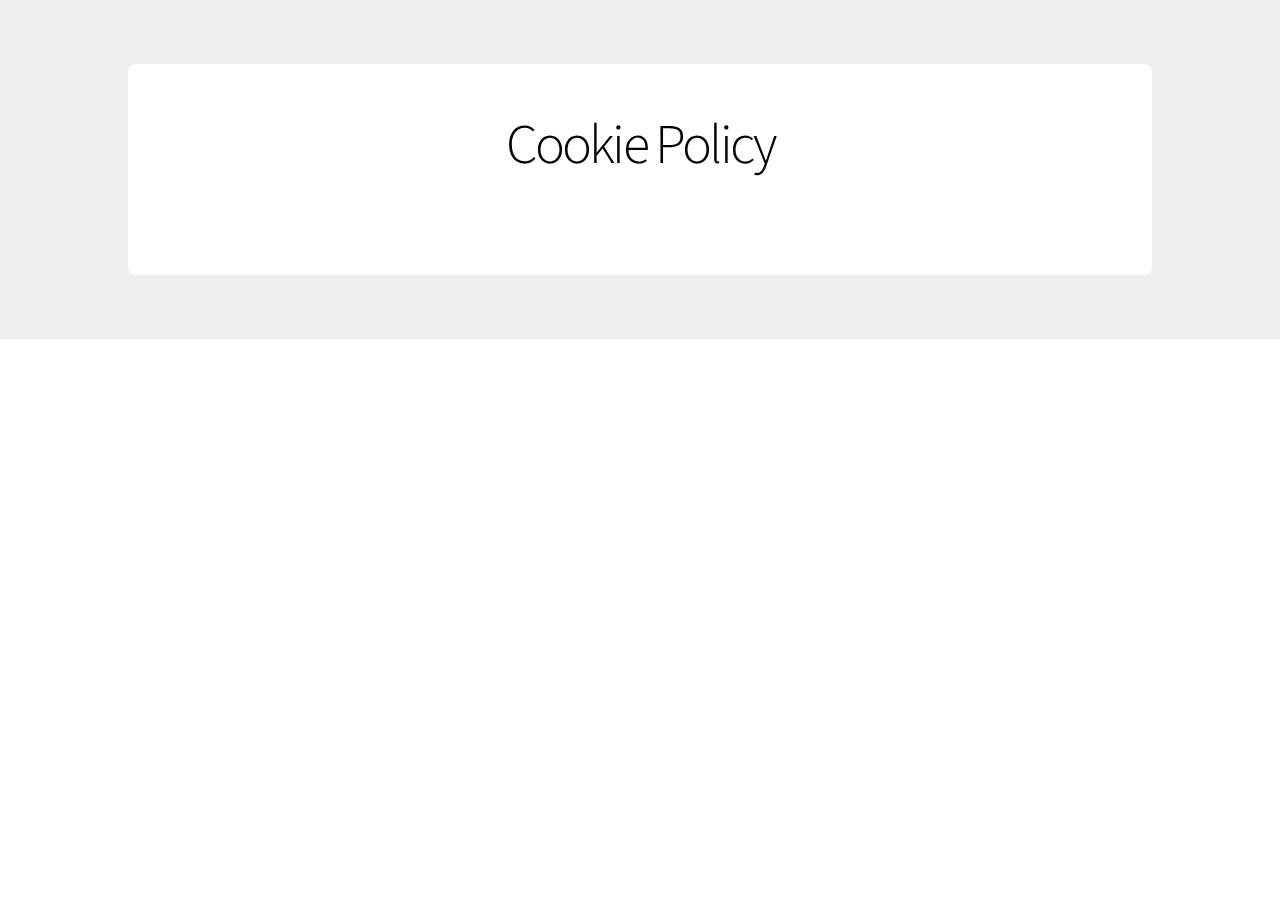
<file: cookie-policy.html>
<!DOCTYPE HTML>
<!--
	Story by HTML5 UP
	html5up.net | @ajlkn
	Free for personal and commercial use under the CCA 3.0 license (html5up.net/license)

	Note: Only needed for demo purposes. Delete for production sites.
-->
<html>
	<head>
		<title>Cookie Policy</title>
		<meta charset="utf-8" />
		<meta name="viewport" content="width=device-width, initial-scale=1, user-scalable=no" />
		<link rel="stylesheet" href="css/main.css" />
		<noscript><link rel="stylesheet" href="css/noscript.css" /></noscript>
	</head>
	<body class="is-preload">
            <section class="wrapper style2 align-center">
				<div class="inner">
					<h1>Cookie Policy</h1>
					<div class="index align-left">
                		<script id="CookieDeclaration" src="https://consent.cookiebot.com/19b88f49-c060-4e64-b540-e2356b7d55a8/cd.js" type="text/javascript" async></script>
					</div>	
			</section>
        </div>
    </body>
</html>
</file>
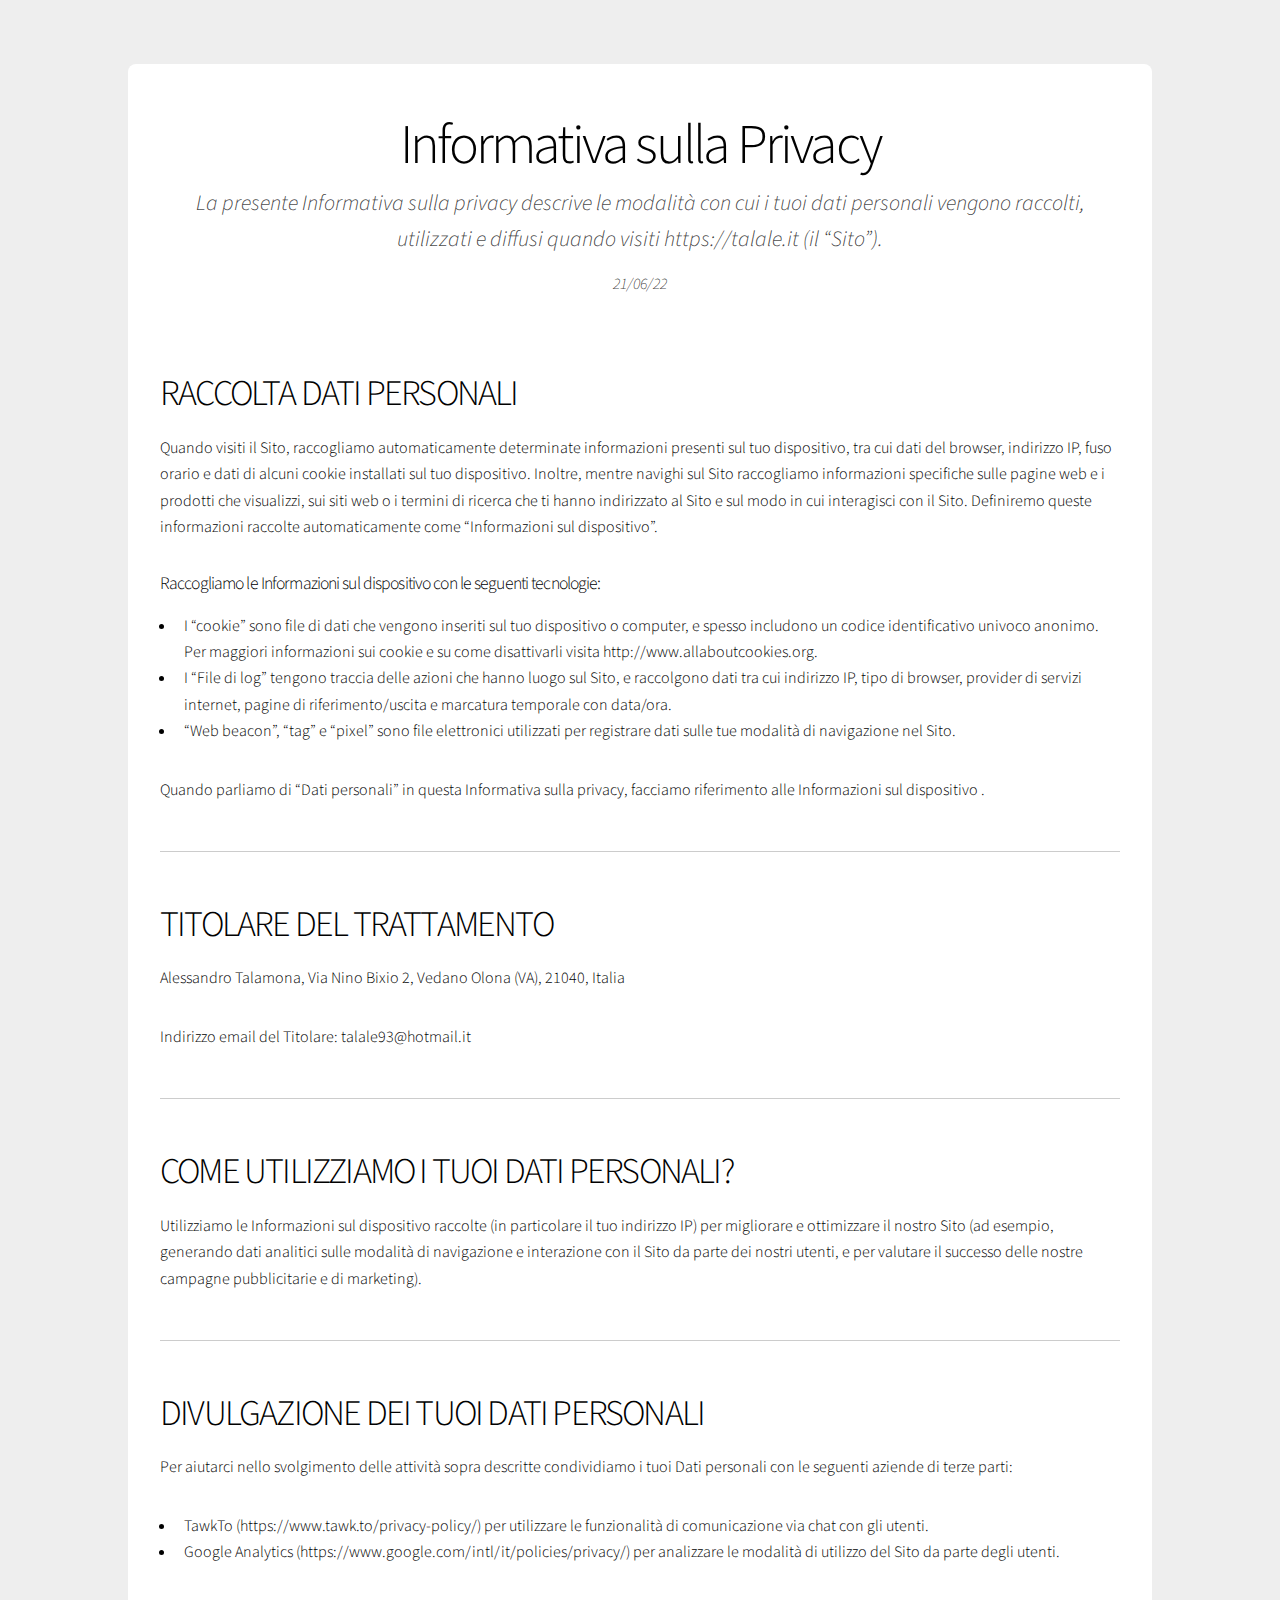
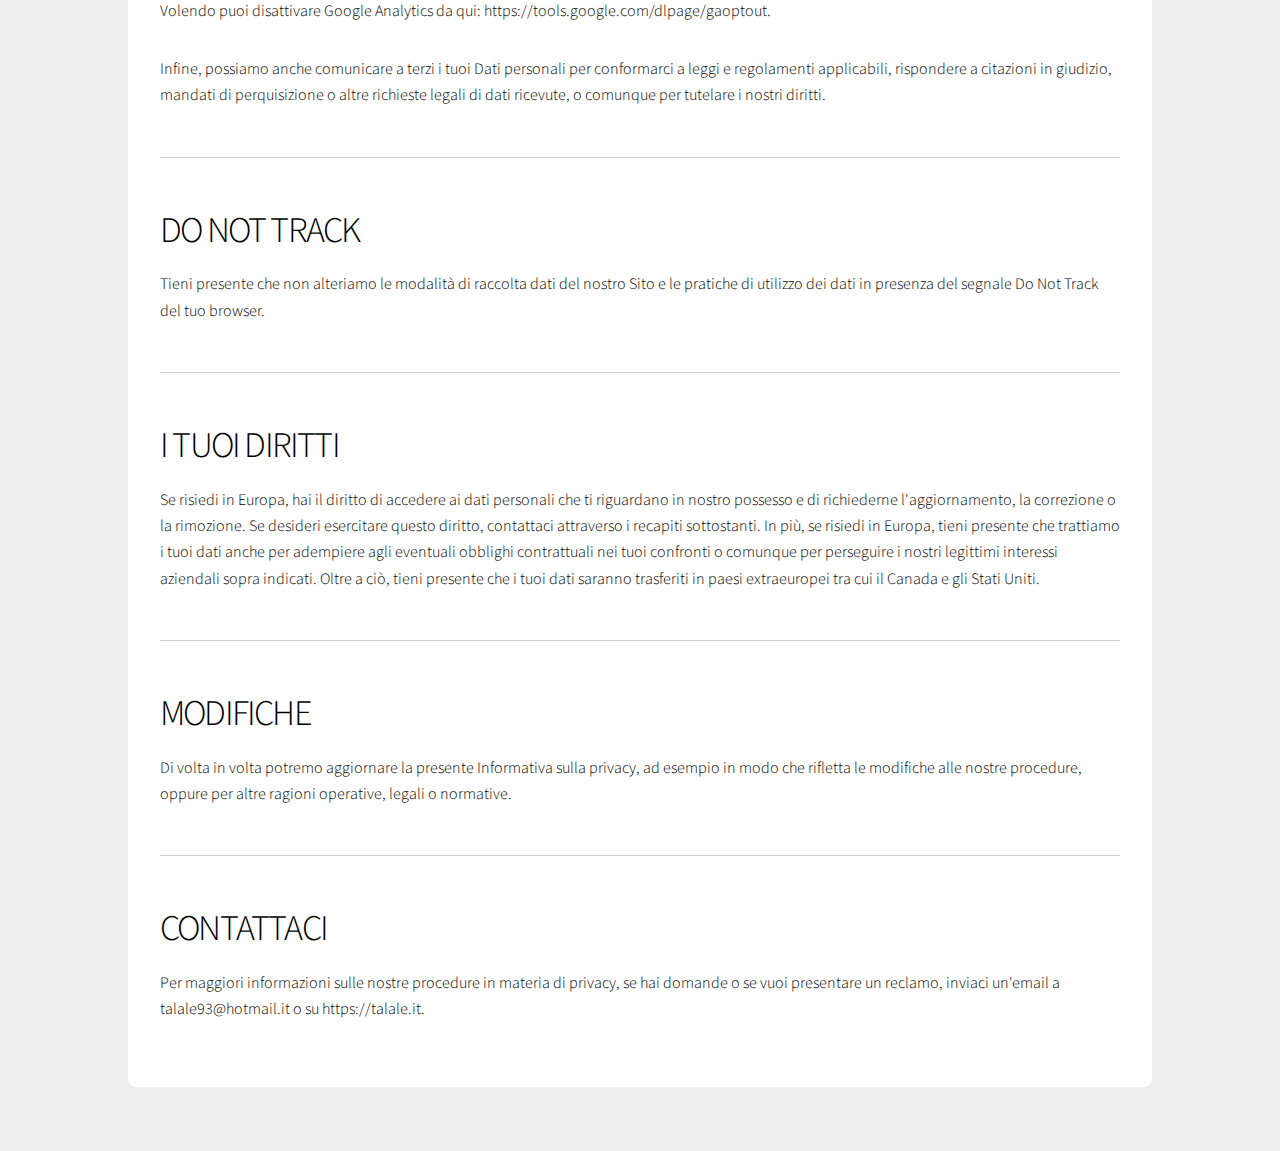
<file: privacy-policy.html>
<!DOCTYPE HTML>
<!--
	Story by HTML5 UP
	html5up.net | @ajlkn
	Free for personal and commercial use under the CCA 3.0 license (html5up.net/license)

	Note: Only needed for demo purposes. Delete for production sites.
-->
<html>
	<head>
		<title>Privacy Policy</title>
		<meta charset="utf-8" />
		<meta name="viewport" content="width=device-width, initial-scale=1, user-scalable=no" />
		<link rel="stylesheet" href="css/main.css" />
		<noscript><link rel="stylesheet" href="css/noscript.css" /></noscript>
	</head>
	<body class="is-preload">
        <section class="wrapper style2 align-center">
            <div class="inner">
                <header>
                    <h1>Informativa sulla Privacy</h1>
                    <p>
                        La presente Informativa sulla privacy descrive le modalità con cui i tuoi dati personali vengono raccolti, utilizzati e diffusi quando visiti https://talale.it (il “Sito”).
                    </p>
                    <p>
                        21/06/22
                    </p>
                </header>
                <div class="index align-left">
                    <section>
                        <div class="content">
                            <h2>RACCOLTA DATI PERSONALI</h2>
                            
                            <p>
                                Quando visiti il Sito, raccogliamo automaticamente determinate informazioni presenti sul tuo dispositivo, tra cui dati del browser, indirizzo IP, fuso orario e dati di alcuni cookie installati sul tuo dispositivo. Inoltre, mentre navighi sul Sito raccogliamo informazioni specifiche sulle pagine web e i prodotti che visualizzi, sui siti web o i termini di ricerca che ti hanno indirizzato al Sito e sul modo in cui interagisci con il Sito. Definiremo queste informazioni raccolte automaticamente come “Informazioni sul dispositivo”.
                            </p>
                            <p>
                                <h4>Raccogliamo le Informazioni sul dispositivo con le seguenti tecnologie:</h4>
                                <ul>
                                    <li>
                                        I “cookie” sono file di dati che vengono inseriti sul tuo dispositivo o computer, e spesso includono un codice identificativo univoco anonimo. Per maggiori informazioni sui cookie e su come disattivarli visita http://www.allaboutcookies.org.
                                    </li>
                                    <li>
                                        I “File di log” tengono traccia delle azioni che hanno luogo sul Sito, e raccolgono dati tra cui indirizzo IP, tipo di browser, provider di servizi internet, pagine di riferimento/uscita e marcatura temporale con data/ora.
                                    </li>
                                    <li>
                                        “Web beacon”, “tag” e “pixel” sono file elettronici utilizzati per registrare dati sulle tue modalità di navigazione nel Sito.
                                    </li>
                                </ul>
                            </p>

                            <p>
                                Quando parliamo di “Dati personali” in questa Informativa sulla privacy, facciamo riferimento alle Informazioni sul dispositivo .
                            </p>
                        </div>
                    </section>
                    <section>
                        <div class="content">
                            <h2>TITOLARE DEL TRATTAMENTO</h2>
                            
                            <p>
                                Alessandro Talamona, Via Nino Bixio 2, Vedano Olona (VA), 21040, Italia
                            </p>
                            <p>
                                Indirizzo email del Titolare: talale93@hotmail.it
                            </p>
                        <div>
                    </section>
                    <section>
                        <div class="content">
                            <h2>COME UTILIZZIAMO I TUOI DATI PERSONALI?</h2>
                            
                            <p>
                                Utilizziamo le Informazioni sul dispositivo raccolte (in particolare il tuo indirizzo IP) per migliorare e ottimizzare il nostro Sito (ad esempio, generando dati analitici sulle modalità di navigazione e interazione con il Sito da parte dei nostri utenti, e per valutare il successo delle nostre campagne pubblicitarie e di marketing).
                            </p>
                        <div>
                    </section>
                    <section>
                        <div class="content">
                            <h2>DIVULGAZIONE DEI TUOI DATI PERSONALI</h2>
                    
                            <p>
                                Per aiutarci nello svolgimento delle attività sopra descritte condividiamo i tuoi Dati personali con le seguenti aziende di terze parti:
                                
                                <ul>
                                    <li>
                                        TawkTo (https://www.tawk.to/privacy-policy/) per utilizzare le funzionalità di comunicazione via chat con gli utenti.
                                    </li>
                                    <li>
                                        Google Analytics (https://www.google.com/intl/it/policies/privacy/) per analizzare le modalità di utilizzo del Sito da parte degli utenti. 
                                    </li>
                                </ul>

                                Volendo puoi disattivare Google Analytics da qui: https://tools.google.com/dlpage/gaoptout.
                            </p>

                            <p>
                            Infine, possiamo anche comunicare a terzi i tuoi Dati personali per conformarci a leggi e regolamenti applicabili, rispondere a citazioni in giudizio, mandati di perquisizione o altre richieste legali di dati ricevute, o comunque per tutelare i nostri diritti.
                            </p>
                        </div>
                    </section>
                    <!-- <section>
                        <div class="content">
                            <h2>PUBBLICITÀ COMPORTAMENTALE</h2>
                    
                            <p>
                                Come descritto sopra, utilizziamo i tuoi Dati personali per fornirti pubblicità mirata o comunicazioni di marketing che riteniamo possano essere di tuo interesse.  Per maggiori informazioni su come funziona la pubblicità mirata, visita la pagina formativa di Network Advertising Initiative ("NAI") all'indirizzo web http://www.networkadvertising.org/understanding-online-advertising/how-does-it-work.
                            </p>

                            <p>Puoi disattivare la pubblicità mirata da qui:
                                [[
                                INCLUDI IL LINK DI RECESSO PER QUALSIASI SERVIZIO UTILIZZATO.
                                TRA I LINK PIÙ COMUNI:
                                    FACEBOOK - https://www.facebook.com/settings/?tab=ads
                                    GOOGLE - https://www.google.com/settings/ads/anonymous
                                    BING - https://about.ads.microsoft.com/it-it/risorse/informative/annunci-personalizzati
                                ]]
                                Inoltre, puoi rifiutare esplicitamente alcuni di questi servizi visitando il portale di recesso dalla pubblicità digitale di Digital Advertising Alliance: http://optout.aboutads.info/.
                            </p>
                        </div>
                    </section> -->
                    <section>
                        <div class="content">
                            <h2>DO NOT TRACK</h2>
                    
                            <p>
                                Tieni presente che non alteriamo le modalità di raccolta dati del nostro Sito e le pratiche di utilizzo dei dati in presenza del segnale Do Not Track del tuo browser.
                            </p>
                        </div>
                    </section>
                    <section>
                        <div class="content">
                            <h2>I TUOI DIRITTI</h2>

                            <p>                        
                                Se risiedi in Europa, hai il diritto di accedere ai dati personali che ti riguardano in nostro possesso e di richiederne l'aggiornamento, la correzione o la rimozione. Se desideri esercitare questo diritto, contattaci attraverso i recapiti sottostanti.
                                In più, se risiedi in Europa, tieni presente che trattiamo i tuoi dati anche per adempiere agli eventuali obblighi contrattuali nei tuoi confronti o comunque per perseguire i nostri legittimi interessi aziendali sopra indicati.  Oltre a ciò, tieni presente che i tuoi dati saranno trasferiti in paesi extraeuropei tra cui il Canada e gli Stati Uniti.
                            </p>
                        </div>
                    </section>
                    <!-- <section>
                        <div class="content">
                            <h2>CONSERVAZIONE DEI DATI</h2>
                    
                            <p>
                                Quando effettui degli ordini tramite il Sito, conserviamo le Informazioni sugli ordini nei nostri archivi, tranne se e fino a quando non ci chiedi di eliminare tali informazioni.
                            </p>
                        </div>
                    </section> -->
                    <section>
                        <div class="content">
                            <h2>MODIFICHE</h2>

                            <p>
                                Di volta in volta potremo aggiornare la presente Informativa sulla privacy, ad esempio in modo che rifletta le modifiche alle nostre procedure, oppure per altre ragioni operative, legali o normative.
                            </p>
                        </div>
                    </section>
                    <section>
                        <div class="content"> 
                            <h2>CONTATTACI</h2>
                            
                            <p>
                                Per maggiori informazioni sulle nostre procedure in materia di privacy, se hai domande o se vuoi presentare un reclamo, inviaci un'email a talale93@hotmail.it o su https://talale.it.
                            </p>
                        </div>
                    </section>
                </div>	
			</div>
        </section>
    </body>
</html>
</file>
<file: css/noscript.css>
/*
	Story by HTML5 UP
	html5up.net | @ajlkn
	Free for personal and commercial use under the CCA 3.0 license (html5up.net/license)
*/

/* Banner (transitions) */

	.banner.onload-content-fade-up .content {
		-moz-transition: none;
		-webkit-transition: none;
		-ms-transition: none;
		transition: none;
	}

	body.is-preload .banner.onload-content-fade-up .content {
		-moz-transform: none;
		-webkit-transform: none;
		-ms-transform: none;
		transform: none;
		opacity: 1;
	}

	.banner.onload-content-fade-down .content {
		-moz-transition: none;
		-webkit-transition: none;
		-ms-transition: none;
		transition: none;
	}

	body.is-preload .banner.onload-content-fade-down .content {
		-moz-transform: none;
		-webkit-transform: none;
		-ms-transform: none;
		transform: none;
		opacity: 1;
	}

	.banner.onload-content-fade-left .content {
		-moz-transition: none;
		-webkit-transition: none;
		-ms-transition: none;
		transition: none;
	}

	body.is-preload .banner.onload-content-fade-left .content {
		-moz-transform: none;
		-webkit-transform: none;
		-ms-transform: none;
		transform: none;
		opacity: 1;
	}

	.banner.onload-content-fade-right .content {
		-moz-transition: none;
		-webkit-transition: none;
		-ms-transition: none;
		transition: none;
	}

	body.is-preload .banner.onload-content-fade-right .content {
		-moz-transform: none;
		-webkit-transform: none;
		-ms-transform: none;
		transform: none;
		opacity: 1;
	}

	.banner.onload-content-fade-in .content {
		-moz-transition: none;
		-webkit-transition: none;
		-ms-transition: none;
		transition: none;
	}

	body.is-preload .banner.onload-content-fade-in .content {
		-moz-transform: none;
		-webkit-transform: none;
		-ms-transform: none;
		transform: none;
		opacity: 1;
	}

	.banner.onload-image-fade-up .image {
		-moz-transition: none;
		-webkit-transition: none;
		-ms-transition: none;
		transition: none;
	}

		.banner.onload-image-fade-up .image img {
			-moz-transition: none;
			-webkit-transition: none;
			-ms-transition: none;
			transition: none;
		}

	body.is-preload .banner.onload-image-fade-up .image {
		-moz-transform: none;
		-webkit-transform: none;
		-ms-transform: none;
		transform: none;
		opacity: 1;
	}

		body.is-preload .banner.onload-image-fade-up .image img {
			opacity: 1;
		}

	.banner.onload-image-fade-down .image {
		-moz-transition: none;
		-webkit-transition: none;
		-ms-transition: none;
		transition: none;
	}

		.banner.onload-image-fade-down .image img {
			-moz-transition: none;
			-webkit-transition: none;
			-ms-transition: none;
			transition: none;
		}

	body.is-preload .banner.onload-image-fade-down .image {
		-moz-transform: none;
		-webkit-transform: none;
		-ms-transform: none;
		transform: none;
		opacity: 1;
	}

		body.is-preload .banner.onload-image-fade-down .image img {
			opacity: 1;
		}

	.banner.onload-image-fade-left .image {
		-moz-transition: none;
		-webkit-transition: none;
		-ms-transition: none;
		transition: none;
	}

		.banner.onload-image-fade-left .image img {
			-moz-transition: none;
			-webkit-transition: none;
			-ms-transition: none;
			transition: none;
		}

	body.is-preload .banner.onload-image-fade-left .image {
		-moz-transform: none;
		-webkit-transform: none;
		-ms-transform: none;
		transform: none;
		opacity: 1;
	}

		body.is-preload .banner.onload-image-fade-left .image img {
			opacity: 1;
		}

	.banner.onload-image-fade-right .image {
		-moz-transition: none;
		-webkit-transition: none;
		-ms-transition: none;
		transition: none;
	}

		.banner.onload-image-fade-right .image img {
			-moz-transition: none;
			-webkit-transition: none;
			-ms-transition: none;
			transition: none;
		}

	body.is-preload .banner.onload-image-fade-right .image {
		-moz-transform: none;
		-webkit-transform: none;
		-ms-transform: none;
		transform: none;
		opacity: 1;
	}

		body.is-preload .banner.onload-image-fade-right .image img {
			opacity: 1;
		}

	.banner.onload-image-fade-in .image img {
		-moz-transition: none;
		-webkit-transition: none;
		-ms-transition: none;
		transition: none;
	}

	body.is-preload .banner.onload-image-fade-in .image img {
		opacity: 1;
	}

	.banner.onscroll-content-fade-up .content {
		-moz-transition: none;
		-webkit-transition: none;
		-ms-transition: none;
		transition: none;
	}

	.banner.onscroll-content-fade-up.is-inactive .content {
		-moz-transform: none;
		-webkit-transform: none;
		-ms-transform: none;
		transform: none;
		opacity: 1;
	}

	.banner.onscroll-content-fade-down .content {
		-moz-transition: none;
		-webkit-transition: none;
		-ms-transition: none;
		transition: none;
	}

	.banner.onscroll-content-fade-down.is-inactive .content {
		-moz-transform: none;
		-webkit-transform: none;
		-ms-transform: none;
		transform: none;
		opacity: 1;
	}

	.banner.onscroll-content-fade-left .content {
		-moz-transition: none;
		-webkit-transition: none;
		-ms-transition: none;
		transition: none;
	}

	.banner.onscroll-content-fade-left.is-inactive .content {
		-moz-transform: none;
		-webkit-transform: none;
		-ms-transform: none;
		transform: none;
		opacity: 1;
	}

	.banner.onscroll-content-fade-right .content {
		-moz-transition: none;
		-webkit-transition: none;
		-ms-transition: none;
		transition: none;
	}

	.banner.onscroll-content-fade-right.is-inactive .content {
		-moz-transform: none;
		-webkit-transform: none;
		-ms-transform: none;
		transform: none;
		opacity: 1;
	}

	.banner.onscroll-content-fade-in .content {
		-moz-transition: none;
		-webkit-transition: none;
		-ms-transition: none;
		transition: none;
	}

	.banner.onscroll-content-fade-in.is-inactive .content {
		-moz-transform: none;
		-webkit-transform: none;
		-ms-transform: none;
		transform: none;
		opacity: 1;
	}

	.banner.onscroll-image-fade-up .image {
		-moz-transition: none;
		-webkit-transition: none;
		-ms-transition: none;
		transition: none;
	}

		.banner.onscroll-image-fade-up .image img {
			-moz-transition: none;
			-webkit-transition: none;
			-ms-transition: none;
			transition: none;
		}

	.banner.onscroll-image-fade-up.is-inactive .image {
		-moz-transform: none;
		-webkit-transform: none;
		-ms-transform: none;
		transform: none;
		opacity: 1;
	}

		.banner.onscroll-image-fade-up.is-inactive .image img {
			opacity: 1;
		}

	.banner.onscroll-image-fade-down .image {
		-moz-transition: none;
		-webkit-transition: none;
		-ms-transition: none;
		transition: none;
	}

		.banner.onscroll-image-fade-down .image img {
			-moz-transition: none;
			-webkit-transition: none;
			-ms-transition: none;
			transition: none;
		}

	.banner.onscroll-image-fade-down.is-inactive .image {
		-moz-transform: none;
		-webkit-transform: none;
		-ms-transform: none;
		transform: none;
		opacity: 1;
	}

		.banner.onscroll-image-fade-down.is-inactive .image img {
			opacity: 1;
		}

	.banner.onscroll-image-fade-left .image {
		-moz-transition: none;
		-webkit-transition: none;
		-ms-transition: none;
		transition: none;
	}

		.banner.onscroll-image-fade-left .image img {
			-moz-transition: none;
			-webkit-transition: none;
			-ms-transition: none;
			transition: none;
		}

	.banner.onscroll-image-fade-left.is-inactive .image {
		-moz-transform: none;
		-webkit-transform: none;
		-ms-transform: none;
		transform: none;
		opacity: 1;
	}

		.banner.onscroll-image-fade-left.is-inactive .image img {
			opacity: 1;
		}

	.banner.onscroll-image-fade-right .image {
		-moz-transition: none;
		-webkit-transition: none;
		-ms-transition: none;
		transition: none;
	}

		.banner.onscroll-image-fade-right .image img {
			-moz-transition: none;
			-webkit-transition: none;
			-ms-transition: none;
			transition: none;
		}

	.banner.onscroll-image-fade-right.is-inactive .image {
		-moz-transform: none;
		-webkit-transform: none;
		-ms-transform: none;
		transform: none;
		opacity: 1;
	}

		.banner.onscroll-image-fade-right.is-inactive .image img {
			opacity: 1;
		}

	.banner.onscroll-image-fade-in .image img {
		-moz-transition: none;
		-webkit-transition: none;
		-ms-transition: none;
		transition: none;
	}

	.banner.onscroll-image-fade-in.is-inactive .image img {
		opacity: 1;
	}
</file>
<file: css/main.css>
@import url(fontawesome-all.min.css);
@import url("https://fonts.googleapis.com/css?family=Source+Sans+Pro:300,300i,400,400i");
@import url(cookiebot.css);

/*
	Story by HTML5 UP
	html5up.net | @ajlkn
	Free for personal and commercial use under the CCA 3.0 license (html5up.net/license)
*/

html, body, div, span, applet, object,
iframe, h1, h2, h3, h4, h5, h6, p, blockquote,
pre, a, abbr, acronym, address, big, cite,
code, del, dfn, em, img, ins, kbd, q, s, samp,
small, strike, strong, sub, sup, tt, var, b,
u, i, center, dl, dt, dd, ol, ul, li, fieldset,
form, label, legend, table, caption, tbody,
tfoot, thead, tr, th, td, article, aside,
canvas, details, embed, figure, figcaption,
footer, header, hgroup, menu, nav, output, ruby,
section, summary, time, mark, audio, video {
	margin: 0;
	padding: 0;
	border: 0;
	font-size: 100%;
	font: inherit;
	vertical-align: baseline;}

article, aside, details, figcaption, figure,
footer, header, hgroup, menu, nav, section {
	display: block;}

body {
	line-height: 1;
}

ol, ul {
	list-style: none;
}

blockquote, q {
	quotes: none;
}

	blockquote:before, blockquote:after, q:before, q:after {
		content: '';
		content: none;
	}

table {
	border-collapse: collapse;
	border-spacing: 0;
}

body {
	-webkit-text-size-adjust: none;
}

mark {
	background-color: transparent;
	color: inherit;
}

input::-moz-focus-inner {
	border: 0;
	padding: 0;
}

input, select, textarea {
	-moz-appearance: none;
	-webkit-appearance: none;
	-ms-appearance: none;
	appearance: none;
}

/* Basic */

	@-ms-viewport {
		width: device-width;
	}

	body {
		-ms-overflow-style: scrollbar;
	}

	@media screen and (max-width: 480px) {

		html, body {
			min-width: 320px;
		}

	}

	html {
		box-sizing: border-box;
	}

	*, *:before, *:after {
		box-sizing: inherit;
	}

	body {
		background: #ffffff;
	}

		body.is-preload *, body.is-preload *:before, body.is-preload *:after {
			-moz-animation: none !important;
			-webkit-animation: none !important;
			-ms-animation: none !important;
			animation: none !important;
			-moz-transition: none !important;
			-webkit-transition: none !important;
			-ms-transition: none !important;
			transition: none !important;
		}

/* Type */

	html {
		font-size: 18pt;
	}

		@media screen and (max-width: 1680px) {

			html {
				font-size: 14pt;
			}

		}

		@media screen and (max-width: 1280px) {

			html {
				font-size: 12pt;
			}

		}

		@media screen and (max-width: 736px) {

			html {
				font-size: 11pt;
			}

		}

		@media screen and (max-width: 360px) {

			html {
				font-size: 10pt;
			}

		}

	body {
		background-color: #ffffff;
		color: #000000;
	}

	body, input, select, textarea {
		font-family: "Source Sans Pro", Helvetica, sans-serif;
		font-size: 1rem;
		font-weight: 300;
		line-height: 1.65;
	}

	a {
		-moz-transition: color 0.2s ease-in-out;
		-webkit-transition: color 0.2s ease-in-out;
		-ms-transition: color 0.2s ease-in-out;
		transition: color 0.2s ease-in-out;
		text-decoration: underline;
	}

		a:hover {
			text-decoration: none;
		}

	strong, b {
		font-weight: 400;
	}

	em, i {
		font-style: italic;
	}

	p {
		margin: 0 0 2rem 0;
	}

		p.major {
			font-size: 1.25rem;
		}

	h1, h2, h3, h4, h5, h6 {
		font-weight: 300;
		line-height: 1.375;
		letter-spacing: -0.05em;
		margin: 0 0 1rem 0;
	}

		h1 a, h2 a, h3 a, h4 a, h5 a, h6 a {
			color: inherit;
			text-decoration: none;
		}

	h1 {
		font-size: 3.5rem;
		line-height: 1.2;
	}

	h2 {
		font-size: 2.25rem;
	}

	h3 {
		font-size: 1.5rem;
	}

	h4 {
		font-size: 1.1rem;
	}

	h5 {
		font-size: 0.9rem;
	}

	h6 {
		font-size: 0.7rem;
	}

	sub {
		font-size: 0.8rem;
		position: relative;
		top: 0.5rem;
	}

	sup {
		font-size: 0.8rem;
		position: relative;
		top: -0.5rem;
	}

	blockquote {
		border-left: solid 4px;
		font-style: italic;
		margin: 0 0 2rem 0;
		padding: 0.5rem 0 0.5rem 2rem;
	}

	code {
		border-radius: 4px;
		font-family: "Courier New", monospace;
		font-size: 0.9em;
		margin: 0 0.25rem;
		padding: 0.25rem 0.325rem;
	}

	pre {
		-webkit-overflow-scrolling: touch;
		font-family: "Courier New", monospace;
		font-size: 0.9em;
		margin: 0 0 2rem 0;
	}

		pre code {
			display: block;
			line-height: 1.5;
			padding: 0.75rem 1rem;
			overflow-x: auto;
		}

	hr {
		border: 0;
		border-bottom: solid 1px;
		margin: 2.5rem 0;
	}

		hr.major {
			margin: 3.5rem 0;
		}

	.align-left {
		text-align: left;
	}

	.align-center {
		text-align: center;
	}

	.align-right {
		text-align: right;
	}

	@media screen and (max-width: 736px) {

		p.major {
			font-size: 1.1rem;
		}

		h1 {
			font-size: 2.5rem;
		}

		h2 {
			font-size: 2rem;
		}

		h3 {
			font-size: 1.25rem;
		}

		h4 {
			font-size: 1rem;
		}

	}

	input, select, textarea {
		color: #000000;
	}

	a {
		color: #000000;
	}

		a:hover {
			color: #FF6700;
		}

	strong, b {
		color: #000000;
	}

	h1, h2, h3, h4, h5, h6 {
		color: #000000;
	}

	blockquote {
		border-left-color: rgba(0, 0, 0, 0.2);
	}

	code {
		background: rgba(0, 0, 0, 0.05);
		border-color: rgba(0, 0, 0, 0.2);
	}

	hr {
		border-bottom-color: rgba(0, 0, 0, 0.2);
	}

/* Row */

	.row {
		display: flex;
		flex-wrap: wrap;
		box-sizing: border-box;
		align-items: stretch;
	}

		.row > * {
			box-sizing: border-box;
		}

		.row.gtr-uniform > * > :last-child {
			margin-bottom: 0;
		}

		.row.aln-left {
			justify-content: flex-start;
		}

		.row.aln-center {
			justify-content: center;
		}

		.row.aln-right {
			justify-content: flex-end;
		}

		.row.aln-top {
			align-items: flex-start;
		}

		.row.aln-middle {
			align-items: center;
		}

		.row.aln-bottom {
			align-items: flex-end;
		}

		.row > .imp {
			order: -1;
		}

		.row > .col-1 {
			width: 8.33333%;
		}

		.row > .off-1 {
			margin-left: 8.33333%;
		}

		.row > .col-2 {
			width: 16.66667%;
		}

		.row > .off-2 {
			margin-left: 16.66667%;
		}

		.row > .col-3 {
			width: 25%;
		}

		.row > .off-3 {
			margin-left: 25%;
		}

		.row > .col-4 {
			width: 33.33333%;
		}

		.row > .off-4 {
			margin-left: 33.33333%;
		}

		.row > .col-5 {
			width: 41.66667%;
		}

		.row > .off-5 {
			margin-left: 41.66667%;
		}

		.row > .col-6 {
			width: 50%;
		}

		.row > .off-6 {
			margin-left: 50%;
		}

		.row > .col-7 {
			width: 58.33333%;
		}

		.row > .off-7 {
			margin-left: 58.33333%;
		}

		.row > .col-8 {
			width: 66.66667%;
		}

		.row > .off-8 {
			margin-left: 66.66667%;
		}

		.row > .col-9 {
			width: 75%;
		}

		.row > .off-9 {
			margin-left: 75%;
		}

		.row > .col-10 {
			width: 83.33333%;
		}

		.row > .off-10 {
			margin-left: 83.33333%;
		}

		.row > .col-11 {
			width: 91.66667%;
		}

		.row > .off-11 {
			margin-left: 91.66667%;
		}

		.row > .col-12 {
			width: 100%;
		}

		.row > .off-12 {
			margin-left: 100%;
		}

		.row.gtr-0 {
			margin-top: 0;
			margin-left: 0rem;
		}

			.row.gtr-0 > * {
				padding: 0 0 0 0rem;
			}

			.row.gtr-0.gtr-uniform {
				margin-top: 0rem;
			}

				.row.gtr-0.gtr-uniform > * {
					padding-top: 0rem;
				}

		.row.gtr-25 {
			margin-top: 0;
			margin-left: -0.5rem;
		}

			.row.gtr-25 > * {
				padding: 0 0 0 0.5rem;
			}

			.row.gtr-25.gtr-uniform {
				margin-top: -0.5rem;
			}

				.row.gtr-25.gtr-uniform > * {
					padding-top: 0.5rem;
				}

		.row.gtr-50 {
			margin-top: 0;
			margin-left: -1rem;
		}

			.row.gtr-50 > * {
				padding: 0 0 0 1rem;
			}

			.row.gtr-50.gtr-uniform {
				margin-top: -1rem;
			}

				.row.gtr-50.gtr-uniform > * {
					padding-top: 1rem;
				}

		.row {
			margin-top: 0;
			margin-left: -2rem;
		}

			.row > * {
				padding: 0 0 0 2rem;
			}

			.row.gtr-uniform {
				margin-top: -2rem;
			}

				.row.gtr-uniform > * {
					padding-top: 2rem;
				}

		.row.gtr-150 {
			margin-top: 0;
			margin-left: -3rem;
		}

			.row.gtr-150 > * {
				padding: 0 0 0 3rem;
			}

			.row.gtr-150.gtr-uniform {
				margin-top: -3rem;
			}

				.row.gtr-150.gtr-uniform > * {
					padding-top: 3rem;
				}

		.row.gtr-200 {
			margin-top: 0;
			margin-left: -4rem;
		}

			.row.gtr-200 > * {
				padding: 0 0 0 4rem;
			}

			.row.gtr-200.gtr-uniform {
				margin-top: -4rem;
			}

				.row.gtr-200.gtr-uniform > * {
					padding-top: 4rem;
				}

		@media screen and (max-width: 1680px) {

			.row {
				display: flex;
				flex-wrap: wrap;
				box-sizing: border-box;
				align-items: stretch;
			}

				.row > * {
					box-sizing: border-box;
				}

				.row.gtr-uniform > * > :last-child {
					margin-bottom: 0;
				}

				.row.aln-left {
					justify-content: flex-start;
				}

				.row.aln-center {
					justify-content: center;
				}

				.row.aln-right {
					justify-content: flex-end;
				}

				.row.aln-top {
					align-items: flex-start;
				}

				.row.aln-middle {
					align-items: center;
				}

				.row.aln-bottom {
					align-items: flex-end;
				}

				.row > .imp-xlarge {
					order: -1;
				}

				.row > .col-1-xlarge {
					width: 8.33333%;
				}

				.row > .off-1-xlarge {
					margin-left: 8.33333%;
				}

				.row > .col-2-xlarge {
					width: 16.66667%;
				}

				.row > .off-2-xlarge {
					margin-left: 16.66667%;
				}

				.row > .col-3-xlarge {
					width: 25%;
				}

				.row > .off-3-xlarge {
					margin-left: 25%;
				}

				.row > .col-4-xlarge {
					width: 33.33333%;
				}

				.row > .off-4-xlarge {
					margin-left: 33.33333%;
				}

				.row > .col-5-xlarge {
					width: 41.66667%;
				}

				.row > .off-5-xlarge {
					margin-left: 41.66667%;
				}

				.row > .col-6-xlarge {
					width: 50%;
				}

				.row > .off-6-xlarge {
					margin-left: 50%;
				}

				.row > .col-7-xlarge {
					width: 58.33333%;
				}

				.row > .off-7-xlarge {
					margin-left: 58.33333%;
				}

				.row > .col-8-xlarge {
					width: 66.66667%;
				}

				.row > .off-8-xlarge {
					margin-left: 66.66667%;
				}

				.row > .col-9-xlarge {
					width: 75%;
				}

				.row > .off-9-xlarge {
					margin-left: 75%;
				}

				.row > .col-10-xlarge {
					width: 83.33333%;
				}

				.row > .off-10-xlarge {
					margin-left: 83.33333%;
				}

				.row > .col-11-xlarge {
					width: 91.66667%;
				}

				.row > .off-11-xlarge {
					margin-left: 91.66667%;
				}

				.row > .col-12-xlarge {
					width: 100%;
				}

				.row > .off-12-xlarge {
					margin-left: 100%;
				}

				.row.gtr-0 {
					margin-top: 0;
					margin-left: 0rem;
				}

					.row.gtr-0 > * {
						padding: 0 0 0 0rem;
					}

					.row.gtr-0.gtr-uniform {
						margin-top: 0rem;
					}

						.row.gtr-0.gtr-uniform > * {
							padding-top: 0rem;
						}

				.row.gtr-25 {
					margin-top: 0;
					margin-left: -0.5rem;
				}

					.row.gtr-25 > * {
						padding: 0 0 0 0.5rem;
					}

					.row.gtr-25.gtr-uniform {
						margin-top: -0.5rem;
					}

						.row.gtr-25.gtr-uniform > * {
							padding-top: 0.5rem;
						}

				.row.gtr-50 {
					margin-top: 0;
					margin-left: -1rem;
				}

					.row.gtr-50 > * {
						padding: 0 0 0 1rem;
					}

					.row.gtr-50.gtr-uniform {
						margin-top: -1rem;
					}

						.row.gtr-50.gtr-uniform > * {
							padding-top: 1rem;
						}

				.row {
					margin-top: 0;
					margin-left: -2rem;
				}

					.row > * {
						padding: 0 0 0 2rem;
					}

					.row.gtr-uniform {
						margin-top: -2rem;
					}

						.row.gtr-uniform > * {
							padding-top: 2rem;
						}

				.row.gtr-150 {
					margin-top: 0;
					margin-left: -3rem;
				}

					.row.gtr-150 > * {
						padding: 0 0 0 3rem;
					}

					.row.gtr-150.gtr-uniform {
						margin-top: -3rem;
					}

						.row.gtr-150.gtr-uniform > * {
							padding-top: 3rem;
						}

				.row.gtr-200 {
					margin-top: 0;
					margin-left: -4rem;
				}

					.row.gtr-200 > * {
						padding: 0 0 0 4rem;
					}

					.row.gtr-200.gtr-uniform {
						margin-top: -4rem;
					}

						.row.gtr-200.gtr-uniform > * {
							padding-top: 4rem;
						}

		}

		@media screen and (max-width: 1280px) {

			.row {
				display: flex;
				flex-wrap: wrap;
				box-sizing: border-box;
				align-items: stretch;
			}

				.row > * {
					box-sizing: border-box;
				}

				.row.gtr-uniform > * > :last-child {
					margin-bottom: 0;
				}

				.row.aln-left {
					justify-content: flex-start;
				}

				.row.aln-center {
					justify-content: center;
				}

				.row.aln-right {
					justify-content: flex-end;
				}

				.row.aln-top {
					align-items: flex-start;
				}

				.row.aln-middle {
					align-items: center;
				}

				.row.aln-bottom {
					align-items: flex-end;
				}

				.row > .imp-large {
					order: -1;
				}

				.row > .col-1-large {
					width: 8.33333%;
				}

				.row > .off-1-large {
					margin-left: 8.33333%;
				}

				.row > .col-2-large {
					width: 16.66667%;
				}

				.row > .off-2-large {
					margin-left: 16.66667%;
				}

				.row > .col-3-large {
					width: 25%;
				}

				.row > .off-3-large {
					margin-left: 25%;
				}

				.row > .col-4-large {
					width: 33.33333%;
				}

				.row > .off-4-large {
					margin-left: 33.33333%;
				}

				.row > .col-5-large {
					width: 41.66667%;
				}

				.row > .off-5-large {
					margin-left: 41.66667%;
				}

				.row > .col-6-large {
					width: 50%;
				}

				.row > .off-6-large {
					margin-left: 50%;
				}

				.row > .col-7-large {
					width: 58.33333%;
				}

				.row > .off-7-large {
					margin-left: 58.33333%;
				}

				.row > .col-8-large {
					width: 66.66667%;
				}

				.row > .off-8-large {
					margin-left: 66.66667%;
				}

				.row > .col-9-large {
					width: 75%;
				}

				.row > .off-9-large {
					margin-left: 75%;
				}

				.row > .col-10-large {
					width: 83.33333%;
				}

				.row > .off-10-large {
					margin-left: 83.33333%;
				}

				.row > .col-11-large {
					width: 91.66667%;
				}

				.row > .off-11-large {
					margin-left: 91.66667%;
				}

				.row > .col-12-large {
					width: 100%;
				}

				.row > .off-12-large {
					margin-left: 100%;
				}

				.row.gtr-0 {
					margin-top: 0;
					margin-left: 0rem;
				}

					.row.gtr-0 > * {
						padding: 0 0 0 0rem;
					}

					.row.gtr-0.gtr-uniform {
						margin-top: 0rem;
					}

						.row.gtr-0.gtr-uniform > * {
							padding-top: 0rem;
						}

				.row.gtr-25 {
					margin-top: 0;
					margin-left: -0.5rem;
				}

					.row.gtr-25 > * {
						padding: 0 0 0 0.5rem;
					}

					.row.gtr-25.gtr-uniform {
						margin-top: -0.5rem;
					}

						.row.gtr-25.gtr-uniform > * {
							padding-top: 0.5rem;
						}

				.row.gtr-50 {
					margin-top: 0;
					margin-left: -1rem;
				}

					.row.gtr-50 > * {
						padding: 0 0 0 1rem;
					}

					.row.gtr-50.gtr-uniform {
						margin-top: -1rem;
					}

						.row.gtr-50.gtr-uniform > * {
							padding-top: 1rem;
						}

				.row {
					margin-top: 0;
					margin-left: -2rem;
				}

					.row > * {
						padding: 0 0 0 2rem;
					}

					.row.gtr-uniform {
						margin-top: -2rem;
					}

						.row.gtr-uniform > * {
							padding-top: 2rem;
						}

				.row.gtr-150 {
					margin-top: 0;
					margin-left: -3rem;
				}

					.row.gtr-150 > * {
						padding: 0 0 0 3rem;
					}

					.row.gtr-150.gtr-uniform {
						margin-top: -3rem;
					}

						.row.gtr-150.gtr-uniform > * {
							padding-top: 3rem;
						}

				.row.gtr-200 {
					margin-top: 0;
					margin-left: -4rem;
				}

					.row.gtr-200 > * {
						padding: 0 0 0 4rem;
					}

					.row.gtr-200.gtr-uniform {
						margin-top: -4rem;
					}

						.row.gtr-200.gtr-uniform > * {
							padding-top: 4rem;
						}

		}

		@media screen and (max-width: 980px) {

			.row {
				display: flex;
				flex-wrap: wrap;
				box-sizing: border-box;
				align-items: stretch;
			}

				.row > * {
					box-sizing: border-box;
				}

				.row.gtr-uniform > * > :last-child {
					margin-bottom: 0;
				}

				.row.aln-left {
					justify-content: flex-start;
				}

				.row.aln-center {
					justify-content: center;
				}

				.row.aln-right {
					justify-content: flex-end;
				}

				.row.aln-top {
					align-items: flex-start;
				}

				.row.aln-middle {
					align-items: center;
				}

				.row.aln-bottom {
					align-items: flex-end;
				}

				.row > .imp-medium {
					order: -1;
				}

				.row > .col-1-medium {
					width: 8.33333%;
				}

				.row > .off-1-medium {
					margin-left: 8.33333%;
				}

				.row > .col-2-medium {
					width: 16.66667%;
				}

				.row > .off-2-medium {
					margin-left: 16.66667%;
				}

				.row > .col-3-medium {
					width: 25%;
				}

				.row > .off-3-medium {
					margin-left: 25%;
				}

				.row > .col-4-medium {
					width: 33.33333%;
				}

				.row > .off-4-medium {
					margin-left: 33.33333%;
				}

				.row > .col-5-medium {
					width: 41.66667%;
				}

				.row > .off-5-medium {
					margin-left: 41.66667%;
				}

				.row > .col-6-medium {
					width: 50%;
				}

				.row > .off-6-medium {
					margin-left: 50%;
				}

				.row > .col-7-medium {
					width: 58.33333%;
				}

				.row > .off-7-medium {
					margin-left: 58.33333%;
				}

				.row > .col-8-medium {
					width: 66.66667%;
				}

				.row > .off-8-medium {
					margin-left: 66.66667%;
				}

				.row > .col-9-medium {
					width: 75%;
				}

				.row > .off-9-medium {
					margin-left: 75%;
				}

				.row > .col-10-medium {
					width: 83.33333%;
				}

				.row > .off-10-medium {
					margin-left: 83.33333%;
				}

				.row > .col-11-medium {
					width: 91.66667%;
				}

				.row > .off-11-medium {
					margin-left: 91.66667%;
				}

				.row > .col-12-medium {
					width: 100%;
				}

				.row > .off-12-medium {
					margin-left: 100%;
				}

				.row.gtr-0 {
					margin-top: 0;
					margin-left: 0rem;
				}

					.row.gtr-0 > * {
						padding: 0 0 0 0rem;
					}

					.row.gtr-0.gtr-uniform {
						margin-top: 0rem;
					}

						.row.gtr-0.gtr-uniform > * {
							padding-top: 0rem;
						}

				.row.gtr-25 {
					margin-top: 0;
					margin-left: -0.5rem;
				}

					.row.gtr-25 > * {
						padding: 0 0 0 0.5rem;
					}

					.row.gtr-25.gtr-uniform {
						margin-top: -0.5rem;
					}

						.row.gtr-25.gtr-uniform > * {
							padding-top: 0.5rem;
						}

				.row.gtr-50 {
					margin-top: 0;
					margin-left: -1rem;
				}

					.row.gtr-50 > * {
						padding: 0 0 0 1rem;
					}

					.row.gtr-50.gtr-uniform {
						margin-top: -1rem;
					}

						.row.gtr-50.gtr-uniform > * {
							padding-top: 1rem;
						}

				.row {
					margin-top: 0;
					margin-left: -2rem;
				}

					.row > * {
						padding: 0 0 0 2rem;
					}

					.row.gtr-uniform {
						margin-top: -2rem;
					}

						.row.gtr-uniform > * {
							padding-top: 2rem;
						}

				.row.gtr-150 {
					margin-top: 0;
					margin-left: -3rem;
				}

					.row.gtr-150 > * {
						padding: 0 0 0 3rem;
					}

					.row.gtr-150.gtr-uniform {
						margin-top: -3rem;
					}

						.row.gtr-150.gtr-uniform > * {
							padding-top: 3rem;
						}

				.row.gtr-200 {
					margin-top: 0;
					margin-left: -4rem;
				}

					.row.gtr-200 > * {
						padding: 0 0 0 4rem;
					}

					.row.gtr-200.gtr-uniform {
						margin-top: -4rem;
					}

						.row.gtr-200.gtr-uniform > * {
							padding-top: 4rem;
						}

		}

		@media screen and (max-width: 736px) {

			.row {
				display: flex;
				flex-wrap: wrap;
				box-sizing: border-box;
				align-items: stretch;
			}

				.row > * {
					box-sizing: border-box;
				}

				.row.gtr-uniform > * > :last-child {
					margin-bottom: 0;
				}

				.row.aln-left {
					justify-content: flex-start;
				}

				.row.aln-center {
					justify-content: center;
				}

				.row.aln-right {
					justify-content: flex-end;
				}

				.row.aln-top {
					align-items: flex-start;
				}

				.row.aln-middle {
					align-items: center;
				}

				.row.aln-bottom {
					align-items: flex-end;
				}

				.row > .imp-small {
					order: -1;
				}

				.row > .col-1-small {
					width: 8.33333%;
				}

				.row > .off-1-small {
					margin-left: 8.33333%;
				}

				.row > .col-2-small {
					width: 16.66667%;
				}

				.row > .off-2-small {
					margin-left: 16.66667%;
				}

				.row > .col-3-small {
					width: 25%;
				}

				.row > .off-3-small {
					margin-left: 25%;
				}

				.row > .col-4-small {
					width: 33.33333%;
				}

				.row > .off-4-small {
					margin-left: 33.33333%;
				}

				.row > .col-5-small {
					width: 41.66667%;
				}

				.row > .off-5-small {
					margin-left: 41.66667%;
				}

				.row > .col-6-small {
					width: 50%;
				}

				.row > .off-6-small {
					margin-left: 50%;
				}

				.row > .col-7-small {
					width: 58.33333%;
				}

				.row > .off-7-small {
					margin-left: 58.33333%;
				}

				.row > .col-8-small {
					width: 66.66667%;
				}

				.row > .off-8-small {
					margin-left: 66.66667%;
				}

				.row > .col-9-small {
					width: 75%;
				}

				.row > .off-9-small {
					margin-left: 75%;
				}

				.row > .col-10-small {
					width: 83.33333%;
				}

				.row > .off-10-small {
					margin-left: 83.33333%;
				}

				.row > .col-11-small {
					width: 91.66667%;
				}

				.row > .off-11-small {
					margin-left: 91.66667%;
				}

				.row > .col-12-small {
					width: 100%;
				}

				.row > .off-12-small {
					margin-left: 100%;
				}

				.row.gtr-0 {
					margin-top: 0;
					margin-left: 0rem;
				}

					.row.gtr-0 > * {
						padding: 0 0 0 0rem;
					}

					.row.gtr-0.gtr-uniform {
						margin-top: 0rem;
					}

						.row.gtr-0.gtr-uniform > * {
							padding-top: 0rem;
						}

				.row.gtr-25 {
					margin-top: 0;
					margin-left: -0.5rem;
				}

					.row.gtr-25 > * {
						padding: 0 0 0 0.5rem;
					}

					.row.gtr-25.gtr-uniform {
						margin-top: -0.5rem;
					}

						.row.gtr-25.gtr-uniform > * {
							padding-top: 0.5rem;
						}

				.row.gtr-50 {
					margin-top: 0;
					margin-left: -1rem;
				}

					.row.gtr-50 > * {
						padding: 0 0 0 1rem;
					}

					.row.gtr-50.gtr-uniform {
						margin-top: -1rem;
					}

						.row.gtr-50.gtr-uniform > * {
							padding-top: 1rem;
						}

				.row {
					margin-top: 0;
					margin-left: -2rem;
				}

					.row > * {
						padding: 0 0 0 2rem;
					}

					.row.gtr-uniform {
						margin-top: -2rem;
					}

						.row.gtr-uniform > * {
							padding-top: 2rem;
						}

				.row.gtr-150 {
					margin-top: 0;
					margin-left: -3rem;
				}

					.row.gtr-150 > * {
						padding: 0 0 0 3rem;
					}

					.row.gtr-150.gtr-uniform {
						margin-top: -3rem;
					}

						.row.gtr-150.gtr-uniform > * {
							padding-top: 3rem;
						}

				.row.gtr-200 {
					margin-top: 0;
					margin-left: -4rem;
				}

					.row.gtr-200 > * {
						padding: 0 0 0 4rem;
					}

					.row.gtr-200.gtr-uniform {
						margin-top: -4rem;
					}

						.row.gtr-200.gtr-uniform > * {
							padding-top: 4rem;
						}

		}

		@media screen and (max-width: 480px) {

			.row {
				display: flex;
				flex-wrap: wrap;
				box-sizing: border-box;
				align-items: stretch;
			}

				.row > * {
					box-sizing: border-box;
				}

				.row.gtr-uniform > * > :last-child {
					margin-bottom: 0;
				}

				.row.aln-left {
					justify-content: flex-start;
				}

				.row.aln-center {
					justify-content: center;
				}

				.row.aln-right {
					justify-content: flex-end;
				}

				.row.aln-top {
					align-items: flex-start;
				}

				.row.aln-middle {
					align-items: center;
				}

				.row.aln-bottom {
					align-items: flex-end;
				}

				.row > .imp-xsmall {
					order: -1;
				}

				.row > .col-1-xsmall {
					width: 8.33333%;
				}

				.row > .off-1-xsmall {
					margin-left: 8.33333%;
				}

				.row > .col-2-xsmall {
					width: 16.66667%;
				}

				.row > .off-2-xsmall {
					margin-left: 16.66667%;
				}

				.row > .col-3-xsmall {
					width: 25%;
				}

				.row > .off-3-xsmall {
					margin-left: 25%;
				}

				.row > .col-4-xsmall {
					width: 33.33333%;
				}

				.row > .off-4-xsmall {
					margin-left: 33.33333%;
				}

				.row > .col-5-xsmall {
					width: 41.66667%;
				}

				.row > .off-5-xsmall {
					margin-left: 41.66667%;
				}

				.row > .col-6-xsmall {
					width: 50%;
				}

				.row > .off-6-xsmall {
					margin-left: 50%;
				}

				.row > .col-7-xsmall {
					width: 58.33333%;
				}

				.row > .off-7-xsmall {
					margin-left: 58.33333%;
				}

				.row > .col-8-xsmall {
					width: 66.66667%;
				}

				.row > .off-8-xsmall {
					margin-left: 66.66667%;
				}

				.row > .col-9-xsmall {
					width: 75%;
				}

				.row > .off-9-xsmall {
					margin-left: 75%;
				}

				.row > .col-10-xsmall {
					width: 83.33333%;
				}

				.row > .off-10-xsmall {
					margin-left: 83.33333%;
				}

				.row > .col-11-xsmall {
					width: 91.66667%;
				}

				.row > .off-11-xsmall {
					margin-left: 91.66667%;
				}

				.row > .col-12-xsmall {
					width: 100%;
				}

				.row > .off-12-xsmall {
					margin-left: 100%;
				}

				.row.gtr-0 {
					margin-top: 0;
					margin-left: 0rem;
				}

					.row.gtr-0 > * {
						padding: 0 0 0 0rem;
					}

					.row.gtr-0.gtr-uniform {
						margin-top: 0rem;
					}

						.row.gtr-0.gtr-uniform > * {
							padding-top: 0rem;
						}

				.row.gtr-25 {
					margin-top: 0;
					margin-left: -0.5rem;
				}

					.row.gtr-25 > * {
						padding: 0 0 0 0.5rem;
					}

					.row.gtr-25.gtr-uniform {
						margin-top: -0.5rem;
					}

						.row.gtr-25.gtr-uniform > * {
							padding-top: 0.5rem;
						}

				.row.gtr-50 {
					margin-top: 0;
					margin-left: -1rem;
				}

					.row.gtr-50 > * {
						padding: 0 0 0 1rem;
					}

					.row.gtr-50.gtr-uniform {
						margin-top: -1rem;
					}

						.row.gtr-50.gtr-uniform > * {
							padding-top: 1rem;
						}

				.row {
					margin-top: 0;
					margin-left: -2rem;
				}

					.row > * {
						padding: 0 0 0 2rem;
					}

					.row.gtr-uniform {
						margin-top: -2rem;
					}

						.row.gtr-uniform > * {
							padding-top: 2rem;
						}

				.row.gtr-150 {
					margin-top: 0;
					margin-left: -3rem;
				}

					.row.gtr-150 > * {
						padding: 0 0 0 3rem;
					}

					.row.gtr-150.gtr-uniform {
						margin-top: -3rem;
					}

						.row.gtr-150.gtr-uniform > * {
							padding-top: 3rem;
						}

				.row.gtr-200 {
					margin-top: 0;
					margin-left: -4rem;
				}

					.row.gtr-200 > * {
						padding: 0 0 0 4rem;
					}

					.row.gtr-200.gtr-uniform {
						margin-top: -4rem;
					}

						.row.gtr-200.gtr-uniform > * {
							padding-top: 4rem;
						}

		}

		@media screen and (max-width: 360px) {

			.row {
				display: flex;
				flex-wrap: wrap;
				box-sizing: border-box;
				align-items: stretch;
			}

				.row > * {
					box-sizing: border-box;
				}

				.row.gtr-uniform > * > :last-child {
					margin-bottom: 0;
				}

				.row.aln-left {
					justify-content: flex-start;
				}

				.row.aln-center {
					justify-content: center;
				}

				.row.aln-right {
					justify-content: flex-end;
				}

				.row.aln-top {
					align-items: flex-start;
				}

				.row.aln-middle {
					align-items: center;
				}

				.row.aln-bottom {
					align-items: flex-end;
				}

				.row > .imp-xxsmall {
					order: -1;
				}

				.row > .col-1-xxsmall {
					width: 8.33333%;
				}

				.row > .off-1-xxsmall {
					margin-left: 8.33333%;
				}

				.row > .col-2-xxsmall {
					width: 16.66667%;
				}

				.row > .off-2-xxsmall {
					margin-left: 16.66667%;
				}

				.row > .col-3-xxsmall {
					width: 25%;
				}

				.row > .off-3-xxsmall {
					margin-left: 25%;
				}

				.row > .col-4-xxsmall {
					width: 33.33333%;
				}

				.row > .off-4-xxsmall {
					margin-left: 33.33333%;
				}

				.row > .col-5-xxsmall {
					width: 41.66667%;
				}

				.row > .off-5-xxsmall {
					margin-left: 41.66667%;
				}

				.row > .col-6-xxsmall {
					width: 50%;
				}

				.row > .off-6-xxsmall {
					margin-left: 50%;
				}

				.row > .col-7-xxsmall {
					width: 58.33333%;
				}

				.row > .off-7-xxsmall {
					margin-left: 58.33333%;
				}

				.row > .col-8-xxsmall {
					width: 66.66667%;
				}

				.row > .off-8-xxsmall {
					margin-left: 66.66667%;
				}

				.row > .col-9-xxsmall {
					width: 75%;
				}

				.row > .off-9-xxsmall {
					margin-left: 75%;
				}

				.row > .col-10-xxsmall {
					width: 83.33333%;
				}

				.row > .off-10-xxsmall {
					margin-left: 83.33333%;
				}

				.row > .col-11-xxsmall {
					width: 91.66667%;
				}

				.row > .off-11-xxsmall {
					margin-left: 91.66667%;
				}

				.row > .col-12-xxsmall {
					width: 100%;
				}

				.row > .off-12-xxsmall {
					margin-left: 100%;
				}

				.row.gtr-0 {
					margin-top: 0;
					margin-left: 0rem;
				}

					.row.gtr-0 > * {
						padding: 0 0 0 0rem;
					}

					.row.gtr-0.gtr-uniform {
						margin-top: 0rem;
					}

						.row.gtr-0.gtr-uniform > * {
							padding-top: 0rem;
						}

				.row.gtr-25 {
					margin-top: 0;
					margin-left: -0.5rem;
				}

					.row.gtr-25 > * {
						padding: 0 0 0 0.5rem;
					}

					.row.gtr-25.gtr-uniform {
						margin-top: -0.5rem;
					}

						.row.gtr-25.gtr-uniform > * {
							padding-top: 0.5rem;
						}

				.row.gtr-50 {
					margin-top: 0;
					margin-left: -1rem;
				}

					.row.gtr-50 > * {
						padding: 0 0 0 1rem;
					}

					.row.gtr-50.gtr-uniform {
						margin-top: -1rem;
					}

						.row.gtr-50.gtr-uniform > * {
							padding-top: 1rem;
						}

				.row {
					margin-top: 0;
					margin-left: -2rem;
				}

					.row > * {
						padding: 0 0 0 2rem;
					}

					.row.gtr-uniform {
						margin-top: -2rem;
					}

						.row.gtr-uniform > * {
							padding-top: 2rem;
						}

				.row.gtr-150 {
					margin-top: 0;
					margin-left: -3rem;
				}

					.row.gtr-150 > * {
						padding: 0 0 0 3rem;
					}

					.row.gtr-150.gtr-uniform {
						margin-top: -3rem;
					}

						.row.gtr-150.gtr-uniform > * {
							padding-top: 3rem;
						}

				.row.gtr-200 {
					margin-top: 0;
					margin-left: -4rem;
				}

					.row.gtr-200 > * {
						padding: 0 0 0 4rem;
					}

					.row.gtr-200.gtr-uniform {
						margin-top: -4rem;
					}

						.row.gtr-200.gtr-uniform > * {
							padding-top: 4rem;
						}

		}

/* Box */

	.box {
		border-radius: 4px;
		border: solid 1px;
		margin-bottom: 2rem;
		padding: 1.5rem;
	}

		.box > :last-child,
		.box > :last-child > :last-child,
		.box > :last-child > :last-child > :last-child {
			margin-bottom: 0;
		}

		.box.alt {
			border: 0;
			border-radius: 0;
			padding: 0;
		}

	.box {
		border-color: rgba(0, 0, 0, 0.2);
	}

/* Button */

	input[type="submit"],
	input[type="reset"],
	input[type="button"],
	button,
	.button {
		-moz-appearance: none;
		-webkit-appearance: none;
		-ms-appearance: none;
		appearance: none;
		-moz-transition: background-color 0.2s ease-in-out, box-shadow 0.2s ease-in-out, color 0.2s ease-in-out;
		-webkit-transition: background-color 0.2s ease-in-out, box-shadow 0.2s ease-in-out, color 0.2s ease-in-out;
		-ms-transition: background-color 0.2s ease-in-out, box-shadow 0.2s ease-in-out, color 0.2s ease-in-out;
		transition: background-color 0.2s ease-in-out, box-shadow 0.2s ease-in-out, color 0.2s ease-in-out;
		border: 0;
		cursor: pointer;
		display: inline-block;
		font-weight: 400;
		letter-spacing: 0.125em;
		text-align: center;
		text-decoration: none;
		text-transform: uppercase;
		white-space: nowrap;
		font-size: 0.75rem;
		max-width: 20rem;
		height: 3.75em;
		line-height: 3.75em;
		border-radius: 3.75em;
		padding: 0 2.5em;
		text-overflow: ellipsis;
		overflow: hidden;
	}

		input[type="submit"].icon:before,
		input[type="reset"].icon:before,
		input[type="button"].icon:before,
		button.icon:before,
		.button.icon:before {
			margin-right: 0.5rem;
		}

		input[type="submit"].fit,
		input[type="reset"].fit,
		input[type="button"].fit,
		button.fit,
		.button.fit {
			width: 100%;
		}

		input[type="submit"].small,
		input[type="reset"].small,
		input[type="button"].small,
		button.small,
		.button.small {
			font-size: 0.6rem;
			height: 3.325em;
			line-height: 3.325em;
			border-radius: 3.325em;
			padding: 0 2em;
		}

		input[type="submit"].large,
		input[type="reset"].large,
		input[type="button"].large,
		button.large,
		.button.large {
			font-size: 0.8rem;
			height: 4em;
			line-height: 4em;
			border-radius: 4em;
			padding: 0 3em;
		}

		input[type="submit"].wide,
		input[type="reset"].wide,
		input[type="button"].wide,
		button.wide,
		.button.wide {
			min-width: 14em;
		}

		input[type="submit"].disabled, input[type="submit"]:disabled,
		input[type="reset"].disabled,
		input[type="reset"]:disabled,
		input[type="button"].disabled,
		input[type="button"]:disabled,
		button.disabled,
		button:disabled,
		.button.disabled,
		.button:disabled {
			pointer-events: none;
			opacity: 0.25;
		}

	input[type="submit"],
	input[type="reset"],
	input[type="button"],
	button,
	.button {
		background-color: transparent;
		box-shadow: inset 0 0 0 1px rgba(0, 0, 0, 0.2);
		color: #000000 !important;
	}

		input[type="submit"]:hover,
		input[type="reset"]:hover,
		input[type="button"]:hover,
		button:hover,
		.button:hover {
			box-shadow: inset 0 0 0 1px #FF6700;
			color: #FF6700 !important;
		}

		input[type="submit"]:active,
		input[type="reset"]:active,
		input[type="button"]:active,
		button:active,
		.button:active {
			background-color: rgba(71, 211, 229, 0.2);
			box-shadow: inset 0 0 0 1px #FF6700;
			color: #FF6700 !important;
		}

		input[type="submit"].primary,
		input[type="reset"].primary,
		input[type="button"].primary,
		button.primary,
		.button.primary {
			background-color: #000000;
			box-shadow: none;
			color: #ffffff !important;
		}

			input[type="submit"].primary:hover,
			input[type="reset"].primary:hover,
			input[type="button"].primary:hover,
			button.primary:hover,
			.button.primary:hover {
				background-color: #FF6700;
			}

			input[type="submit"].primary:active,
			input[type="reset"].primary:active,
			input[type="button"].primary:active,
			button.primary:active,
			.button.primary:active {
				background-color: #1ebdd1;
			}

/* Form */

	form {
		margin: 0 0 2rem 0;
	}

		form > :last-child {
			margin-bottom: 0;
		}

		form > .fields {
			display: -moz-flex;
			display: -webkit-flex;
			display: -ms-flex;
			display: flex;
			-moz-flex-wrap: wrap;
			-webkit-flex-wrap: wrap;
			-ms-flex-wrap: wrap;
			flex-wrap: wrap;
			width: calc(100% + 3rem);
			margin: -1.5rem 0 2rem -1.5rem;
		}

			form > .fields > .field {
				-moz-flex-grow: 0;
				-webkit-flex-grow: 0;
				-ms-flex-grow: 0;
				flex-grow: 0;
				-moz-flex-shrink: 0;
				-webkit-flex-shrink: 0;
				-ms-flex-shrink: 0;
				flex-shrink: 0;
				padding: 1.5rem 0 0 1.5rem;
				width: calc(100% - 1.5rem);
			}

				form > .fields > .field.half {
					width: calc(50% - 0.75rem);
				}

				form > .fields > .field.third {
					width: calc(100%/3 - 0.5rem);
				}

				form > .fields > .field.quarter {
					width: calc(25% - 0.375rem);
				}

		@media screen and (max-width: 480px) {

			form > .fields {
				width: calc(100% + 3rem);
				margin: -1.5rem 0 2rem -1.5rem;
			}

				form > .fields > .field {
					padding: 1.5rem 0 0 1.5rem;
					width: calc(100% - 1.5rem);
				}

					form > .fields > .field.half {
						width: calc(100% - 1.5rem);
					}

					form > .fields > .field.third {
						width: calc(100% - 1.5rem);
					}

					form > .fields > .field.quarter {
						width: calc(100% - 1.5rem);
					}

		}

	label {
		display: block;
		font-size: 0.9rem;
		font-weight: 400;
		margin: 0 0 1rem 0;
	}

	input[type="text"],
	input[type="password"],
	input[type="email"],
	input[type="tel"],
	input[type="search"],
	input[type="url"],
	select,
	textarea {
		-moz-appearance: none;
		-webkit-appearance: none;
		-ms-appearance: none;
		appearance: none;
		background-color: transparent;
		border-radius: 4px;
		border: none;
		border: solid 1px;
		color: inherit;
		display: block;
		outline: 0;
		padding: 0 0.825rem;
		text-decoration: none;
		width: 100%;
	}

		input[type="text"]:invalid,
		input[type="password"]:invalid,
		input[type="email"]:invalid,
		input[type="tel"]:invalid,
		input[type="search"]:invalid,
		input[type="url"]:invalid,
		select:invalid,
		textarea:invalid {
			box-shadow: none;
		}

	select {
		background-size: 1.25rem;
		background-repeat: no-repeat;
		background-position: calc(100% - 1rem) center;
		height: 2.75rem;
		padding-right: 2.75rem;
		text-overflow: ellipsis;
	}

		select:focus::-ms-value {
			background-color: transparent;
		}

		select::-ms-expand {
			display: none;
		}

	input[type="text"],
	input[type="password"],
	input[type="email"],
	input[type="tel"],
	input[type="search"],
	input[type="url"],
	select {
		height: 2.75rem;
	}

	textarea {
		padding: 0.75rem 1rem;
	}

	input[type="checkbox"],
	input[type="radio"] {
		-moz-appearance: none;
		-webkit-appearance: none;
		-ms-appearance: none;
		appearance: none;
		display: block;
		float: left;
		margin-right: -2rem;
		opacity: 0;
		width: 1rem;
		z-index: -1;
	}

		input[type="checkbox"] + label,
		input[type="radio"] + label {
			text-decoration: none;
			-moz-user-select: none;
			-webkit-user-select: none;
			-ms-user-select: none;
			user-select: none;
			cursor: pointer;
			display: inline-block;
			font-size: 1rem;
			font-weight: 300;
			padding-left: 2.4rem;
			padding-right: 0.75rem;
			position: relative;
			margin-bottom: 0;
		}

			input[type="checkbox"] + label:before,
			input[type="radio"] + label:before {
				-moz-osx-font-smoothing: grayscale;
				-webkit-font-smoothing: antialiased;
				display: inline-block;
				font-style: normal;
				font-variant: normal;
				text-rendering: auto;
				line-height: 1;
				text-transform: none !important;
				font-family: 'Font Awesome 5 Free';
				font-weight: 900;
			}

			input[type="checkbox"] + label:before,
			input[type="radio"] + label:before {
				border-radius: 4px;
				border: solid 1px;
				content: '';
				display: inline-block;
				font-size: 0.8rem;
				height: 1.65rem;
				left: 0;
				line-height: 1.65rem;
				position: absolute;
				text-align: center;
				top: 0;
				width: 1.65rem;
			}

		input[type="checkbox"]:checked + label:before,
		input[type="radio"]:checked + label:before {
			content: '\f00c';
		}

	input[type="checkbox"] + label:before {
		border-radius: 4px;
	}

	input[type="radio"] + label:before {
		border-radius: 100%;
	}

	::-webkit-input-placeholder {
		opacity: 1.0;
	}

	:-moz-placeholder {
		opacity: 1.0;
	}

	::-moz-placeholder {
		opacity: 1.0;
	}

	:-ms-input-placeholder {
		opacity: 1.0;
	}

	label {
		color: #000000;
	}

	input[type="text"],
	input[type="password"],
	input[type="email"],
	input[type="tel"],
	input[type="search"],
	input[type="url"],
	select,
	textarea {
		border-color: rgba(0, 0, 0, 0.2);
	}

		input[type="text"]:focus,
		input[type="password"]:focus,
		input[type="email"]:focus,
		input[type="tel"]:focus,
		input[type="search"]:focus,
		input[type="url"]:focus,
		select:focus,
		textarea:focus {
			border-color: #FF6700;
			box-shadow: 0 0 0 1px #FF6700;
		}

	select {
		background-image: url("data:image/svg+xml;charset=utf8,%3Csvg xmlns='http://www.w3.org/2000/svg' width='40' height='40' preserveAspectRatio='none' viewBox='0 0 40 40'%3E%3Cpath d='M9.4,12.3l10.4,10.4l10.4-10.4c0.2-0.2,0.5-0.4,0.9-0.4c0.3,0,0.6,0.1,0.9,0.4l3.3,3.3c0.2,0.2,0.4,0.5,0.4,0.9 c0,0.4-0.1,0.6-0.4,0.9L20.7,31.9c-0.2,0.2-0.5,0.4-0.9,0.4c-0.3,0-0.6-0.1-0.9-0.4L4.3,17.3c-0.2-0.2-0.4-0.5-0.4-0.9 c0-0.4,0.1-0.6,0.4-0.9l3.3-3.3c0.2-0.2,0.5-0.4,0.9-0.4S9.1,12.1,9.4,12.3z' fill='rgba(0, 0, 0, 0.2)' /%3E%3C/svg%3E");
	}

		select option {
			color: #000000;
			background: #ffffff;
		}

	input[type="checkbox"] + label,
	input[type="radio"] + label {
		color: #000000;
	}

		input[type="checkbox"] + label:before,
		input[type="radio"] + label:before {
			border-color: rgba(0, 0, 0, 0.2);
		}

	input[type="checkbox"]:checked + label:before,
	input[type="radio"]:checked + label:before {
		background-color: #000000;
		border-color: #000000;
		color: #ffffff;
	}

	input[type="checkbox"]:focus + label:before,
	input[type="radio"]:focus + label:before {
		border-color: #FF6700;
		box-shadow: 0 0 0 1px #FF6700;
	}

	::-webkit-input-placeholder {
		color: rgba(0, 0, 0, 0.75) !important;
	}

	:-moz-placeholder {
		color: rgba(0, 0, 0, 0.75) !important;
	}

	::-moz-placeholder {
		color: rgba(0, 0, 0, 0.75) !important;
	}

	:-ms-input-placeholder {
		color: rgba(0, 0, 0, 0.75) !important;
	}

/* Icon */

	.icon {
		text-decoration: none;
		border-bottom: none;
		position: relative;
		text-align: center;
	}

		.icon:before {
			-moz-osx-font-smoothing: grayscale;
			-webkit-font-smoothing: antialiased;
			display: inline-block;
			font-style: normal;
			font-variant: normal;
			text-rendering: auto;
			line-height: 1;
			text-transform: none !important;
			font-family: 'Font Awesome 5 Free';
			font-weight: 400;
		}

		.icon > .label {
			display: none;
		}

		.icon:before {
			line-height: inherit;
		}

		.icon.solid:before {
			font-weight: 900;
		}

		.icon.brands:before {
			font-family: 'Font Awesome 5 Brands';
		}

		.icon.style2:before {
			border-radius: 2.75em;
			display: inline-block;
			height: 2.75em;
			line-height: 2.75em;
			width: 2.75em;
		}

		.icon.major {
			display: block;
			margin: 0 0 1rem 0;
		}

			.icon.major:before {
				font-size: 1.25rem;
			}

	a.icon.style2:before {
		-moz-transition: background-color 0.2s ease-in-out, box-shadow 0.2s ease-in-out, color 0.2s ease-in-out;
		-webkit-transition: background-color 0.2s ease-in-out, box-shadow 0.2s ease-in-out, color 0.2s ease-in-out;
		-ms-transition: background-color 0.2s ease-in-out, box-shadow 0.2s ease-in-out, color 0.2s ease-in-out;
		transition: background-color 0.2s ease-in-out, box-shadow 0.2s ease-in-out, color 0.2s ease-in-out;
	}

	.icon.style2:before {
		box-shadow: inset 0 0 0 1px rgba(0, 0, 0, 0.2);
	}

	a.icon.style2:hover:before {
		box-shadow: inset 0 0 0 1px #FF6700;
		color: #FF6700;
	}

	a.icon.style2:active:before {
		background-color: rgba(71, 211, 229, 0.1);
		box-shadow: inset 0 0 0 1px #FF6700;
		color: #FF6700;
	}

/* Image */

	.image {
		border: 0;
		border-radius: 4px;
		display: inline-block;
		position: relative;
	}

		.image img {
			display: block;
			border-radius: 4px;
		}

		.image.left, .image.right {
			width: 40%;
			max-width: 10rem;
		}

			.image.left img, .image.right img {
				width: 100%;
			}

		.image.left {
			float: left;
			margin: 0 1.5rem 1rem 0;
			top: 0.25rem;
		}

		.image.right {
			float: right;
			margin: 0 0 1rem 1.5rem;
			top: 0.25rem;
		}

		.image.fit {
			display: block;
			margin: 0 0 2rem 0;
			width: 100%;
		}

			.image.fit img {
				width: 100%;
			}

		.image.main {
			display: block;
			margin: 0 0 3rem 0;
			width: 100%;
		}

			.image.main img {
				width: 100%;
			}

/* List */

	ol {
		list-style: decimal;
		margin: 0 0 2rem 0;
		padding-left: 1.25rem;
	}

		ol li {
			padding-left: 0.25rem;
		}

	ul {
		list-style: disc;
		margin: 0 0 2rem 0;
		padding-left: 1rem;
	}

		ul li {
			padding-left: 0.5rem;
		}

		ul.alt {
			list-style: none;
			padding-left: 0;
		}

			ul.alt li {
				border-top: solid 1px;
				padding: 0.5rem 0;
			}

				ul.alt li:first-child {
					border-top: 0;
					padding-top: 0;
				}

	dl {
		margin: 0 0 2rem 0;
	}

		dl dt {
			display: block;
			font-weight: 400;
			margin: 0 0 1rem 0;
		}

		dl dd {
			margin-left: 2rem;
		}

		dl.style2 dt {
			width: 25%;
			float: left;
		}

		dl.style2 dd {
			width: 70%;
			float: left;
		}

		dl.style2:after {
			content: '';
			display: block;
			clear: both;
		}

	ul.alt li {
		border-top-color: rgba(0, 0, 0, 0.2);
	}

/* Actions */

	ul.actions {
		display: -moz-flex;
		display: -webkit-flex;
		display: -ms-flex;
		display: flex;
		cursor: default;
		list-style: none;
		margin-left: -1rem;
		padding-left: 0;
	}

		ul.actions li {
			padding: 0 0 0 1rem;
			vertical-align: middle;
		}

		ul.actions.special {
			-moz-justify-content: center;
			-webkit-justify-content: center;
			-ms-justify-content: center;
			justify-content: center;
			width: 100%;
			margin-left: 0;
		}

			ul.actions.special li:first-child {
				padding-left: 0;
			}

		ul.actions.stacked {
			-moz-flex-direction: column;
			-webkit-flex-direction: column;
			-ms-flex-direction: column;
			flex-direction: column;
			margin-left: 0;
		}

			ul.actions.stacked li {
				padding: 1.3rem 0 0 0;
			}

				ul.actions.stacked li:first-child {
					padding-top: 0;
				}

		ul.actions.fit {
			width: calc(100% + 1rem);
		}

			ul.actions.fit li {
				-moz-flex-grow: 1;
				-webkit-flex-grow: 1;
				-ms-flex-grow: 1;
				flex-grow: 1;
				-moz-flex-shrink: 1;
				-webkit-flex-shrink: 1;
				-ms-flex-shrink: 1;
				flex-shrink: 1;
				width: 100%;
			}

				ul.actions.fit li > * {
					width: 100%;
				}

			ul.actions.fit.stacked {
				width: 100%;
			}

		@media screen and (max-width: 480px) {

			ul.actions:not(.fixed) {
				-moz-flex-direction: column;
				-webkit-flex-direction: column;
				-ms-flex-direction: column;
				flex-direction: column;
				margin-left: 0;
				width: 100% !important;
			}

				ul.actions:not(.fixed) li {
					-moz-flex-grow: 1;
					-webkit-flex-grow: 1;
					-ms-flex-grow: 1;
					flex-grow: 1;
					-moz-flex-shrink: 1;
					-webkit-flex-shrink: 1;
					-ms-flex-shrink: 1;
					flex-shrink: 1;
					padding: 1rem 0 0 0;
					text-align: center;
					width: 100%;
				}

					ul.actions:not(.fixed) li > * {
						width: 100%;
					}

					ul.actions:not(.fixed) li:first-child {
						padding-top: 0;
					}

					ul.actions:not(.fixed) li input[type="submit"],
					ul.actions:not(.fixed) li input[type="reset"],
					ul.actions:not(.fixed) li input[type="button"],
					ul.actions:not(.fixed) li button,
					ul.actions:not(.fixed) li .button {
						width: 100%;
					}

						ul.actions:not(.fixed) li input[type="submit"].icon:before,
						ul.actions:not(.fixed) li input[type="reset"].icon:before,
						ul.actions:not(.fixed) li input[type="button"].icon:before,
						ul.actions:not(.fixed) li button.icon:before,
						ul.actions:not(.fixed) li .button.icon:before {
							margin-left: -0.5rem;
						}

		}

/* Icons */

	ul.icons {
		cursor: default;
		list-style: none;
		padding-left: 0;
	}

		ul.icons li {
			display: inline-block;
			padding: 0 0.75rem 0 0;
		}

			ul.icons li:last-child {
				padding-right: 0;
			}

/* Section/Article */

	section.special, article.special {
		text-align: center;
	}

	header p {
		position: relative;
		margin: -0.65rem 0 1.5rem 0;
		font-style: italic;
	}

	header h1 + p {
		font-size: 1.375rem;
	}

	header h2 + p {
		font-size: 1.25rem;
	}

	header h3 + p {
		font-size: 1.1rem;
	}

	header h4 + p,
	header h5 + p,
	header h6 + p {
		font-size: 0.9rem;
	}

	header p {
		color: rgba(0, 0, 0, 0.75);
	}

/* Table */

	.table-wrapper {
		-webkit-overflow-scrolling: touch;
		margin: 0 0 2rem 0;
		overflow-x: auto;
	}

		.table-wrapper > table {
			margin-bottom: 0;
		}

	table {
		margin: 0 0 2rem 0;
		width: 100%;
	}

		table tbody tr {
			border: solid 1px;
			border-left: 0;
			border-right: 0;
		}

		table td {
			padding: 0.75rem 0.75rem;
		}

		table th {
			font-size: 0.9rem;
			font-weight: 400;
			padding: 0 0.75rem 0.75rem 0.75rem;
			text-align: left;
		}

		table thead {
			border-bottom: solid 2px;
		}

		table tfoot {
			border-top: solid 2px;
		}

		table.alt {
			border-collapse: separate;
		}

			table.alt tbody tr td {
				border: solid 1px;
				border-left-width: 0;
				border-top-width: 0;
			}

				table.alt tbody tr td:first-child {
					border-left-width: 1px;
				}

			table.alt tbody tr:first-child td {
				border-top-width: 1px;
			}

			table.alt thead {
				border-bottom: 0;
			}

			table.alt tfoot {
				border-top: 0;
			}

		table.fixed {
			table-layout: fixed;
		}

	table tbody tr {
		border-color: rgba(0, 0, 0, 0.2);
	}

		table tbody tr:nth-child(2n + 1) {
			background-color: rgba(0, 0, 0, 0.05);
		}

		table tbody tr.alt {
			background-color: rgba(0, 0, 0, 0.05) !important;
		}

	table th {
		color: #000000;
	}

	table thead {
		border-bottom-color: rgba(0, 0, 0, 0.2);
	}

	table tfoot {
		border-top-color: rgba(0, 0, 0, 0.2);
	}

	table.alt tbody tr td {
		border-color: rgba(0, 0, 0, 0.2);
	}

	table.uniform tbody tr:nth-child(2n + 1) {
		background-color: transparent;
	}

/* Banner (transitions) */

	.banner.onload-content-fade-up .content {
		-moz-transition: opacity 0.75s ease-in-out, -moz-transform 0.75s ease-in-out;
		-webkit-transition: opacity 0.75s ease-in-out, -webkit-transform 0.75s ease-in-out;
		-ms-transition: opacity 0.75s ease-in-out, -ms-transform 0.75s ease-in-out;
		transition: opacity 0.75s ease-in-out, transform 0.75s ease-in-out;
	}

	body.is-preload .banner.onload-content-fade-up .content {
		-moz-transform: translateY(1rem);
		-webkit-transform: translateY(1rem);
		-ms-transform: translateY(1rem);
		transform: translateY(1rem);
		opacity: 0;
	}

	.banner.onload-content-fade-down .content {
		-moz-transition: opacity 0.75s ease-in-out, -moz-transform 0.75s ease-in-out;
		-webkit-transition: opacity 0.75s ease-in-out, -webkit-transform 0.75s ease-in-out;
		-ms-transition: opacity 0.75s ease-in-out, -ms-transform 0.75s ease-in-out;
		transition: opacity 0.75s ease-in-out, transform 0.75s ease-in-out;
	}

	body.is-preload .banner.onload-content-fade-down .content {
		-moz-transform: translateY(-1rem);
		-webkit-transform: translateY(-1rem);
		-ms-transform: translateY(-1rem);
		transform: translateY(-1rem);
		opacity: 0;
	}

	.banner.onload-content-fade-left .content {
		-moz-transition: opacity 0.75s ease-in-out, -moz-transform 0.75s ease-in-out;
		-webkit-transition: opacity 0.75s ease-in-out, -webkit-transform 0.75s ease-in-out;
		-ms-transition: opacity 0.75s ease-in-out, -ms-transform 0.75s ease-in-out;
		transition: opacity 0.75s ease-in-out, transform 0.75s ease-in-out;
	}

	body.is-preload .banner.onload-content-fade-left .content {
		-moz-transform: translateX(1rem);
		-webkit-transform: translateX(1rem);
		-ms-transform: translateX(1rem);
		transform: translateX(1rem);
		opacity: 0;
	}

	.banner.onload-content-fade-right .content {
		-moz-transition: opacity 0.75s ease-in-out, -moz-transform 0.75s ease-in-out;
		-webkit-transition: opacity 0.75s ease-in-out, -webkit-transform 0.75s ease-in-out;
		-ms-transition: opacity 0.75s ease-in-out, -ms-transform 0.75s ease-in-out;
		transition: opacity 0.75s ease-in-out, transform 0.75s ease-in-out;
	}

	body.is-preload .banner.onload-content-fade-right .content {
		-moz-transform: translateX(-1rem);
		-webkit-transform: translateX(-1rem);
		-ms-transform: translateX(-1rem);
		transform: translateX(-1rem);
		opacity: 0;
	}

	.banner.onload-content-fade-in .content {
		-moz-transition: opacity 0.75s ease-in-out;
		-webkit-transition: opacity 0.75s ease-in-out;
		-ms-transition: opacity 0.75s ease-in-out;
		transition: opacity 0.75s ease-in-out;
	}

	body.is-preload .banner.onload-content-fade-in .content {
		opacity: 0;
	}

	.banner.onload-image-fade-up .image {
		-moz-transition: opacity 0.75s ease-in-out, -moz-transform 0.75s ease-in-out;
		-webkit-transition: opacity 0.75s ease-in-out, -webkit-transform 0.75s ease-in-out;
		-ms-transition: opacity 0.75s ease-in-out, -ms-transform 0.75s ease-in-out;
		transition: opacity 0.75s ease-in-out, transform 0.75s ease-in-out;
	}

		.banner.onload-image-fade-up .image img {
			-moz-transition: opacity 0.75s ease-in-out;
			-webkit-transition: opacity 0.75s ease-in-out;
			-ms-transition: opacity 0.75s ease-in-out;
			transition: opacity 0.75s ease-in-out;
			-moz-transition-delay: 0.5625s;
			-webkit-transition-delay: 0.5625s;
			-ms-transition-delay: 0.5625s;
			transition-delay: 0.5625s;
		}

	body.is-preload .banner.onload-image-fade-up .image {
		-moz-transform: translateY(1rem);
		-webkit-transform: translateY(1rem);
		-ms-transform: translateY(1rem);
		transform: translateY(1rem);
		opacity: 0;
	}

		body.is-preload .banner.onload-image-fade-up .image img {
			opacity: 0;
		}

	.banner.onload-image-fade-down .image {
		-moz-transition: opacity 0.75s ease-in-out, -moz-transform 0.75s ease-in-out;
		-webkit-transition: opacity 0.75s ease-in-out, -webkit-transform 0.75s ease-in-out;
		-ms-transition: opacity 0.75s ease-in-out, -ms-transform 0.75s ease-in-out;
		transition: opacity 0.75s ease-in-out, transform 0.75s ease-in-out;
	}

		.banner.onload-image-fade-down .image img {
			-moz-transition: opacity 0.75s ease-in-out;
			-webkit-transition: opacity 0.75s ease-in-out;
			-ms-transition: opacity 0.75s ease-in-out;
			transition: opacity 0.75s ease-in-out;
			-moz-transition-delay: 0.5625s;
			-webkit-transition-delay: 0.5625s;
			-ms-transition-delay: 0.5625s;
			transition-delay: 0.5625s;
		}

	body.is-preload .banner.onload-image-fade-down .image {
		-moz-transform: translateY(-1rem);
		-webkit-transform: translateY(-1rem);
		-ms-transform: translateY(-1rem);
		transform: translateY(-1rem);
		opacity: 0;
	}

		body.is-preload .banner.onload-image-fade-down .image img {
			opacity: 0;
		}

	.banner.onload-image-fade-left .image {
		-moz-transition: opacity 0.75s ease-in-out, -moz-transform 0.75s ease-in-out;
		-webkit-transition: opacity 0.75s ease-in-out, -webkit-transform 0.75s ease-in-out;
		-ms-transition: opacity 0.75s ease-in-out, -ms-transform 0.75s ease-in-out;
		transition: opacity 0.75s ease-in-out, transform 0.75s ease-in-out;
	}

		.banner.onload-image-fade-left .image img {
			-moz-transition: opacity 0.75s ease-in-out;
			-webkit-transition: opacity 0.75s ease-in-out;
			-ms-transition: opacity 0.75s ease-in-out;
			transition: opacity 0.75s ease-in-out;
			-moz-transition-delay: 0.5625s;
			-webkit-transition-delay: 0.5625s;
			-ms-transition-delay: 0.5625s;
			transition-delay: 0.5625s;
		}

	body.is-preload .banner.onload-image-fade-left .image {
		-moz-transform: translateX(1rem);
		-webkit-transform: translateX(1rem);
		-ms-transform: translateX(1rem);
		transform: translateX(1rem);
		opacity: 0;
	}

		body.is-preload .banner.onload-image-fade-left .image img {
			opacity: 0;
		}

	.banner.onload-image-fade-right .image {
		-moz-transition: opacity 0.75s ease-in-out, -moz-transform 0.75s ease-in-out;
		-webkit-transition: opacity 0.75s ease-in-out, -webkit-transform 0.75s ease-in-out;
		-ms-transition: opacity 0.75s ease-in-out, -ms-transform 0.75s ease-in-out;
		transition: opacity 0.75s ease-in-out, transform 0.75s ease-in-out;
	}

		.banner.onload-image-fade-right .image img {
			-moz-transition: opacity 0.75s ease-in-out;
			-webkit-transition: opacity 0.75s ease-in-out;
			-ms-transition: opacity 0.75s ease-in-out;
			transition: opacity 0.75s ease-in-out;
			-moz-transition-delay: 0.5625s;
			-webkit-transition-delay: 0.5625s;
			-ms-transition-delay: 0.5625s;
			transition-delay: 0.5625s;
		}

	body.is-preload .banner.onload-image-fade-right .image {
		-moz-transform: translateX(-1rem);
		-webkit-transform: translateX(-1rem);
		-ms-transform: translateX(-1rem);
		transform: translateX(-1rem);
		opacity: 0;
	}

		body.is-preload .banner.onload-image-fade-right .image img {
			opacity: 0;
		}

	.banner.onload-image-fade-in .image img {
		-moz-transition: opacity 0.75s ease-in-out;
		-webkit-transition: opacity 0.75s ease-in-out;
		-ms-transition: opacity 0.75s ease-in-out;
		transition: opacity 0.75s ease-in-out;
	}

	body.is-preload .banner.onload-image-fade-in .image img {
		opacity: 0;
	}

	.banner.onscroll-content-fade-up .content {
		-moz-transition: opacity 0.75s ease-in-out, -moz-transform 0.75s ease-in-out;
		-webkit-transition: opacity 0.75s ease-in-out, -webkit-transform 0.75s ease-in-out;
		-ms-transition: opacity 0.75s ease-in-out, -ms-transform 0.75s ease-in-out;
		transition: opacity 0.75s ease-in-out, transform 0.75s ease-in-out;
	}

	.banner.onscroll-content-fade-up.is-inactive .content {
		-moz-transform: translateY(1rem);
		-webkit-transform: translateY(1rem);
		-ms-transform: translateY(1rem);
		transform: translateY(1rem);
		opacity: 0;
	}

	.banner.onscroll-content-fade-down .content {
		-moz-transition: opacity 0.75s ease-in-out, -moz-transform 0.75s ease-in-out;
		-webkit-transition: opacity 0.75s ease-in-out, -webkit-transform 0.75s ease-in-out;
		-ms-transition: opacity 0.75s ease-in-out, -ms-transform 0.75s ease-in-out;
		transition: opacity 0.75s ease-in-out, transform 0.75s ease-in-out;
	}

	.banner.onscroll-content-fade-down.is-inactive .content {
		-moz-transform: translateY(-1rem);
		-webkit-transform: translateY(-1rem);
		-ms-transform: translateY(-1rem);
		transform: translateY(-1rem);
		opacity: 0;
	}

	.banner.onscroll-content-fade-left .content {
		-moz-transition: opacity 0.75s ease-in-out, -moz-transform 0.75s ease-in-out;
		-webkit-transition: opacity 0.75s ease-in-out, -webkit-transform 0.75s ease-in-out;
		-ms-transition: opacity 0.75s ease-in-out, -ms-transform 0.75s ease-in-out;
		transition: opacity 0.75s ease-in-out, transform 0.75s ease-in-out;
	}

	.banner.onscroll-content-fade-left.is-inactive .content {
		-moz-transform: translateX(1rem);
		-webkit-transform: translateX(1rem);
		-ms-transform: translateX(1rem);
		transform: translateX(1rem);
		opacity: 0;
	}

	.banner.onscroll-content-fade-right .content {
		-moz-transition: opacity 0.75s ease-in-out, -moz-transform 0.75s ease-in-out;
		-webkit-transition: opacity 0.75s ease-in-out, -webkit-transform 0.75s ease-in-out;
		-ms-transition: opacity 0.75s ease-in-out, -ms-transform 0.75s ease-in-out;
		transition: opacity 0.75s ease-in-out, transform 0.75s ease-in-out;
	}

	.banner.onscroll-content-fade-right.is-inactive .content {
		-moz-transform: translateX(-1rem);
		-webkit-transform: translateX(-1rem);
		-ms-transform: translateX(-1rem);
		transform: translateX(-1rem);
		opacity: 0;
	}

	.banner.onscroll-content-fade-in .content {
		-moz-transition: opacity 0.75s ease-in-out;
		-webkit-transition: opacity 0.75s ease-in-out;
		-ms-transition: opacity 0.75s ease-in-out;
		transition: opacity 0.75s ease-in-out;
	}

	.banner.onscroll-content-fade-in.is-inactive .content {
		opacity: 0;
	}

	.banner.onscroll-image-fade-up .image {
		-moz-transition: opacity 0.75s ease-in-out, -moz-transform 0.75s ease-in-out;
		-webkit-transition: opacity 0.75s ease-in-out, -webkit-transform 0.75s ease-in-out;
		-ms-transition: opacity 0.75s ease-in-out, -ms-transform 0.75s ease-in-out;
		transition: opacity 0.75s ease-in-out, transform 0.75s ease-in-out;
	}

		.banner.onscroll-image-fade-up .image img {
			-moz-transition: opacity 0.75s ease-in-out;
			-webkit-transition: opacity 0.75s ease-in-out;
			-ms-transition: opacity 0.75s ease-in-out;
			transition: opacity 0.75s ease-in-out;
			-moz-transition-delay: 0.5625s;
			-webkit-transition-delay: 0.5625s;
			-ms-transition-delay: 0.5625s;
			transition-delay: 0.5625s;
		}

	.banner.onscroll-image-fade-up.is-inactive .image {
		-moz-transform: translateY(1rem);
		-webkit-transform: translateY(1rem);
		-ms-transform: translateY(1rem);
		transform: translateY(1rem);
		opacity: 0;
	}

		.banner.onscroll-image-fade-up.is-inactive .image img {
			opacity: 0;
		}

	.banner.onscroll-image-fade-down .image {
		-moz-transition: opacity 0.75s ease-in-out, -moz-transform 0.75s ease-in-out;
		-webkit-transition: opacity 0.75s ease-in-out, -webkit-transform 0.75s ease-in-out;
		-ms-transition: opacity 0.75s ease-in-out, -ms-transform 0.75s ease-in-out;
		transition: opacity 0.75s ease-in-out, transform 0.75s ease-in-out;
	}

		.banner.onscroll-image-fade-down .image img {
			-moz-transition: opacity 0.75s ease-in-out;
			-webkit-transition: opacity 0.75s ease-in-out;
			-ms-transition: opacity 0.75s ease-in-out;
			transition: opacity 0.75s ease-in-out;
			-moz-transition-delay: 0.5625s;
			-webkit-transition-delay: 0.5625s;
			-ms-transition-delay: 0.5625s;
			transition-delay: 0.5625s;
		}

	.banner.onscroll-image-fade-down.is-inactive .image {
		-moz-transform: translateY(-1rem);
		-webkit-transform: translateY(-1rem);
		-ms-transform: translateY(-1rem);
		transform: translateY(-1rem);
		opacity: 0;
	}

		.banner.onscroll-image-fade-down.is-inactive .image img {
			opacity: 0;
		}

	.banner.onscroll-image-fade-left .image {
		-moz-transition: opacity 0.75s ease-in-out, -moz-transform 0.75s ease-in-out;
		-webkit-transition: opacity 0.75s ease-in-out, -webkit-transform 0.75s ease-in-out;
		-ms-transition: opacity 0.75s ease-in-out, -ms-transform 0.75s ease-in-out;
		transition: opacity 0.75s ease-in-out, transform 0.75s ease-in-out;
	}

		.banner.onscroll-image-fade-left .image img {
			-moz-transition: opacity 0.75s ease-in-out;
			-webkit-transition: opacity 0.75s ease-in-out;
			-ms-transition: opacity 0.75s ease-in-out;
			transition: opacity 0.75s ease-in-out;
			-moz-transition-delay: 0.5625s;
			-webkit-transition-delay: 0.5625s;
			-ms-transition-delay: 0.5625s;
			transition-delay: 0.5625s;
		}

	.banner.onscroll-image-fade-left.is-inactive .image {
		-moz-transform: translateX(1rem);
		-webkit-transform: translateX(1rem);
		-ms-transform: translateX(1rem);
		transform: translateX(1rem);
		opacity: 0;
	}

		.banner.onscroll-image-fade-left.is-inactive .image img {
			opacity: 0;
		}

	.banner.onscroll-image-fade-right .image {
		-moz-transition: opacity 0.75s ease-in-out, -moz-transform 0.75s ease-in-out;
		-webkit-transition: opacity 0.75s ease-in-out, -webkit-transform 0.75s ease-in-out;
		-ms-transition: opacity 0.75s ease-in-out, -ms-transform 0.75s ease-in-out;
		transition: opacity 0.75s ease-in-out, transform 0.75s ease-in-out;
	}

		.banner.onscroll-image-fade-right .image img {
			-moz-transition: opacity 0.75s ease-in-out;
			-webkit-transition: opacity 0.75s ease-in-out;
			-ms-transition: opacity 0.75s ease-in-out;
			transition: opacity 0.75s ease-in-out;
			-moz-transition-delay: 0.5625s;
			-webkit-transition-delay: 0.5625s;
			-ms-transition-delay: 0.5625s;
			transition-delay: 0.5625s;
		}

	.banner.onscroll-image-fade-right.is-inactive .image {
		-moz-transform: translateX(-1rem);
		-webkit-transform: translateX(-1rem);
		-ms-transform: translateX(-1rem);
		transform: translateX(-1rem);
		opacity: 0;
	}

		.banner.onscroll-image-fade-right.is-inactive .image img {
			opacity: 0;
		}

	.banner.onscroll-image-fade-in .image img {
		-moz-transition: opacity 0.75s ease-in-out;
		-webkit-transition: opacity 0.75s ease-in-out;
		-ms-transition: opacity 0.75s ease-in-out;
		transition: opacity 0.75s ease-in-out;
	}

	.banner.onscroll-image-fade-in.is-inactive .image img {
		opacity: 0;
	}

/* Banner (style1) */

	.banner.style1 {
		-moz-align-items: -moz-stretch;
		-webkit-align-items: -webkit-stretch;
		-ms-align-items: -ms-stretch;
		align-items: stretch;
		display: -moz-flex;
		display: -webkit-flex;
		display: -ms-flex;
		display: flex;
		-moz-flex-direction: row;
		-webkit-flex-direction: row;
		-ms-flex-direction: row;
		flex-direction: row;
		-moz-justify-content: -moz-flex-end;
		-webkit-justify-content: -webkit-flex-end;
		-ms-justify-content: -ms-flex-end;
		justify-content: flex-end;
		position: relative;
		text-align: left;
		overflow-x: hidden;
	}

		.banner.style1 .content {
			padding: 7rem 7rem 5rem 7rem ;
			-moz-align-self: center;
			-webkit-align-self: center;
			-ms-align-self: center;
			align-self: center;
			-moz-flex-grow: 1;
			-webkit-flex-grow: 1;
			-ms-flex-grow: 1;
			flex-grow: 1;
			-moz-flex-shrink: 1;
			-webkit-flex-shrink: 1;
			-ms-flex-shrink: 1;
			flex-shrink: 1;
			width: 50%;
			max-width: 48rem;
			margin: 0 auto;
		}

		.banner.style1 .image {
			-moz-flex-grow: 0;
			-webkit-flex-grow: 0;
			-ms-flex-grow: 0;
			flex-grow: 0;
			-moz-flex-shrink: 0;
			-webkit-flex-shrink: 0;
			-ms-flex-shrink: 0;
			flex-shrink: 0;
			border-radius: 0;
			width: 50%;
		}

			.banner.style1 .image img {
				-moz-object-fit: cover;
				-webkit-object-fit: cover;
				-ms-object-fit: cover;
				object-fit: cover;
				-moz-object-position: center;
				-webkit-object-position: center;
				-ms-object-position: center;
				object-position: center;
				display: block;
				position: absolute;
				top: 0;
				left: 0;
				width: 100%;
				height: 100%;
				border-radius: 0;
			}

		@media screen and (max-width: 1680px) {

			.banner.style1 .content {
				padding: 5rem 5rem 3rem 5rem ;
			}

		}

		@media screen and (max-width: 1280px) {

			.banner.style1 .content {
				padding: 4rem 4rem 2rem 4rem ;
			}

		}

		@media screen and (max-width: 980px) {

			.banner.style1 .content {
				padding: 3.75rem 3rem 1.75rem 3rem ;
			}

		}

		@media screen and (max-width: 736px) {

			.banner.style1 .content {
				padding: 2.5rem 2rem 0.5rem 2rem ;
			}

		}

		@media screen and (orientation: portrait) {

			.banner.style1 {
				-moz-flex-direction: column-reverse;
				-webkit-flex-direction: column-reverse;
				-ms-flex-direction: column-reverse;
				flex-direction: column-reverse;
				text-align: center;
			}

				.banner.style1 .content {
					display: -moz-flex;
					display: -webkit-flex;
					display: -ms-flex;
					display: flex;
					-moz-flex-direction: column;
					-webkit-flex-direction: column;
					-ms-flex-direction: column;
					flex-direction: column;
					-moz-justify-content: center;
					-webkit-justify-content: center;
					-ms-justify-content: center;
					justify-content: center;
					width: 100%;
					max-width: 100%;
				}

				.banner.style1 .image {
					width: 100%;
					max-width: 100%;
					height: 45vh;
				}

		}

		.banner.style1.fullscreen {
			min-height: 100vh;
		}

			@media screen and (orientation: portrait) {

				.banner.style1.fullscreen .content {
					min-height: 50vh;
				}

				.banner.style1.fullscreen .image {
					height: 50vh;
				}

			}

		.banner.style1.orient-right {
			-moz-flex-direction: row-reverse;
			-webkit-flex-direction: row-reverse;
			-ms-flex-direction: row-reverse;
			flex-direction: row-reverse;
		}

			@media screen and (orientation: portrait) {

				.banner.style1.orient-right {
					-moz-flex-direction: column-reverse;
					-webkit-flex-direction: column-reverse;
					-ms-flex-direction: column-reverse;
					flex-direction: column-reverse;
				}

			}

		.banner.style1.content-align-center {
			text-align: center;
		}

		.banner.style1.content-align-right {
			text-align: right;
		}

			@media screen and (orientation: portrait) {

				.banner.style1.content-align-right {
					text-align: center;
				}

			}

		.banner.style1.image-position-left .image img {
			-moz-object-position: left;
			-webkit-object-position: left;
			-ms-object-position: left;
			object-position: left;
		}

		.banner.style1.image-position-right .image img {
			-moz-object-position: right;
			-webkit-object-position: right;
			-ms-object-position: right;
			object-position: right;
		}

/* Banner (style2) */

	.banner.style2 {
		padding: 5.25rem 5.25rem 3.25rem 5.25rem ;
		-moz-align-items: center;
		-webkit-align-items: center;
		-ms-align-items: center;
		align-items: center;
		display: -moz-flex;
		display: -webkit-flex;
		display: -ms-flex;
		display: flex;
		-moz-justify-content: center;
		-webkit-justify-content: center;
		-ms-justify-content: center;
		justify-content: center;
		background-color: inherit;
		position: relative;
		text-align: center;
		overflow-x: hidden;
	}

		.banner.style2 .content {
			padding: 5.25rem 5.25rem 3.25rem 5.25rem ;
			position: relative;
			width: 40rem;
			max-width: 100%;
			background-color: inherit;
			border-radius: 0.5rem;
			margin-bottom: 2rem;
			z-index: 1;
		}

		.banner.style2 .image {
			-moz-flex-grow: 0;
			-webkit-flex-grow: 0;
			-ms-flex-grow: 0;
			flex-grow: 0;
			-moz-flex-shrink: 0;
			-webkit-flex-shrink: 0;
			-ms-flex-shrink: 0;
			flex-shrink: 0;
			position: absolute;
			width: 100%;
			height: 100%;
			top: 0;
			left: 0;
			border-radius: 0;
		}

			.banner.style2 .image img {
				-moz-object-fit: cover;
				-webkit-object-fit: cover;
				-ms-object-fit: cover;
				object-fit: cover;
				-moz-object-position: center;
				-webkit-object-position: center;
				-ms-object-position: center;
				object-position: center;
				display: block;
				position: absolute;
				top: 0;
				left: 0;
				width: 100%;
				height: 100%;
				border-radius: 0;
			}

		@media screen and (max-width: 1680px) {

			.banner.style2 {
				padding: 3.75rem 3.75rem 1.75rem 3.75rem ;
			}

				.banner.style2 .content {
					padding: 3.75rem 3.75rem 1.75rem 3.75rem ;
				}

		}

		@media screen and (max-width: 1280px) {

			.banner.style2 {
				padding: 4rem 3rem 2rem 3rem ;
			}

				.banner.style2 .content {
					padding: 4rem 3rem 2rem 3rem ;
				}

		}

		@media screen and (max-width: 980px) {

			.banner.style2 {
				padding: 3rem 3rem 1rem 3rem ;
			}

				.banner.style2 .content {
					padding: 3.75rem 2.25rem 1.75rem 2.25rem ;
				}

		}

		@media screen and (max-width: 736px) {

			.banner.style2 {
				padding: 2rem 2rem 0.1rem 2rem ;
			}

				.banner.style2 .content {
					padding: 2.5rem 1.5rem 0.5rem 1.5rem ;
				}

		}

		.banner.style2.fullscreen {
			min-height: 100vh;
		}

		.banner.style2.orient-left {
			-moz-justify-content: -moz-flex-start;
			-webkit-justify-content: -webkit-flex-start;
			-ms-justify-content: -ms-flex-start;
			justify-content: flex-start;
			padding-left: 0;
		}

			.banner.style2.orient-left .content {
				border-top-left-radius: 0;
				border-bottom-left-radius: 0;
			}

		.banner.style2.orient-right {
			-moz-justify-content: -moz-flex-end;
			-webkit-justify-content: -webkit-flex-end;
			-ms-justify-content: -ms-flex-end;
			justify-content: flex-end;
			padding-right: 0;
		}

			.banner.style2.orient-right .content {
				border-top-right-radius: 0;
				border-bottom-right-radius: 0;
			}

		.banner.style2.content-align-left {
			text-align: left;
		}

		.banner.style2.content-align-right {
			text-align: right;
		}

		.banner.style2.image-position-left .image img {
			-moz-object-position: left;
			-webkit-object-position: left;
			-ms-object-position: left;
			object-position: left;
		}

		.banner.style2.image-position-right .image img {
			-moz-object-position: right;
			-webkit-object-position: right;
			-ms-object-position: right;
			object-position: right;
		}

/* Banner (style3) */

	.banner.style3 {
		padding: 7rem 7rem 5rem 7rem ;
		-moz-align-items: center;
		-webkit-align-items: center;
		-ms-align-items: center;
		align-items: center;
		display: -moz-flex;
		display: -webkit-flex;
		display: -ms-flex;
		display: flex;
		-moz-flex-direction: row-reverse;
		-webkit-flex-direction: row-reverse;
		-ms-flex-direction: row-reverse;
		flex-direction: row-reverse;
		-moz-justify-content: center;
		-webkit-justify-content: center;
		-ms-justify-content: center;
		justify-content: center;
		position: relative;
		text-align: left;
		overflow-x: hidden;
	}

		.banner.style3 .content {
			width: 31.5rem;
			max-width: 100%;
		}

		.banner.style3 .image {
			-moz-flex-grow: 0;
			-webkit-flex-grow: 0;
			-ms-flex-grow: 0;
			flex-grow: 0;
			-moz-flex-shrink: 0;
			-webkit-flex-shrink: 0;
			-ms-flex-shrink: 0;
			flex-shrink: 0;
			width: 21rem;
			height: 21rem;
			border-radius: 100%;
			margin: 0 3.5rem 2rem 0;
		}

			.banner.style3 .image img {
				-moz-object-fit: cover;
				-webkit-object-fit: cover;
				-ms-object-fit: cover;
				object-fit: cover;
				-moz-object-position: center;
				-webkit-object-position: center;
				-ms-object-position: center;
				object-position: center;
				display: block;
				width: 100%;
				height: 100%;
				border-radius: 100%;
			}

		@media screen and (max-width: 1680px) {

			.banner.style3 {
				padding: 5rem 5rem 3rem 5rem ;
			}

		}

		@media screen and (max-width: 1280px) {

			.banner.style3 {
				padding: 4rem 4rem 2rem 4rem ;
			}

		}

		@media screen and (max-width: 980px) {

			.banner.style3 {
				padding: 3.75rem 3rem 1.75rem 3rem ;
			}

				.banner.style3 .image {
					width: 18.375rem;
					height: 18.375rem;
				}

		}

		@media screen and (max-width: 736px) {

			.banner.style3 {
				padding: 2.5rem 2rem 0.5rem 2rem ;
				-moz-align-items: -moz-flex-start;
				-webkit-align-items: -webkit-flex-start;
				-ms-align-items: -ms-flex-start;
				align-items: flex-start;
			}

				.banner.style3 .image {
					width: 15.75rem;
					height: 15.75rem;
					margin: 0 2rem 2rem 0;
				}

		}

		@media screen and (orientation: portrait) {

			.banner.style3 {
				-moz-align-items: center;
				-webkit-align-items: center;
				-ms-align-items: center;
				align-items: center;
				-moz-flex-direction: column-reverse;
				-webkit-flex-direction: column-reverse;
				-ms-flex-direction: column-reverse;
				flex-direction: column-reverse;
				text-align: center;
			}

				.banner.style3 .content {
					width: 34rem;
					max-width: 100%;
				}

				.banner.style3 .image {
					margin-right: 0;
				}

		}

		.banner.style3.fullscreen {
			min-height: 100vh;
		}

		.banner.style3.orient-left {
			-moz-flex-direction: row;
			-webkit-flex-direction: row;
			-ms-flex-direction: row;
			flex-direction: row;
		}

			.banner.style3.orient-left .image {
				margin: 0 0 2rem 3.5rem;
			}

			@media screen and (max-width: 736px) {

				.banner.style3.orient-left .image {
					margin: 0 0 2rem 2rem;
				}

			}

			@media screen and (orientation: portrait) {

				.banner.style3.orient-left {
					-moz-flex-direction: column-reverse;
					-webkit-flex-direction: column-reverse;
					-ms-flex-direction: column-reverse;
					flex-direction: column-reverse;
				}

					.banner.style3.orient-left .image {
						margin-left: 0;
					}

			}

		.banner.style3.content-align-center {
			text-align: center;
		}

		.banner.style3.content-align-right {
			text-align: right;
		}

		.banner.style3.image-position-left .image img {
			-moz-object-position: left;
			-webkit-object-position: left;
			-ms-object-position: left;
			object-position: left;
		}

		.banner.style3.image-position-right .image img {
			-moz-object-position: right;
			-webkit-object-position: right;
			-ms-object-position: right;
			object-position: right;
		}

/* Banner (style4) */

	.banner.style4 {
		padding: 7rem 7rem 5rem 7rem ;
		-moz-align-items: center;
		-webkit-align-items: center;
		-ms-align-items: center;
		align-items: center;
		display: -moz-flex;
		display: -webkit-flex;
		display: -ms-flex;
		display: flex;
		-moz-flex-direction: row-reverse;
		-webkit-flex-direction: row-reverse;
		-ms-flex-direction: row-reverse;
		flex-direction: row-reverse;
		-moz-justify-content: center;
		-webkit-justify-content: center;
		-ms-justify-content: center;
		justify-content: center;
		position: relative;
		text-align: left;
		overflow-x: hidden;
	}

		.banner.style4 .content {
			width: 31.5rem;
			max-width: 100%;
		}

		.banner.style4 .image {
			-moz-flex-grow: 0;
			-webkit-flex-grow: 0;
			-ms-flex-grow: 0;
			flex-grow: 0;
			-moz-flex-shrink: 0;
			-webkit-flex-shrink: 0;
			-ms-flex-shrink: 0;
			flex-shrink: 0;
			border-radius: 0;
			border: solid 1px;
			width: 13rem;
			height: 23.11111rem;
			margin-top: 2.5rem;
			margin-bottom: 5rem;
			margin-right: 3.5rem;
		}

			.banner.style4 .image img {
				-moz-object-fit: cover;
				-webkit-object-fit: cover;
				-ms-object-fit: cover;
				object-fit: cover;
				-moz-object-position: center;
				-webkit-object-position: center;
				-ms-object-position: center;
				object-position: center;
				display: block;
				width: 100%;
				height: 100%;
				border-radius: 0;
			}

			.banner.style4 .image:before {
				content: '';
				display: block;
				background-position: center;
				background-repeat: no-repeat;
				border: solid 1px;
				border-bottom: 0;
			}

			.banner.style4 .image:after {
				content: '';
				display: block;
				background-position: center;
				background-repeat: no-repeat;
				border: solid 1px;
				border-top: 0;
			}

			.banner.style4 .image:before {
				height: 2.5rem;
				background-size: 64px 32px;
				margin-top: -2.5rem;
				border-radius: 1rem 1rem 0 0;
			}

			.banner.style4 .image:after {
				height: 3rem;
				background-size: 64px 32px;
				margin-bottom: -3rem;
				border-radius: 0 0 1rem 1rem;
			}

		@media screen and (max-width: 1680px) {

			.banner.style4 {
				padding: 5rem 5rem 3rem 5rem ;
			}

		}

		@media screen and (max-width: 1280px) {

			.banner.style4 {
				padding: 4rem 4rem 2rem 4rem ;
			}

		}

		@media screen and (max-width: 980px) {

			.banner.style4 {
				padding: 3.75rem 3rem 1.75rem 3rem ;
			}

				.banner.style4 .image {
					width: 11.375rem;
					height: 20.22222rem;
					margin-top: 2.1875rem;
					margin-bottom: 4.625rem;
				}

					.banner.style4 .image:before {
						height: 2.1875rem;
						background-size: 56px 28px;
						margin-top: -2.1875rem;
						border-radius: 0.875rem 0.875rem 0 0;
					}

					.banner.style4 .image:after {
						height: 2.625rem;
						background-size: 56px 28px;
						margin-bottom: -2.625rem;
						border-radius: 0 0 0.875rem 0.875rem;
					}

		}

		@media screen and (max-width: 736px) {

			.banner.style4 {
				padding: 2.5rem 2rem 0.5rem 2rem ;
				-moz-align-items: -moz-flex-start;
				-webkit-align-items: -webkit-flex-start;
				-ms-align-items: -ms-flex-start;
				align-items: flex-start;
			}

				.banner.style4 .image {
					width: 8.125rem;
					height: 14.44444rem;
					margin-top: 1.5625rem;
					margin-bottom: 3.875rem;
				}

					.banner.style4 .image:before {
						height: 1.5625rem;
						background-size: 40px 20px;
						margin-top: -1.5625rem;
						border-radius: 0.625rem 0.625rem 0 0;
					}

					.banner.style4 .image:after {
						height: 1.875rem;
						background-size: 40px 20px;
						margin-bottom: -1.875rem;
						border-radius: 0 0 0.625rem 0.625rem;
					}

		}

		@media screen and (orientation: portrait) {

			.banner.style4 {
				-moz-align-items: center;
				-webkit-align-items: center;
				-ms-align-items: center;
				align-items: center;
				-moz-flex-direction: column-reverse;
				-webkit-flex-direction: column-reverse;
				-ms-flex-direction: column-reverse;
				flex-direction: column-reverse;
				text-align: center;
			}

				.banner.style4 .content {
					width: 34rem;
					max-width: 100%;
				}

				.banner.style4 .image {
					margin-right: 0;
					margin-left: 0;
				}

		}

		.banner.style4.fullscreen {
			min-height: 100vh;
		}

		.banner.style4.orient-left {
			-moz-flex-direction: row;
			-webkit-flex-direction: row;
			-ms-flex-direction: row;
			flex-direction: row;
		}

			.banner.style4.orient-left .image {
				margin-right: 0;
				margin-left: 3.5rem;
			}

			@media screen and (orientation: portrait) {

				.banner.style4.orient-left {
					-moz-flex-direction: column-reverse;
					-webkit-flex-direction: column-reverse;
					-ms-flex-direction: column-reverse;
					flex-direction: column-reverse;
				}

					.banner.style4.orient-left .image {
						margin-right: 0;
						margin-left: 0;
					}

			}

		.banner.style4.content-align-center {
			text-align: center;
		}

		.banner.style4.content-align-right {
			text-align: right;
		}

		.banner.style4.image-position-left .image img {
			-moz-object-position: left;
			-webkit-object-position: left;
			-ms-object-position: left;
			object-position: left;
		}

		.banner.style4.image-position-right .image img {
			-moz-object-position: right;
			-webkit-object-position: right;
			-ms-object-position: right;
			object-position: right;
		}

/* Banner (style5) */

	.banner.style5 {
		padding: 7rem 7rem 5rem 7rem ;
		-moz-align-items: center;
		-webkit-align-items: center;
		-ms-align-items: center;
		align-items: center;
		display: -moz-flex;
		display: -webkit-flex;
		display: -ms-flex;
		display: flex;
		-moz-justify-content: center;
		-webkit-justify-content: center;
		-ms-justify-content: center;
		justify-content: center;
		background-color: inherit;
		position: relative;
		text-align: center;
		overflow-x: hidden;
	}

		.banner.style5 .content {
			position: relative;
			width: 40rem;
			max-width: 100%;
			margin-bottom: 2rem;
			z-index: 1;
		}

		.banner.style5 .image {
			-moz-flex-grow: 0;
			-webkit-flex-grow: 0;
			-ms-flex-grow: 0;
			flex-grow: 0;
			-moz-flex-shrink: 0;
			-webkit-flex-shrink: 0;
			-ms-flex-shrink: 0;
			flex-shrink: 0;
			position: absolute;
			width: 100%;
			height: 100%;
			top: 0;
			left: 0;
			border-radius: 0;
			opacity: 0.5;
		}

			.banner.style5 .image img {
				-moz-object-fit: cover;
				-webkit-object-fit: cover;
				-ms-object-fit: cover;
				object-fit: cover;
				-moz-object-position: center;
				-webkit-object-position: center;
				-ms-object-position: center;
				object-position: center;
				display: block;
				position: absolute;
				top: 0;
				left: 0;
				width: 100%;
				height: 100%;
				border-radius: 0;
			}

		@media screen and (max-width: 1680px) {

			.banner.style5 {
				padding: 5rem 5rem 3rem 5rem ;
			}

		}

		@media screen and (max-width: 1280px) {

			.banner.style5 {
				padding: 4rem 4rem 2rem 4rem ;
			}

		}

		@media screen and (max-width: 980px) {

			.banner.style5 {
				padding: 3.75rem 3rem 1.75rem 3rem ;
			}

		}

		@media screen and (max-width: 736px) {

			.banner.style5 {
				padding: 2.5rem 2rem 0.5rem 2rem ;
			}

		}

		.banner.style5.fullscreen {
			min-height: 100vh;
		}

		.banner.style5.content-align-left {
			text-align: left;
		}

		.banner.style5.content-align-right {
			text-align: right;
		}

		.banner.style5.image-position-left .image img {
			-moz-object-position: left;
			-webkit-object-position: left;
			-ms-object-position: left;
			object-position: left;
		}

		.banner.style5.image-position-right .image img {
			-moz-object-position: right;
			-webkit-object-position: right;
			-ms-object-position: right;
			object-position: right;
		}

	.banner .image {
		background-color: rgba(0, 0, 0, 0.125);
	}

	.banner.invert .image {
		background-color: rgba(255, 255, 255, 0.125);
	}

	.banner.style4 .image {
		border-color: rgba(0, 0, 0, 0.2);
		background-color: rgba(0, 0, 0, 0.2);
		border-width: 0;
	}

		.banner.style4 .image:before {
			background-image: url("data:image/svg+xml;charset=utf8,%3Csvg xmlns='http://www.w3.org/2000/svg' xmlns:xlink='http://www.w3.org/1999/xlink' width='64px' height='32px' viewBox='0 0 64 32' zoomAndPan='disable'%3E%3Cstyle%3Erect %7Bfill: transparent%3B stroke: rgba(0, 0, 0, 0.2)%3B stroke-width: 1px%3B %7D%3C/style%3E%3Crect rx='4' ry='4' x='11' y='12' width='42' height='8' vector-effect='non-scaling-stroke' /%3E%3C/svg%3E");
			border-color: rgba(0, 0, 0, 0.2);
			width: 100%;
		}

		.banner.style4 .image:after {
			background-image: url("data:image/svg+xml;charset=utf8,%3Csvg xmlns='http://www.w3.org/2000/svg' xmlns:xlink='http://www.w3.org/1999/xlink' width='64px' height='32px' viewBox='0 0 64 32' zoomAndPan='disable'%3E%3Cstyle%3Ecircle %7Bfill: transparent%3B stroke: rgba(0, 0, 0, 0.2)%3B stroke-width: 1px%3B %7D%3C/style%3E%3Ccircle cx='32' cy='16' r='14' vector-effect='non-scaling-stroke' /%3E%3C/svg%3E");
			border-color: rgba(0, 0, 0, 0.2);
			width: 100%;
		}

	.banner.style4.android .image:after {
		background-image: url("data:image/svg+xml;charset=utf8,%3Csvg xmlns='http://www.w3.org/2000/svg' xmlns:xlink='http://www.w3.org/1999/xlink' width='64px' height='32px' viewBox='0 0 64 32' zoomAndPan='disable'%3E%3Cstyle%3Erect %7Bfill: transparent%3B stroke: rgba(0, 0, 0, 0.2)%3B stroke-width: 1px%3B %7D%3C/style%3E%3Crect rx='4' ry='4' x='6' y='4' width='52' height='24' vector-effect='non-scaling-stroke' /%3E%3C/svg%3E");
	}

	.banner.style4.invert .image {
		border-color: white;
		background-color: white;
		border-width: 1px;
	}

		.banner.style4.invert .image:before {
			background-image: url("data:image/svg+xml;charset=utf8,%3Csvg xmlns='http://www.w3.org/2000/svg' xmlns:xlink='http://www.w3.org/1999/xlink' width='64px' height='32px' viewBox='0 0 64 32' zoomAndPan='disable'%3E%3Cstyle%3Erect %7Bfill: transparent%3B stroke: white%3B stroke-width: 1px%3B %7D%3C/style%3E%3Crect rx='4' ry='4' x='11' y='12' width='42' height='8' vector-effect='non-scaling-stroke' /%3E%3C/svg%3E");
			border-color: white;
			width: calc(100% + 2px);
			margin-left: -1px;
		}

		.banner.style4.invert .image:after {
			background-image: url("data:image/svg+xml;charset=utf8,%3Csvg xmlns='http://www.w3.org/2000/svg' xmlns:xlink='http://www.w3.org/1999/xlink' width='64px' height='32px' viewBox='0 0 64 32' zoomAndPan='disable'%3E%3Cstyle%3Ecircle %7Bfill: transparent%3B stroke: white%3B stroke-width: 1px%3B %7D%3C/style%3E%3Ccircle cx='32' cy='16' r='14' vector-effect='non-scaling-stroke' /%3E%3C/svg%3E");
			border-color: white;
			width: calc(100% + 2px);
			margin-left: -1px;
		}

	.banner.style4.invert.android .image:after {
		background-image: url("data:image/svg+xml;charset=utf8,%3Csvg xmlns='http://www.w3.org/2000/svg' xmlns:xlink='http://www.w3.org/1999/xlink' width='64px' height='32px' viewBox='0 0 64 32' zoomAndPan='disable'%3E%3Cstyle%3Erect %7Bfill: transparent%3B stroke: white%3B stroke-width: 1px%3B %7D%3C/style%3E%3Crect rx='4' ry='4' x='6' y='4' width='52' height='24' vector-effect='non-scaling-stroke' /%3E%3C/svg%3E");
	}

/* Spotlight (transitions) */

	.spotlight.onload-content-fade-up .content {
		-moz-transition: opacity 0.75s ease-in-out, -moz-transform 0.75s ease-in-out;
		-webkit-transition: opacity 0.75s ease-in-out, -webkit-transform 0.75s ease-in-out;
		-ms-transition: opacity 0.75s ease-in-out, -ms-transform 0.75s ease-in-out;
		transition: opacity 0.75s ease-in-out, transform 0.75s ease-in-out;
	}

	body.is-preload .spotlight.onload-content-fade-up .content {
		-moz-transform: translateY(1rem);
		-webkit-transform: translateY(1rem);
		-ms-transform: translateY(1rem);
		transform: translateY(1rem);
		opacity: 0;
	}

	.spotlight.onload-content-fade-down .content {
		-moz-transition: opacity 0.75s ease-in-out, -moz-transform 0.75s ease-in-out;
		-webkit-transition: opacity 0.75s ease-in-out, -webkit-transform 0.75s ease-in-out;
		-ms-transition: opacity 0.75s ease-in-out, -ms-transform 0.75s ease-in-out;
		transition: opacity 0.75s ease-in-out, transform 0.75s ease-in-out;
	}

	body.is-preload .spotlight.onload-content-fade-down .content {
		-moz-transform: translateY(-1rem);
		-webkit-transform: translateY(-1rem);
		-ms-transform: translateY(-1rem);
		transform: translateY(-1rem);
		opacity: 0;
	}

	.spotlight.onload-content-fade-left .content {
		-moz-transition: opacity 0.75s ease-in-out, -moz-transform 0.75s ease-in-out;
		-webkit-transition: opacity 0.75s ease-in-out, -webkit-transform 0.75s ease-in-out;
		-ms-transition: opacity 0.75s ease-in-out, -ms-transform 0.75s ease-in-out;
		transition: opacity 0.75s ease-in-out, transform 0.75s ease-in-out;
	}

	body.is-preload .spotlight.onload-content-fade-left .content {
		-moz-transform: translateX(1rem);
		-webkit-transform: translateX(1rem);
		-ms-transform: translateX(1rem);
		transform: translateX(1rem);
		opacity: 0;
	}

	.spotlight.onload-content-fade-right .content {
		-moz-transition: opacity 0.75s ease-in-out, -moz-transform 0.75s ease-in-out;
		-webkit-transition: opacity 0.75s ease-in-out, -webkit-transform 0.75s ease-in-out;
		-ms-transition: opacity 0.75s ease-in-out, -ms-transform 0.75s ease-in-out;
		transition: opacity 0.75s ease-in-out, transform 0.75s ease-in-out;
	}

	body.is-preload .spotlight.onload-content-fade-right .content {
		-moz-transform: translateX(-1rem);
		-webkit-transform: translateX(-1rem);
		-ms-transform: translateX(-1rem);
		transform: translateX(-1rem);
		opacity: 0;
	}

	.spotlight.onload-content-fade-in .content {
		-moz-transition: opacity 0.75s ease-in-out;
		-webkit-transition: opacity 0.75s ease-in-out;
		-ms-transition: opacity 0.75s ease-in-out;
		transition: opacity 0.75s ease-in-out;
	}

	body.is-preload .spotlight.onload-content-fade-in .content {
		opacity: 0;
	}

	.spotlight.onload-image-fade-up .image {
		-moz-transition: opacity 0.75s ease-in-out, -moz-transform 0.75s ease-in-out;
		-webkit-transition: opacity 0.75s ease-in-out, -webkit-transform 0.75s ease-in-out;
		-ms-transition: opacity 0.75s ease-in-out, -ms-transform 0.75s ease-in-out;
		transition: opacity 0.75s ease-in-out, transform 0.75s ease-in-out;
	}

		.spotlight.onload-image-fade-up .image img {
			-moz-transition: opacity 0.75s ease-in-out;
			-webkit-transition: opacity 0.75s ease-in-out;
			-ms-transition: opacity 0.75s ease-in-out;
			transition: opacity 0.75s ease-in-out;
			-moz-transition-delay: 0.5625s;
			-webkit-transition-delay: 0.5625s;
			-ms-transition-delay: 0.5625s;
			transition-delay: 0.5625s;
		}

	body.is-preload .spotlight.onload-image-fade-up .image {
		-moz-transform: translateY(1rem);
		-webkit-transform: translateY(1rem);
		-ms-transform: translateY(1rem);
		transform: translateY(1rem);
		opacity: 0;
	}

		body.is-preload .spotlight.onload-image-fade-up .image img {
			opacity: 0;
		}

	.spotlight.onload-image-fade-down .image {
		-moz-transition: opacity 0.75s ease-in-out, -moz-transform 0.75s ease-in-out;
		-webkit-transition: opacity 0.75s ease-in-out, -webkit-transform 0.75s ease-in-out;
		-ms-transition: opacity 0.75s ease-in-out, -ms-transform 0.75s ease-in-out;
		transition: opacity 0.75s ease-in-out, transform 0.75s ease-in-out;
	}

		.spotlight.onload-image-fade-down .image img {
			-moz-transition: opacity 0.75s ease-in-out;
			-webkit-transition: opacity 0.75s ease-in-out;
			-ms-transition: opacity 0.75s ease-in-out;
			transition: opacity 0.75s ease-in-out;
			-moz-transition-delay: 0.5625s;
			-webkit-transition-delay: 0.5625s;
			-ms-transition-delay: 0.5625s;
			transition-delay: 0.5625s;
		}

	body.is-preload .spotlight.onload-image-fade-down .image {
		-moz-transform: translateY(-1rem);
		-webkit-transform: translateY(-1rem);
		-ms-transform: translateY(-1rem);
		transform: translateY(-1rem);
		opacity: 0;
	}

		body.is-preload .spotlight.onload-image-fade-down .image img {
			opacity: 0;
		}

	.spotlight.onload-image-fade-left .image {
		-moz-transition: opacity 0.75s ease-in-out, -moz-transform 0.75s ease-in-out;
		-webkit-transition: opacity 0.75s ease-in-out, -webkit-transform 0.75s ease-in-out;
		-ms-transition: opacity 0.75s ease-in-out, -ms-transform 0.75s ease-in-out;
		transition: opacity 0.75s ease-in-out, transform 0.75s ease-in-out;
	}

		.spotlight.onload-image-fade-left .image img {
			-moz-transition: opacity 0.75s ease-in-out;
			-webkit-transition: opacity 0.75s ease-in-out;
			-ms-transition: opacity 0.75s ease-in-out;
			transition: opacity 0.75s ease-in-out;
			-moz-transition-delay: 0.5625s;
			-webkit-transition-delay: 0.5625s;
			-ms-transition-delay: 0.5625s;
			transition-delay: 0.5625s;
		}

	body.is-preload .spotlight.onload-image-fade-left .image {
		-moz-transform: translateX(1rem);
		-webkit-transform: translateX(1rem);
		-ms-transform: translateX(1rem);
		transform: translateX(1rem);
		opacity: 0;
	}

		body.is-preload .spotlight.onload-image-fade-left .image img {
			opacity: 0;
		}

	.spotlight.onload-image-fade-right .image {
		-moz-transition: opacity 0.75s ease-in-out, -moz-transform 0.75s ease-in-out;
		-webkit-transition: opacity 0.75s ease-in-out, -webkit-transform 0.75s ease-in-out;
		-ms-transition: opacity 0.75s ease-in-out, -ms-transform 0.75s ease-in-out;
		transition: opacity 0.75s ease-in-out, transform 0.75s ease-in-out;
	}

		.spotlight.onload-image-fade-right .image img {
			-moz-transition: opacity 0.75s ease-in-out;
			-webkit-transition: opacity 0.75s ease-in-out;
			-ms-transition: opacity 0.75s ease-in-out;
			transition: opacity 0.75s ease-in-out;
			-moz-transition-delay: 0.5625s;
			-webkit-transition-delay: 0.5625s;
			-ms-transition-delay: 0.5625s;
			transition-delay: 0.5625s;
		}

	body.is-preload .spotlight.onload-image-fade-right .image {
		-moz-transform: translateX(-1rem);
		-webkit-transform: translateX(-1rem);
		-ms-transform: translateX(-1rem);
		transform: translateX(-1rem);
		opacity: 0;
	}

		body.is-preload .spotlight.onload-image-fade-right .image img {
			opacity: 0;
		}

	.spotlight.onload-image-fade-in .image img {
		-moz-transition: opacity 0.75s ease-in-out;
		-webkit-transition: opacity 0.75s ease-in-out;
		-ms-transition: opacity 0.75s ease-in-out;
		transition: opacity 0.75s ease-in-out;
	}

	body.is-preload .spotlight.onload-image-fade-in .image img {
		opacity: 0;
	}

	.spotlight.onscroll-content-fade-up .content {
		-moz-transition: opacity 0.75s ease-in-out, -moz-transform 0.75s ease-in-out;
		-webkit-transition: opacity 0.75s ease-in-out, -webkit-transform 0.75s ease-in-out;
		-ms-transition: opacity 0.75s ease-in-out, -ms-transform 0.75s ease-in-out;
		transition: opacity 0.75s ease-in-out, transform 0.75s ease-in-out;
	}

	.spotlight.onscroll-content-fade-up.is-inactive .content {
		-moz-transform: translateY(1rem);
		-webkit-transform: translateY(1rem);
		-ms-transform: translateY(1rem);
		transform: translateY(1rem);
		opacity: 0;
	}

	.spotlight.onscroll-content-fade-down .content {
		-moz-transition: opacity 0.75s ease-in-out, -moz-transform 0.75s ease-in-out;
		-webkit-transition: opacity 0.75s ease-in-out, -webkit-transform 0.75s ease-in-out;
		-ms-transition: opacity 0.75s ease-in-out, -ms-transform 0.75s ease-in-out;
		transition: opacity 0.75s ease-in-out, transform 0.75s ease-in-out;
	}

	.spotlight.onscroll-content-fade-down.is-inactive .content {
		-moz-transform: translateY(-1rem);
		-webkit-transform: translateY(-1rem);
		-ms-transform: translateY(-1rem);
		transform: translateY(-1rem);
		opacity: 0;
	}

	.spotlight.onscroll-content-fade-left .content {
		-moz-transition: opacity 0.75s ease-in-out, -moz-transform 0.75s ease-in-out;
		-webkit-transition: opacity 0.75s ease-in-out, -webkit-transform 0.75s ease-in-out;
		-ms-transition: opacity 0.75s ease-in-out, -ms-transform 0.75s ease-in-out;
		transition: opacity 0.75s ease-in-out, transform 0.75s ease-in-out;
	}

	.spotlight.onscroll-content-fade-left.is-inactive .content {
		-moz-transform: translateX(1rem);
		-webkit-transform: translateX(1rem);
		-ms-transform: translateX(1rem);
		transform: translateX(1rem);
		opacity: 0;
	}

	.spotlight.onscroll-content-fade-right .content {
		-moz-transition: opacity 0.75s ease-in-out, -moz-transform 0.75s ease-in-out;
		-webkit-transition: opacity 0.75s ease-in-out, -webkit-transform 0.75s ease-in-out;
		-ms-transition: opacity 0.75s ease-in-out, -ms-transform 0.75s ease-in-out;
		transition: opacity 0.75s ease-in-out, transform 0.75s ease-in-out;
	}

	.spotlight.onscroll-content-fade-right.is-inactive .content {
		-moz-transform: translateX(-1rem);
		-webkit-transform: translateX(-1rem);
		-ms-transform: translateX(-1rem);
		transform: translateX(-1rem);
		opacity: 0;
	}

	.spotlight.onscroll-content-fade-in .content {
		-moz-transition: opacity 0.75s ease-in-out;
		-webkit-transition: opacity 0.75s ease-in-out;
		-ms-transition: opacity 0.75s ease-in-out;
		transition: opacity 0.75s ease-in-out;
	}

	.spotlight.onscroll-content-fade-in.is-inactive .content {
		opacity: 0;
	}

	.spotlight.onscroll-image-fade-up .image {
		-moz-transition: opacity 0.75s ease-in-out, -moz-transform 0.75s ease-in-out;
		-webkit-transition: opacity 0.75s ease-in-out, -webkit-transform 0.75s ease-in-out;
		-ms-transition: opacity 0.75s ease-in-out, -ms-transform 0.75s ease-in-out;
		transition: opacity 0.75s ease-in-out, transform 0.75s ease-in-out;
	}

		.spotlight.onscroll-image-fade-up .image img {
			-moz-transition: opacity 0.75s ease-in-out;
			-webkit-transition: opacity 0.75s ease-in-out;
			-ms-transition: opacity 0.75s ease-in-out;
			transition: opacity 0.75s ease-in-out;
			-moz-transition-delay: 0.5625s;
			-webkit-transition-delay: 0.5625s;
			-ms-transition-delay: 0.5625s;
			transition-delay: 0.5625s;
		}

	.spotlight.onscroll-image-fade-up.is-inactive .image {
		-moz-transform: translateY(1rem);
		-webkit-transform: translateY(1rem);
		-ms-transform: translateY(1rem);
		transform: translateY(1rem);
		opacity: 0;
	}

		.spotlight.onscroll-image-fade-up.is-inactive .image img {
			opacity: 0;
		}

	.spotlight.onscroll-image-fade-down .image {
		-moz-transition: opacity 0.75s ease-in-out, -moz-transform 0.75s ease-in-out;
		-webkit-transition: opacity 0.75s ease-in-out, -webkit-transform 0.75s ease-in-out;
		-ms-transition: opacity 0.75s ease-in-out, -ms-transform 0.75s ease-in-out;
		transition: opacity 0.75s ease-in-out, transform 0.75s ease-in-out;
	}

		.spotlight.onscroll-image-fade-down .image img {
			-moz-transition: opacity 0.75s ease-in-out;
			-webkit-transition: opacity 0.75s ease-in-out;
			-ms-transition: opacity 0.75s ease-in-out;
			transition: opacity 0.75s ease-in-out;
			-moz-transition-delay: 0.5625s;
			-webkit-transition-delay: 0.5625s;
			-ms-transition-delay: 0.5625s;
			transition-delay: 0.5625s;
		}

	.spotlight.onscroll-image-fade-down.is-inactive .image {
		-moz-transform: translateY(-1rem);
		-webkit-transform: translateY(-1rem);
		-ms-transform: translateY(-1rem);
		transform: translateY(-1rem);
		opacity: 0;
	}

		.spotlight.onscroll-image-fade-down.is-inactive .image img {
			opacity: 0;
		}

	.spotlight.onscroll-image-fade-left .image {
		-moz-transition: opacity 0.75s ease-in-out, -moz-transform 0.75s ease-in-out;
		-webkit-transition: opacity 0.75s ease-in-out, -webkit-transform 0.75s ease-in-out;
		-ms-transition: opacity 0.75s ease-in-out, -ms-transform 0.75s ease-in-out;
		transition: opacity 0.75s ease-in-out, transform 0.75s ease-in-out;
	}

		.spotlight.onscroll-image-fade-left .image img {
			-moz-transition: opacity 0.75s ease-in-out;
			-webkit-transition: opacity 0.75s ease-in-out;
			-ms-transition: opacity 0.75s ease-in-out;
			transition: opacity 0.75s ease-in-out;
			-moz-transition-delay: 0.5625s;
			-webkit-transition-delay: 0.5625s;
			-ms-transition-delay: 0.5625s;
			transition-delay: 0.5625s;
		}

	.spotlight.onscroll-image-fade-left.is-inactive .image {
		-moz-transform: translateX(1rem);
		-webkit-transform: translateX(1rem);
		-ms-transform: translateX(1rem);
		transform: translateX(1rem);
		opacity: 0;
	}

		.spotlight.onscroll-image-fade-left.is-inactive .image img {
			opacity: 0;
		}

	.spotlight.onscroll-image-fade-right .image {
		-moz-transition: opacity 0.75s ease-in-out, -moz-transform 0.75s ease-in-out;
		-webkit-transition: opacity 0.75s ease-in-out, -webkit-transform 0.75s ease-in-out;
		-ms-transition: opacity 0.75s ease-in-out, -ms-transform 0.75s ease-in-out;
		transition: opacity 0.75s ease-in-out, transform 0.75s ease-in-out;
	}

		.spotlight.onscroll-image-fade-right .image img {
			-moz-transition: opacity 0.75s ease-in-out;
			-webkit-transition: opacity 0.75s ease-in-out;
			-ms-transition: opacity 0.75s ease-in-out;
			transition: opacity 0.75s ease-in-out;
			-moz-transition-delay: 0.5625s;
			-webkit-transition-delay: 0.5625s;
			-ms-transition-delay: 0.5625s;
			transition-delay: 0.5625s;
		}

	.spotlight.onscroll-image-fade-right.is-inactive .image {
		-moz-transform: translateX(-1rem);
		-webkit-transform: translateX(-1rem);
		-ms-transform: translateX(-1rem);
		transform: translateX(-1rem);
		opacity: 0;
	}

		.spotlight.onscroll-image-fade-right.is-inactive .image img {
			opacity: 0;
		}

	.spotlight.onscroll-image-fade-in .image img {
		-moz-transition: opacity 0.75s ease-in-out;
		-webkit-transition: opacity 0.75s ease-in-out;
		-ms-transition: opacity 0.75s ease-in-out;
		transition: opacity 0.75s ease-in-out;
	}

	.spotlight.onscroll-image-fade-in.is-inactive .image img {
		opacity: 0;
	}

/* Spotlight (style1) */

	.spotlight.style1 {
		-moz-align-items: -moz-stretch;
		-webkit-align-items: -webkit-stretch;
		-ms-align-items: -ms-stretch;
		align-items: stretch;
		display: -moz-flex;
		display: -webkit-flex;
		display: -ms-flex;
		display: flex;
		-moz-flex-direction: row;
		-webkit-flex-direction: row;
		-ms-flex-direction: row;
		flex-direction: row;
		-moz-justify-content: -moz-flex-end;
		-webkit-justify-content: -webkit-flex-end;
		-ms-justify-content: -ms-flex-end;
		justify-content: flex-end;
		position: relative;
		overflow-x: hidden;
		text-align: left;
	}

		.spotlight.style1 .content {
			padding: 7rem 7rem 5rem 7rem ;
			-moz-align-self: center;
			-webkit-align-self: center;
			-ms-align-self: center;
			align-self: center;
			-moz-flex-grow: 1;
			-webkit-flex-grow: 1;
			-ms-flex-grow: 1;
			flex-grow: 1;
			-moz-flex-shrink: 1;
			-webkit-flex-shrink: 1;
			-ms-flex-shrink: 1;
			flex-shrink: 1;
			width: 65%;
			max-width: 64rem;
			margin: 0 auto;
		}

		.spotlight.style1 .image {
			-moz-flex-grow: 0;
			-webkit-flex-grow: 0;
			-ms-flex-grow: 0;
			flex-grow: 0;
			-moz-flex-shrink: 0;
			-webkit-flex-shrink: 0;
			-ms-flex-shrink: 0;
			flex-shrink: 0;
			width: 35%;
			min-width: 25rem;
			border-radius: 0;
		}

			.spotlight.style1 .image img {
				-moz-object-fit: cover;
				-webkit-object-fit: cover;
				-ms-object-fit: cover;
				object-fit: cover;
				-moz-object-position: center;
				-webkit-object-position: center;
				-ms-object-position: center;
				object-position: center;
				display: block;
				position: absolute;
				top: 0;
				left: 0;
				width: 100%;
				height: 100%;
				border-radius: 0;
			}

		@media screen and (max-width: 1680px) {

			.spotlight.style1 .content {
				padding: 5rem 5rem 3rem 5rem ;
			}

		}

		@media screen and (max-width: 1280px) {

			.spotlight.style1 .content {
				padding: 4rem 4rem 2rem 4rem ;
			}

		}

		@media screen and (max-width: 980px) {

			.spotlight.style1 .content {
				padding: 3.75rem 3rem 1.75rem 3rem ;
				width: 50%;
				min-width: 0;
			}

			.spotlight.style1 .image {
				width: 50%;
				min-width: 0;
			}

		}

		@media screen and (max-width: 736px) {

			.spotlight.style1 .content {
				padding: 2.5rem 2rem 0.5rem 2rem ;
			}

		}

	@media screen and (max-width: 736px) and (orientation: portrait) {

		.spotlight.style1 {
			-moz-flex-direction: column-reverse;
			-webkit-flex-direction: column-reverse;
			-ms-flex-direction: column-reverse;
			flex-direction: column-reverse;
			text-align: center !important;
		}

			.spotlight.style1 .content {
				width: 100%;
			}

			.spotlight.style1 .image {
				width: 100%;
			}

				.spotlight.style1 .image img {
					position: relative;
				}

	}

		.spotlight.style1.orient-right {
			-moz-flex-direction: row-reverse;
			-webkit-flex-direction: row-reverse;
			-ms-flex-direction: row-reverse;
			flex-direction: row-reverse;
		}

	@media screen and (max-width: 736px) and (orientation: portrait) {

		.spotlight.style1.orient-right {
			-moz-flex-direction: column-reverse;
			-webkit-flex-direction: column-reverse;
			-ms-flex-direction: column-reverse;
			flex-direction: column-reverse;
		}

	}

		.spotlight.style1.content-align-center {
			text-align: center;
		}

		.spotlight.style1.content-align-right {
			text-align: right;
		}

		.spotlight.style1.image-position-left .image img {
			-moz-object-position: left;
			-webkit-object-position: left;
			-ms-object-position: left;
			object-position: left;
		}

		.spotlight.style1.image-position-right .image img {
			-moz-object-position: right;
			-webkit-object-position: right;
			-ms-object-position: right;
			object-position: right;
		}

/* Spotlight (style2) */

	.spotlight.style2 {
		padding: 7rem 7rem 5rem 7rem ;
		-moz-align-items: center;
		-webkit-align-items: center;
		-ms-align-items: center;
		align-items: center;
		display: -moz-flex;
		display: -webkit-flex;
		display: -ms-flex;
		display: flex;
		-moz-flex-direction: row-reverse;
		-webkit-flex-direction: row-reverse;
		-ms-flex-direction: row-reverse;
		flex-direction: row-reverse;
		-moz-justify-content: center;
		-webkit-justify-content: center;
		-ms-justify-content: center;
		justify-content: center;
		position: relative;
		overflow-x: hidden;
		text-align: left;
	}

		.spotlight.style2 .content {
			width: 44.5rem;
			max-width: 100%;
		}

		.spotlight.style2 .image {
			-moz-flex-grow: 0;
			-webkit-flex-grow: 0;
			-ms-flex-grow: 0;
			flex-grow: 0;
			-moz-flex-shrink: 0;
			-webkit-flex-shrink: 0;
			-ms-flex-shrink: 0;
			flex-shrink: 0;
			width: 21rem;
			height: 21rem;
			border-radius: 100%;
			margin: 0 3.5rem 2rem 0;
		}

			.spotlight.style2 .image img {
				-moz-object-fit: cover;
				-webkit-object-fit: cover;
				-ms-object-fit: cover;
				object-fit: cover;
				-moz-object-position: center;
				-webkit-object-position: center;
				-ms-object-position: center;
				object-position: center;
				display: block;
				width: 100%;
				height: 100%;
				border-radius: 100%;
			}

		@media screen and (max-width: 1680px) {

			.spotlight.style2 {
				padding: 5rem 5rem 3rem 5rem ;
			}

		}

		@media screen and (max-width: 1280px) {

			.spotlight.style2 {
				padding: 4rem 4rem 2rem 4rem ;
			}

		}

		@media screen and (max-width: 980px) {

			.spotlight.style2 {
				padding: 3.75rem 3rem 1.75rem 3rem ;
			}

				.spotlight.style2 .image {
					width: 18.375rem;
					height: 18.375rem;
				}

		}

		@media screen and (max-width: 736px) {

			.spotlight.style2 {
				padding: 2.5rem 2rem 0.5rem 2rem ;
				-moz-align-items: -moz-flex-start;
				-webkit-align-items: -webkit-flex-start;
				-ms-align-items: -ms-flex-start;
				align-items: flex-start;
			}

				.spotlight.style2 .image {
					width: 15.75rem;
					height: 15.75rem;
					margin: 0 2rem 2rem 0;
				}

		}

		@media screen and (orientation: portrait) {

			.spotlight.style2 {
				-moz-align-items: center;
				-webkit-align-items: center;
				-ms-align-items: center;
				align-items: center;
				-moz-flex-direction: column-reverse;
				-webkit-flex-direction: column-reverse;
				-ms-flex-direction: column-reverse;
				flex-direction: column-reverse;
				text-align: center !important;
			}

				.spotlight.style2 .content {
					width: 34rem;
					max-width: 100%;
				}

				.spotlight.style2 .image {
					margin-right: 0;
				}

		}

		.spotlight.style2.orient-left {
			-moz-flex-direction: row;
			-webkit-flex-direction: row;
			-ms-flex-direction: row;
			flex-direction: row;
		}

			.spotlight.style2.orient-left .image {
				margin: 0 0 2rem 3.5rem;
			}

			@media screen and (max-width: 736px) {

				.spotlight.style2.orient-left .image {
					margin: 0 0 2rem 2rem;
				}

			}

			@media screen and (orientation: portrait) {

				.spotlight.style2.orient-left {
					-moz-flex-direction: column-reverse;
					-webkit-flex-direction: column-reverse;
					-ms-flex-direction: column-reverse;
					flex-direction: column-reverse;
				}

					.spotlight.style2.orient-left .image {
						margin-left: 0;
					}

			}

		.spotlight.style2.content-align-center {
			text-align: center;
		}

		.spotlight.style2.content-align-right {
			text-align: right;
		}

		.spotlight.style2.image-position-left .image img {
			-moz-object-position: left;
			-webkit-object-position: left;
			-ms-object-position: left;
			object-position: left;
		}

		.spotlight.style2.image-position-right .image img {
			-moz-object-position: right;
			-webkit-object-position: right;
			-ms-object-position: right;
			object-position: right;
		}

/* Spotlight (style3) */

	.spotlight.style3 {
		padding: 7rem 7rem 5rem 7rem ;
		-moz-align-items: center;
		-webkit-align-items: center;
		-ms-align-items: center;
		align-items: center;
		display: -moz-flex;
		display: -webkit-flex;
		display: -ms-flex;
		display: flex;
		-moz-flex-direction: row-reverse;
		-webkit-flex-direction: row-reverse;
		-ms-flex-direction: row-reverse;
		flex-direction: row-reverse;
		-moz-justify-content: center;
		-webkit-justify-content: center;
		-ms-justify-content: center;
		justify-content: center;
		position: relative;
		overflow-x: hidden;
		text-align: left;
	}

		.spotlight.style3 .content {
			width: 44.5rem;
			max-width: 100%;
		}

		.spotlight.style3 .image {
			-moz-flex-grow: 0;
			-webkit-flex-grow: 0;
			-ms-flex-grow: 0;
			flex-grow: 0;
			-moz-flex-shrink: 0;
			-webkit-flex-shrink: 0;
			-ms-flex-shrink: 0;
			flex-shrink: 0;
			border-radius: 0;
			border: solid 1px;
			width: 13rem;
			height: 23.11111rem;
			margin-top: 2.5rem;
			margin-bottom: 5rem;
			margin-right: 3.5rem;
		}

			.spotlight.style3 .image img {
				-moz-object-fit: cover;
				-webkit-object-fit: cover;
				-ms-object-fit: cover;
				object-fit: cover;
				-moz-object-position: center;
				-webkit-object-position: center;
				-ms-object-position: center;
				object-position: center;
				display: block;
				width: 100%;
				height: 100%;
				border-radius: 0;
			}

			.spotlight.style3 .image:before {
				content: '';
				display: block;
				background-position: center;
				background-repeat: no-repeat;
				border: solid 1px;
				border-bottom: 0;
			}

			.spotlight.style3 .image:after {
				content: '';
				display: block;
				background-position: center;
				background-repeat: no-repeat;
				border: solid 1px;
				border-top: 0;
			}

			.spotlight.style3 .image:before {
				height: 2.5rem;
				background-size: 64px 32px;
				margin-top: -2.5rem;
				border-radius: 1rem 1rem 0 0;
			}

			.spotlight.style3 .image:after {
				height: 3rem;
				background-size: 64px 32px;
				margin-bottom: -3rem;
				border-radius: 0 0 1rem 1rem;
			}

		@media screen and (max-width: 1680px) {

			.spotlight.style3 {
				padding: 5rem 5rem 3rem 5rem ;
			}

		}

		@media screen and (max-width: 1280px) {

			.spotlight.style3 {
				padding: 4rem 4rem 2rem 4rem ;
			}

		}

		@media screen and (max-width: 980px) {

			.spotlight.style3 {
				padding: 3.75rem 3rem 1.75rem 3rem ;
			}

				.spotlight.style3 .image {
					width: 11.375rem;
					height: 20.22222rem;
					margin-top: 2.1875rem;
					margin-bottom: 4.625rem;
				}

					.spotlight.style3 .image:before {
						height: 2.1875rem;
						background-size: 56px 28px;
						margin-top: -2.1875rem;
						border-radius: 0.875rem 0.875rem 0 0;
					}

					.spotlight.style3 .image:after {
						height: 2.625rem;
						background-size: 56px 28px;
						margin-bottom: -2.625rem;
						border-radius: 0 0 0.875rem 0.875rem;
					}

		}

		@media screen and (max-width: 736px) {

			.spotlight.style3 {
				padding: 2.5rem 2rem 0.5rem 2rem ;
				-moz-align-items: -moz-flex-start;
				-webkit-align-items: -webkit-flex-start;
				-ms-align-items: -ms-flex-start;
				align-items: flex-start;
			}

				.spotlight.style3 .image {
					width: 8.125rem;
					height: 14.44444rem;
					margin-top: 1.5625rem;
					margin-bottom: 3.875rem;
				}

					.spotlight.style3 .image:before {
						height: 1.5625rem;
						background-size: 40px 20px;
						margin-top: -1.5625rem;
						border-radius: 0.625rem 0.625rem 0 0;
					}

					.spotlight.style3 .image:after {
						height: 1.875rem;
						background-size: 40px 20px;
						margin-bottom: -1.875rem;
						border-radius: 0 0 0.625rem 0.625rem;
					}

		}

		@media screen and (orientation: portrait) {

			.spotlight.style3 {
				-moz-align-items: center;
				-webkit-align-items: center;
				-ms-align-items: center;
				align-items: center;
				-moz-flex-direction: column-reverse;
				-webkit-flex-direction: column-reverse;
				-ms-flex-direction: column-reverse;
				flex-direction: column-reverse;
				text-align: center !important;
			}

				.spotlight.style3 .content {
					width: 34rem;
					max-width: 100%;
				}

				.spotlight.style3 .image {
					margin-right: 0;
					margin-left: 0;
				}

		}

		.spotlight.style3.orient-left {
			-moz-flex-direction: row;
			-webkit-flex-direction: row;
			-ms-flex-direction: row;
			flex-direction: row;
		}

			.spotlight.style3.orient-left .image {
				margin-right: 0;
				margin-left: 3.5rem;
			}

			@media screen and (orientation: portrait) {

				.spotlight.style3.orient-left {
					-moz-flex-direction: column-reverse;
					-webkit-flex-direction: column-reverse;
					-ms-flex-direction: column-reverse;
					flex-direction: column-reverse;
				}

					.spotlight.style3.orient-left .image {
						margin-right: 0;
						margin-left: 0;
					}

			}

		.spotlight.style3.content-align-center {
			text-align: center;
		}

		.spotlight.style3.content-align-right {
			text-align: right;
		}

		.spotlight.style3.image-position-left .image img {
			-moz-object-position: left;
			-webkit-object-position: left;
			-ms-object-position: left;
			object-position: left;
		}

		.spotlight.style3.image-position-right .image img {
			-moz-object-position: right;
			-webkit-object-position: right;
			-ms-object-position: right;
			object-position: right;
		}

/* Spotlight (style4) */

	.spotlight.style4 {
		padding: 7rem 5.25rem 5rem 5.25rem ;
		-moz-align-items: center;
		-webkit-align-items: center;
		-ms-align-items: center;
		align-items: center;
		display: -moz-flex;
		display: -webkit-flex;
		display: -ms-flex;
		display: flex;
		-moz-justify-content: center;
		-webkit-justify-content: center;
		-ms-justify-content: center;
		justify-content: center;
		background-color: inherit;
		position: relative;
		overflow-x: hidden;
		text-align: center;
	}

		.spotlight.style4 .content {
			padding: 3.5rem 3.5rem 1.5rem 3.5rem ;
			position: relative;
			width: 40rem;
			max-width: 50%;
			background-color: inherit;
			border-radius: 0.5rem;
			margin-bottom: 2rem;
			z-index: 1;
		}

		.spotlight.style4 .image {
			-moz-flex-grow: 0;
			-webkit-flex-grow: 0;
			-ms-flex-grow: 0;
			flex-grow: 0;
			-moz-flex-shrink: 0;
			-webkit-flex-shrink: 0;
			-ms-flex-shrink: 0;
			flex-shrink: 0;
			position: absolute;
			width: 100%;
			height: 100%;
			top: 0;
			left: 0;
			border-radius: 0;
		}

			.spotlight.style4 .image img {
				-moz-object-fit: cover;
				-webkit-object-fit: cover;
				-ms-object-fit: cover;
				object-fit: cover;
				-moz-object-position: center;
				-webkit-object-position: center;
				-ms-object-position: center;
				object-position: center;
				display: block;
				position: absolute;
				top: 0;
				left: 0;
				width: 100%;
				height: 100%;
				border-radius: 0;
			}

		@media screen and (max-width: 1680px) {

			.spotlight.style4 {
				padding: 5rem 3.75rem 3rem 3.75rem ;
			}

				.spotlight.style4 .content {
					padding: 2.5rem 2.5rem 0.5rem 2.5rem ;
				}

		}

		@media screen and (max-width: 1280px) {

			.spotlight.style4 {
				padding: 4rem 3rem 2rem 3rem ;
			}

				.spotlight.style4 .content {
					padding: 3rem 3rem 1rem 3rem ;
				}

		}

		@media screen and (max-width: 980px) {

			.spotlight.style4 {
				padding: 3rem 2.25rem 1rem 2.25rem ;
			}

				.spotlight.style4 .content {
					padding: 2.25rem 2.25rem 0.25rem 2.25rem ;
				}

		}

		@media screen and (max-width: 736px) {

			.spotlight.style4 {
				padding: 2rem 1.5rem 0.1rem 1.5rem ;
			}

				.spotlight.style4 .content {
					padding: 1.5rem 1.5rem 0.1rem 1.5rem ;
				}

		}

		@media screen and (max-width: 480px) {

			.spotlight.style4 .content {
				max-width: 80%;
			}

		}

		.spotlight.style4.fullscreen {
			min-height: 100vh;
		}

		.spotlight.style4.halfscreen {
			min-height: 50vh;
		}

		.spotlight.style4.orient-left {
			-moz-justify-content: -moz-flex-start;
			-webkit-justify-content: -webkit-flex-start;
			-ms-justify-content: -ms-flex-start;
			justify-content: flex-start;
			padding-left: 0;
		}

			.spotlight.style4.orient-left .content {
				border-top-left-radius: 0;
				border-bottom-left-radius: 0;
			}

		.spotlight.style4.orient-right {
			-moz-justify-content: -moz-flex-end;
			-webkit-justify-content: -webkit-flex-end;
			-ms-justify-content: -ms-flex-end;
			justify-content: flex-end;
			padding-right: 0;
		}

			.spotlight.style4.orient-right .content {
				border-top-right-radius: 0;
				border-bottom-right-radius: 0;
			}

		.spotlight.style4.content-align-left {
			text-align: left;
		}

		.spotlight.style4.content-align-right {
			text-align: right;
		}

		.spotlight.style4.image-position-left .image img {
			-moz-object-position: left;
			-webkit-object-position: left;
			-ms-object-position: left;
			object-position: left;
		}

		.spotlight.style4.image-position-right .image img {
			-moz-object-position: right;
			-webkit-object-position: right;
			-ms-object-position: right;
			object-position: right;
		}

/* Spotlight (style5) */

	.spotlight.style5 {
		padding: 7rem 5.25rem 5rem 5.25rem ;
		-moz-align-items: center;
		-webkit-align-items: center;
		-ms-align-items: center;
		align-items: center;
		display: -moz-flex;
		display: -webkit-flex;
		display: -ms-flex;
		display: flex;
		-moz-justify-content: center;
		-webkit-justify-content: center;
		-ms-justify-content: center;
		justify-content: center;
		background-color: inherit;
		position: relative;
		overflow-x: hidden;
		text-align: center;
	}

		.spotlight.style5 .content {
			padding: 3.5rem 3.5rem 1.5rem 3.5rem ;
			position: relative;
			width: 40rem;
			max-width: 52.5%;
			background-color: inherit;
			border-radius: 0.5rem;
			margin-bottom: 2rem;
			z-index: 1;
		}

		.spotlight.style5 .image {
			-moz-flex-grow: 0;
			-webkit-flex-grow: 0;
			-ms-flex-grow: 0;
			flex-grow: 0;
			-moz-flex-shrink: 0;
			-webkit-flex-shrink: 0;
			-ms-flex-shrink: 0;
			flex-shrink: 0;
			position: absolute;
			width: 100%;
			height: 100%;
			top: 0;
			left: 0;
			border-radius: 0;
		}

			.spotlight.style5 .image img {
				-moz-object-fit: cover;
				-webkit-object-fit: cover;
				-ms-object-fit: cover;
				object-fit: cover;
				-moz-object-position: center;
				-webkit-object-position: center;
				-ms-object-position: center;
				object-position: center;
				display: block;
				position: absolute;
				top: 0;
				left: 0;
				width: 100%;
				height: 100%;
				border-radius: 0;
			}

		@media screen and (max-width: 1680px) {

			.spotlight.style5 {
				padding: 5rem 3.75rem 3rem 3.75rem ;
			}

				.spotlight.style5 .content {
					padding: 2.5rem 2.5rem 0.5rem 2.5rem ;
				}

		}

		@media screen and (max-width: 1280px) {

			.spotlight.style5 {
				padding: 4rem 3rem 2rem 3rem ;
			}

				.spotlight.style5 .content {
					padding: 3rem 3rem 1rem 3rem ;
				}

		}

		@media screen and (max-width: 980px) {

			.spotlight.style5 {
				padding: 3rem 2.25rem 1rem 2.25rem ;
			}

				.spotlight.style5 .content {
					padding: 2.25rem 2.25rem 0.25rem 2.25rem ;
				}

		}

		@media screen and (max-width: 736px) {

			.spotlight.style5 {
				padding: 2rem 1.5rem 0.1rem 1.5rem ;
			}

				.spotlight.style5 .content {
					padding: 1.5rem 1.5rem 0.1rem 1.5rem ;
				}

		}

		@media screen and (max-width: 480px) {

			.spotlight.style5 .content {
				max-width: 80%;
			}

		}

		.spotlight.style5.fullscreen {
			min-height: 100vh;
		}

		.spotlight.style5.halfscreen {
			min-height: 50vh;
		}

		.spotlight.style5.orient-left {
			-moz-justify-content: -moz-flex-start;
			-webkit-justify-content: -webkit-flex-start;
			-ms-justify-content: -ms-flex-start;
			justify-content: flex-start;
		}

		.spotlight.style5.orient-right {
			-moz-justify-content: -moz-flex-end;
			-webkit-justify-content: -webkit-flex-end;
			-ms-justify-content: -ms-flex-end;
			justify-content: flex-end;
		}

		.spotlight.style5.content-align-left {
			text-align: left;
		}

		.spotlight.style5.content-align-right {
			text-align: right;
		}

		.spotlight.style5.image-position-left .image img {
			-moz-object-position: left;
			-webkit-object-position: left;
			-ms-object-position: left;
			object-position: left;
		}

		.spotlight.style5.image-position-right .image img {
			-moz-object-position: right;
			-webkit-object-position: right;
			-ms-object-position: right;
			object-position: right;
		}

	.spotlight .image {
		background-color: rgba(0, 0, 0, 0.125);
	}

	.spotlight.invert .image {
		background-color: rgba(255, 255, 255, 0.125);
	}

	.spotlight.style3 .image {
		border-color: rgba(0, 0, 0, 0.2);
		background-color: rgba(0, 0, 0, 0.2);
		border-width: 0;
	}

		.spotlight.style3 .image:before {
			background-image: url("data:image/svg+xml;charset=utf8,%3Csvg xmlns='http://www.w3.org/2000/svg' xmlns:xlink='http://www.w3.org/1999/xlink' width='64px' height='32px' viewBox='0 0 64 32' zoomAndPan='disable'%3E%3Cstyle%3Erect %7Bfill: transparent%3B stroke: rgba(0, 0, 0, 0.2)%3B stroke-width: 1px%3B %7D%3C/style%3E%3Crect rx='4' ry='4' x='11' y='12' width='42' height='8' vector-effect='non-scaling-stroke' /%3E%3C/svg%3E");
			border-color: rgba(0, 0, 0, 0.2);
			width: 100%;
		}

		.spotlight.style3 .image:after {
			background-image: url("data:image/svg+xml;charset=utf8,%3Csvg xmlns='http://www.w3.org/2000/svg' xmlns:xlink='http://www.w3.org/1999/xlink' width='64px' height='32px' viewBox='0 0 64 32' zoomAndPan='disable'%3E%3Cstyle%3Ecircle %7Bfill: transparent%3B stroke: rgba(0, 0, 0, 0.2)%3B stroke-width: 1px%3B %7D%3C/style%3E%3Ccircle cx='32' cy='16' r='14' vector-effect='non-scaling-stroke' /%3E%3C/svg%3E");
			border-color: rgba(0, 0, 0, 0.2);
			width: 100%;
		}

	.spotlight.style3.android .image:after {
		background-image: url("data:image/svg+xml;charset=utf8,%3Csvg xmlns='http://www.w3.org/2000/svg' xmlns:xlink='http://www.w3.org/1999/xlink' width='64px' height='32px' viewBox='0 0 64 32' zoomAndPan='disable'%3E%3Cstyle%3Erect %7Bfill: transparent%3B stroke: rgba(0, 0, 0, 0.2)%3B stroke-width: 1px%3B %7D%3C/style%3E%3Crect rx='4' ry='4' x='6' y='4' width='52' height='24' vector-effect='non-scaling-stroke' /%3E%3C/svg%3E");
	}

	.spotlight.style3.invert .image {
		border-color: white;
		background-color: white;
		border-width: 1px;
	}

		.spotlight.style3.invert .image:before {
			background-image: url("data:image/svg+xml;charset=utf8,%3Csvg xmlns='http://www.w3.org/2000/svg' xmlns:xlink='http://www.w3.org/1999/xlink' width='64px' height='32px' viewBox='0 0 64 32' zoomAndPan='disable'%3E%3Cstyle%3Erect %7Bfill: transparent%3B stroke: white%3B stroke-width: 1px%3B %7D%3C/style%3E%3Crect rx='4' ry='4' x='11' y='12' width='42' height='8' vector-effect='non-scaling-stroke' /%3E%3C/svg%3E");
			border-color: white;
			width: calc(100% + 2px);
			margin-left: -1px;
		}

		.spotlight.style3.invert .image:after {
			background-image: url("data:image/svg+xml;charset=utf8,%3Csvg xmlns='http://www.w3.org/2000/svg' xmlns:xlink='http://www.w3.org/1999/xlink' width='64px' height='32px' viewBox='0 0 64 32' zoomAndPan='disable'%3E%3Cstyle%3Ecircle %7Bfill: transparent%3B stroke: white%3B stroke-width: 1px%3B %7D%3C/style%3E%3Ccircle cx='32' cy='16' r='14' vector-effect='non-scaling-stroke' /%3E%3C/svg%3E");
			border-color: white;
			width: calc(100% + 2px);
			margin-left: -1px;
		}

	.spotlight.style3.invert.android .image:after {
		background-image: url("data:image/svg+xml;charset=utf8,%3Csvg xmlns='http://www.w3.org/2000/svg' xmlns:xlink='http://www.w3.org/1999/xlink' width='64px' height='32px' viewBox='0 0 64 32' zoomAndPan='disable'%3E%3Cstyle%3Erect %7Bfill: transparent%3B stroke: white%3B stroke-width: 1px%3B %7D%3C/style%3E%3Crect rx='4' ry='4' x='6' y='4' width='52' height='24' vector-effect='non-scaling-stroke' /%3E%3C/svg%3E");
	}

/* Gallery (transitions) */

	.gallery.onload-fade-in article .image img {
		-moz-transition: opacity 0.75s ease-in-out;
		-webkit-transition: opacity 0.75s ease-in-out;
		-ms-transition: opacity 0.75s ease-in-out;
		transition: opacity 0.75s ease-in-out;
		-moz-transition-delay: 4.8s;
		-webkit-transition-delay: 4.8s;
		-ms-transition-delay: 4.8s;
		transition-delay: 4.8s;
	}

	.gallery.onload-fade-in article:nth-child(1) .image img {
		-moz-transition-delay: 0s;
		-webkit-transition-delay: 0s;
		-ms-transition-delay: 0s;
		transition-delay: 0s;
	}

	.gallery.onload-fade-in article:nth-child(2) .image img {
		-moz-transition-delay: 0.15s;
		-webkit-transition-delay: 0.15s;
		-ms-transition-delay: 0.15s;
		transition-delay: 0.15s;
	}

	.gallery.onload-fade-in article:nth-child(3) .image img {
		-moz-transition-delay: 0.3s;
		-webkit-transition-delay: 0.3s;
		-ms-transition-delay: 0.3s;
		transition-delay: 0.3s;
	}

	.gallery.onload-fade-in article:nth-child(4) .image img {
		-moz-transition-delay: 0.45s;
		-webkit-transition-delay: 0.45s;
		-ms-transition-delay: 0.45s;
		transition-delay: 0.45s;
	}

	.gallery.onload-fade-in article:nth-child(5) .image img {
		-moz-transition-delay: 0.6s;
		-webkit-transition-delay: 0.6s;
		-ms-transition-delay: 0.6s;
		transition-delay: 0.6s;
	}

	.gallery.onload-fade-in article:nth-child(6) .image img {
		-moz-transition-delay: 0.75s;
		-webkit-transition-delay: 0.75s;
		-ms-transition-delay: 0.75s;
		transition-delay: 0.75s;
	}

	.gallery.onload-fade-in article:nth-child(7) .image img {
		-moz-transition-delay: 0.9s;
		-webkit-transition-delay: 0.9s;
		-ms-transition-delay: 0.9s;
		transition-delay: 0.9s;
	}

	.gallery.onload-fade-in article:nth-child(8) .image img {
		-moz-transition-delay: 1.05s;
		-webkit-transition-delay: 1.05s;
		-ms-transition-delay: 1.05s;
		transition-delay: 1.05s;
	}

	.gallery.onload-fade-in article:nth-child(9) .image img {
		-moz-transition-delay: 1.2s;
		-webkit-transition-delay: 1.2s;
		-ms-transition-delay: 1.2s;
		transition-delay: 1.2s;
	}

	.gallery.onload-fade-in article:nth-child(10) .image img {
		-moz-transition-delay: 1.35s;
		-webkit-transition-delay: 1.35s;
		-ms-transition-delay: 1.35s;
		transition-delay: 1.35s;
	}

	.gallery.onload-fade-in article:nth-child(11) .image img {
		-moz-transition-delay: 1.5s;
		-webkit-transition-delay: 1.5s;
		-ms-transition-delay: 1.5s;
		transition-delay: 1.5s;
	}

	.gallery.onload-fade-in article:nth-child(12) .image img {
		-moz-transition-delay: 1.65s;
		-webkit-transition-delay: 1.65s;
		-ms-transition-delay: 1.65s;
		transition-delay: 1.65s;
	}

	.gallery.onload-fade-in article:nth-child(13) .image img {
		-moz-transition-delay: 1.8s;
		-webkit-transition-delay: 1.8s;
		-ms-transition-delay: 1.8s;
		transition-delay: 1.8s;
	}

	.gallery.onload-fade-in article:nth-child(14) .image img {
		-moz-transition-delay: 1.95s;
		-webkit-transition-delay: 1.95s;
		-ms-transition-delay: 1.95s;
		transition-delay: 1.95s;
	}

	.gallery.onload-fade-in article:nth-child(15) .image img {
		-moz-transition-delay: 2.1s;
		-webkit-transition-delay: 2.1s;
		-ms-transition-delay: 2.1s;
		transition-delay: 2.1s;
	}

	.gallery.onload-fade-in article:nth-child(16) .image img {
		-moz-transition-delay: 2.25s;
		-webkit-transition-delay: 2.25s;
		-ms-transition-delay: 2.25s;
		transition-delay: 2.25s;
	}

	.gallery.onload-fade-in article:nth-child(17) .image img {
		-moz-transition-delay: 2.4s;
		-webkit-transition-delay: 2.4s;
		-ms-transition-delay: 2.4s;
		transition-delay: 2.4s;
	}

	.gallery.onload-fade-in article:nth-child(18) .image img {
		-moz-transition-delay: 2.55s;
		-webkit-transition-delay: 2.55s;
		-ms-transition-delay: 2.55s;
		transition-delay: 2.55s;
	}

	.gallery.onload-fade-in article:nth-child(19) .image img {
		-moz-transition-delay: 2.7s;
		-webkit-transition-delay: 2.7s;
		-ms-transition-delay: 2.7s;
		transition-delay: 2.7s;
	}

	.gallery.onload-fade-in article:nth-child(20) .image img {
		-moz-transition-delay: 2.85s;
		-webkit-transition-delay: 2.85s;
		-ms-transition-delay: 2.85s;
		transition-delay: 2.85s;
	}

	.gallery.onload-fade-in article:nth-child(21) .image img {
		-moz-transition-delay: 3s;
		-webkit-transition-delay: 3s;
		-ms-transition-delay: 3s;
		transition-delay: 3s;
	}

	.gallery.onload-fade-in article:nth-child(22) .image img {
		-moz-transition-delay: 3.15s;
		-webkit-transition-delay: 3.15s;
		-ms-transition-delay: 3.15s;
		transition-delay: 3.15s;
	}

	.gallery.onload-fade-in article:nth-child(23) .image img {
		-moz-transition-delay: 3.3s;
		-webkit-transition-delay: 3.3s;
		-ms-transition-delay: 3.3s;
		transition-delay: 3.3s;
	}

	.gallery.onload-fade-in article:nth-child(24) .image img {
		-moz-transition-delay: 3.45s;
		-webkit-transition-delay: 3.45s;
		-ms-transition-delay: 3.45s;
		transition-delay: 3.45s;
	}

	.gallery.onload-fade-in article:nth-child(25) .image img {
		-moz-transition-delay: 3.6s;
		-webkit-transition-delay: 3.6s;
		-ms-transition-delay: 3.6s;
		transition-delay: 3.6s;
	}

	.gallery.onload-fade-in article:nth-child(26) .image img {
		-moz-transition-delay: 3.75s;
		-webkit-transition-delay: 3.75s;
		-ms-transition-delay: 3.75s;
		transition-delay: 3.75s;
	}

	.gallery.onload-fade-in article:nth-child(27) .image img {
		-moz-transition-delay: 3.9s;
		-webkit-transition-delay: 3.9s;
		-ms-transition-delay: 3.9s;
		transition-delay: 3.9s;
	}

	.gallery.onload-fade-in article:nth-child(28) .image img {
		-moz-transition-delay: 4.05s;
		-webkit-transition-delay: 4.05s;
		-ms-transition-delay: 4.05s;
		transition-delay: 4.05s;
	}

	.gallery.onload-fade-in article:nth-child(29) .image img {
		-moz-transition-delay: 4.2s;
		-webkit-transition-delay: 4.2s;
		-ms-transition-delay: 4.2s;
		transition-delay: 4.2s;
	}

	.gallery.onload-fade-in article:nth-child(30) .image img {
		-moz-transition-delay: 4.35s;
		-webkit-transition-delay: 4.35s;
		-ms-transition-delay: 4.35s;
		transition-delay: 4.35s;
	}

	.gallery.onload-fade-in article:nth-child(31) .image img {
		-moz-transition-delay: 4.5s;
		-webkit-transition-delay: 4.5s;
		-ms-transition-delay: 4.5s;
		transition-delay: 4.5s;
	}

	.gallery.onload-fade-in article:nth-child(32) .image img {
		-moz-transition-delay: 4.65s;
		-webkit-transition-delay: 4.65s;
		-ms-transition-delay: 4.65s;
		transition-delay: 4.65s;
	}

	.gallery.onload-fade-in article:nth-child(33) .image img {
		-moz-transition-delay: 4.8s;
		-webkit-transition-delay: 4.8s;
		-ms-transition-delay: 4.8s;
		transition-delay: 4.8s;
	}

	body.is-preload .gallery.onload-fade-in article .image img {
		opacity: 0;
	}

	.gallery.onscroll-fade-in article .image img {
		-moz-transition: opacity 0.75s ease-in-out;
		-webkit-transition: opacity 0.75s ease-in-out;
		-ms-transition: opacity 0.75s ease-in-out;
		transition: opacity 0.75s ease-in-out;
		-moz-transition-delay: 4.8s;
		-webkit-transition-delay: 4.8s;
		-ms-transition-delay: 4.8s;
		transition-delay: 4.8s;
	}

	.gallery.onscroll-fade-in article:nth-child(1) .image img {
		-moz-transition-delay: 0s;
		-webkit-transition-delay: 0s;
		-ms-transition-delay: 0s;
		transition-delay: 0s;
	}

	.gallery.onscroll-fade-in article:nth-child(2) .image img {
		-moz-transition-delay: 0.15s;
		-webkit-transition-delay: 0.15s;
		-ms-transition-delay: 0.15s;
		transition-delay: 0.15s;
	}

	.gallery.onscroll-fade-in article:nth-child(3) .image img {
		-moz-transition-delay: 0.3s;
		-webkit-transition-delay: 0.3s;
		-ms-transition-delay: 0.3s;
		transition-delay: 0.3s;
	}

	.gallery.onscroll-fade-in article:nth-child(4) .image img {
		-moz-transition-delay: 0.45s;
		-webkit-transition-delay: 0.45s;
		-ms-transition-delay: 0.45s;
		transition-delay: 0.45s;
	}

	.gallery.onscroll-fade-in article:nth-child(5) .image img {
		-moz-transition-delay: 0.6s;
		-webkit-transition-delay: 0.6s;
		-ms-transition-delay: 0.6s;
		transition-delay: 0.6s;
	}

	.gallery.onscroll-fade-in article:nth-child(6) .image img {
		-moz-transition-delay: 0.75s;
		-webkit-transition-delay: 0.75s;
		-ms-transition-delay: 0.75s;
		transition-delay: 0.75s;
	}

	.gallery.onscroll-fade-in article:nth-child(7) .image img {
		-moz-transition-delay: 0.9s;
		-webkit-transition-delay: 0.9s;
		-ms-transition-delay: 0.9s;
		transition-delay: 0.9s;
	}

	.gallery.onscroll-fade-in article:nth-child(8) .image img {
		-moz-transition-delay: 1.05s;
		-webkit-transition-delay: 1.05s;
		-ms-transition-delay: 1.05s;
		transition-delay: 1.05s;
	}

	.gallery.onscroll-fade-in article:nth-child(9) .image img {
		-moz-transition-delay: 1.2s;
		-webkit-transition-delay: 1.2s;
		-ms-transition-delay: 1.2s;
		transition-delay: 1.2s;
	}

	.gallery.onscroll-fade-in article:nth-child(10) .image img {
		-moz-transition-delay: 1.35s;
		-webkit-transition-delay: 1.35s;
		-ms-transition-delay: 1.35s;
		transition-delay: 1.35s;
	}

	.gallery.onscroll-fade-in article:nth-child(11) .image img {
		-moz-transition-delay: 1.5s;
		-webkit-transition-delay: 1.5s;
		-ms-transition-delay: 1.5s;
		transition-delay: 1.5s;
	}

	.gallery.onscroll-fade-in article:nth-child(12) .image img {
		-moz-transition-delay: 1.65s;
		-webkit-transition-delay: 1.65s;
		-ms-transition-delay: 1.65s;
		transition-delay: 1.65s;
	}

	.gallery.onscroll-fade-in article:nth-child(13) .image img {
		-moz-transition-delay: 1.8s;
		-webkit-transition-delay: 1.8s;
		-ms-transition-delay: 1.8s;
		transition-delay: 1.8s;
	}

	.gallery.onscroll-fade-in article:nth-child(14) .image img {
		-moz-transition-delay: 1.95s;
		-webkit-transition-delay: 1.95s;
		-ms-transition-delay: 1.95s;
		transition-delay: 1.95s;
	}

	.gallery.onscroll-fade-in article:nth-child(15) .image img {
		-moz-transition-delay: 2.1s;
		-webkit-transition-delay: 2.1s;
		-ms-transition-delay: 2.1s;
		transition-delay: 2.1s;
	}

	.gallery.onscroll-fade-in article:nth-child(16) .image img {
		-moz-transition-delay: 2.25s;
		-webkit-transition-delay: 2.25s;
		-ms-transition-delay: 2.25s;
		transition-delay: 2.25s;
	}

	.gallery.onscroll-fade-in article:nth-child(17) .image img {
		-moz-transition-delay: 2.4s;
		-webkit-transition-delay: 2.4s;
		-ms-transition-delay: 2.4s;
		transition-delay: 2.4s;
	}

	.gallery.onscroll-fade-in article:nth-child(18) .image img {
		-moz-transition-delay: 2.55s;
		-webkit-transition-delay: 2.55s;
		-ms-transition-delay: 2.55s;
		transition-delay: 2.55s;
	}

	.gallery.onscroll-fade-in article:nth-child(19) .image img {
		-moz-transition-delay: 2.7s;
		-webkit-transition-delay: 2.7s;
		-ms-transition-delay: 2.7s;
		transition-delay: 2.7s;
	}

	.gallery.onscroll-fade-in article:nth-child(20) .image img {
		-moz-transition-delay: 2.85s;
		-webkit-transition-delay: 2.85s;
		-ms-transition-delay: 2.85s;
		transition-delay: 2.85s;
	}

	.gallery.onscroll-fade-in article:nth-child(21) .image img {
		-moz-transition-delay: 3s;
		-webkit-transition-delay: 3s;
		-ms-transition-delay: 3s;
		transition-delay: 3s;
	}

	.gallery.onscroll-fade-in article:nth-child(22) .image img {
		-moz-transition-delay: 3.15s;
		-webkit-transition-delay: 3.15s;
		-ms-transition-delay: 3.15s;
		transition-delay: 3.15s;
	}

	.gallery.onscroll-fade-in article:nth-child(23) .image img {
		-moz-transition-delay: 3.3s;
		-webkit-transition-delay: 3.3s;
		-ms-transition-delay: 3.3s;
		transition-delay: 3.3s;
	}

	.gallery.onscroll-fade-in article:nth-child(24) .image img {
		-moz-transition-delay: 3.45s;
		-webkit-transition-delay: 3.45s;
		-ms-transition-delay: 3.45s;
		transition-delay: 3.45s;
	}

	.gallery.onscroll-fade-in article:nth-child(25) .image img {
		-moz-transition-delay: 3.6s;
		-webkit-transition-delay: 3.6s;
		-ms-transition-delay: 3.6s;
		transition-delay: 3.6s;
	}

	.gallery.onscroll-fade-in article:nth-child(26) .image img {
		-moz-transition-delay: 3.75s;
		-webkit-transition-delay: 3.75s;
		-ms-transition-delay: 3.75s;
		transition-delay: 3.75s;
	}

	.gallery.onscroll-fade-in article:nth-child(27) .image img {
		-moz-transition-delay: 3.9s;
		-webkit-transition-delay: 3.9s;
		-ms-transition-delay: 3.9s;
		transition-delay: 3.9s;
	}

	.gallery.onscroll-fade-in article:nth-child(28) .image img {
		-moz-transition-delay: 4.05s;
		-webkit-transition-delay: 4.05s;
		-ms-transition-delay: 4.05s;
		transition-delay: 4.05s;
	}

	.gallery.onscroll-fade-in article:nth-child(29) .image img {
		-moz-transition-delay: 4.2s;
		-webkit-transition-delay: 4.2s;
		-ms-transition-delay: 4.2s;
		transition-delay: 4.2s;
	}

	.gallery.onscroll-fade-in article:nth-child(30) .image img {
		-moz-transition-delay: 4.35s;
		-webkit-transition-delay: 4.35s;
		-ms-transition-delay: 4.35s;
		transition-delay: 4.35s;
	}

	.gallery.onscroll-fade-in article:nth-child(31) .image img {
		-moz-transition-delay: 4.5s;
		-webkit-transition-delay: 4.5s;
		-ms-transition-delay: 4.5s;
		transition-delay: 4.5s;
	}

	.gallery.onscroll-fade-in article:nth-child(32) .image img {
		-moz-transition-delay: 4.65s;
		-webkit-transition-delay: 4.65s;
		-ms-transition-delay: 4.65s;
		transition-delay: 4.65s;
	}

	.gallery.onscroll-fade-in article:nth-child(33) .image img {
		-moz-transition-delay: 4.8s;
		-webkit-transition-delay: 4.8s;
		-ms-transition-delay: 4.8s;
		transition-delay: 4.8s;
	}

	.gallery.onscroll-fade-in.is-inactive article .image img {
		opacity: 0;
	}

/* Gallery (style1) */

	.gallery.style1 {
		background-color: #000000;
		color: #ffffff;
		-moz-align-items: center;
		-webkit-align-items: center;
		-ms-align-items: center;
		align-items: center;
		display: -moz-flex;
		display: -webkit-flex;
		display: -ms-flex;
		display: flex;
		-moz-flex-wrap: wrap;
		-webkit-flex-wrap: wrap;
		-ms-flex-wrap: wrap;
		flex-wrap: wrap;
		-moz-justify-content: center;
		-webkit-justify-content: center;
		-ms-justify-content: center;
		justify-content: center;
		position: relative;
		width: 100%;
		background-color: transparent;
	}

		.gallery.style1 input, .gallery.style1 select, .gallery.style1 textarea {
			color: #ffffff;
		}

		.gallery.style1 a {
			color: #ffffff;
		}

			.gallery.style1 a:hover {
				color: #FF6700;
			}

		.gallery.style1 strong, .gallery.style1 b {
			color: #ffffff;
		}

		.gallery.style1 h1, .gallery.style1 h2, .gallery.style1 h3, .gallery.style1 h4, .gallery.style1 h5, .gallery.style1 h6 {
			color: #ffffff;
		}

		.gallery.style1 blockquote {
			border-left-color: white;
		}

		.gallery.style1 code {
			background: rgba(255, 255, 255, 0.125);
			border-color: white;
		}

		.gallery.style1 hr {
			border-bottom-color: white;
		}

		.gallery.style1 input[type="submit"],
		.gallery.style1 input[type="reset"],
		.gallery.style1 input[type="button"],
		.gallery.style1 button,
		.gallery.style1 .button {
			background-color: transparent;
			box-shadow: inset 0 0 0 1px white;
			color: #ffffff !important;
		}

			.gallery.style1 input[type="submit"]:hover,
			.gallery.style1 input[type="reset"]:hover,
			.gallery.style1 input[type="button"]:hover,
			.gallery.style1 button:hover,
			.gallery.style1 .button:hover {
				box-shadow: inset 0 0 0 1px #FF6700;
				color: #FF6700 !important;
			}

			.gallery.style1 input[type="submit"]:active,
			.gallery.style1 input[type="reset"]:active,
			.gallery.style1 input[type="button"]:active,
			.gallery.style1 button:active,
			.gallery.style1 .button:active {
				background-color: rgba(71, 211, 229, 0.2);
				box-shadow: inset 0 0 0 1px #FF6700;
				color: #FF6700 !important;
			}

			.gallery.style1 input[type="submit"].primary,
			.gallery.style1 input[type="reset"].primary,
			.gallery.style1 input[type="button"].primary,
			.gallery.style1 button.primary,
			.gallery.style1 .button.primary {
				background-color: #ffffff;
				box-shadow: none;
				color: #000000 !important;
			}

				.gallery.style1 input[type="submit"].primary:hover,
				.gallery.style1 input[type="reset"].primary:hover,
				.gallery.style1 input[type="button"].primary:hover,
				.gallery.style1 button.primary:hover,
				.gallery.style1 .button.primary:hover {
					background-color: #FF6700;
				}

				.gallery.style1 input[type="submit"].primary:active,
				.gallery.style1 input[type="reset"].primary:active,
				.gallery.style1 input[type="button"].primary:active,
				.gallery.style1 button.primary:active,
				.gallery.style1 .button.primary:active {
					background-color: #1ebdd1;
				}

		.gallery.style1 > .forward, .gallery.style1 > .backward {
			display: none;
		}

		.gallery.style1 > .inner {
			-moz-align-items: inherit;
			-webkit-align-items: inherit;
			-ms-align-items: inherit;
			align-items: inherit;
			display: inherit;
			-moz-flex-wrap: inherit;
			-webkit-flex-wrap: inherit;
			-ms-flex-wrap: inherit;
			flex-wrap: inherit;
			-moz-justify-content: inherit;
			-webkit-justify-content: inherit;
			-ms-justify-content: inherit;
			justify-content: inherit;
		}

		.gallery.style1 article {
			overflow: hidden;
			position: relative;
			width: 25%;
		}

			.gallery.style1 article .image {
				-moz-transition: opacity 0.2s ease-in-out;
				-webkit-transition: opacity 0.2s ease-in-out;
				-ms-transition: opacity 0.2s ease-in-out;
				transition: opacity 0.2s ease-in-out;
				display: block;
				width: 100%;
				border-radius: 0;
			}

				.gallery.style1 article .image img {
					display: block;
					width: 100%;
					border-radius: 0;
				}

			.gallery.style1 article .caption {
				-moz-align-items: center;
				-webkit-align-items: center;
				-ms-align-items: center;
				align-items: center;
				display: -moz-flex;
				display: -webkit-flex;
				display: -ms-flex;
				display: flex;
				-moz-flex-direction: column;
				-webkit-flex-direction: column;
				-ms-flex-direction: column;
				flex-direction: column;
				-moz-justify-content: center;
				-webkit-justify-content: center;
				-ms-justify-content: center;
				justify-content: center;
				pointer-events: none;
				-moz-transition: opacity 0.2s ease-in-out;
				-webkit-transition: opacity 0.2s ease-in-out;
				-ms-transition: opacity 0.2s ease-in-out;
				transition: opacity 0.2s ease-in-out;
				position: absolute;
				top: 0;
				left: 0;
				width: 100%;
				height: 100%;
				background-color: rgba(0, 0, 0, 0.5);
				opacity: 0;
				padding: 2rem;
				z-index: 1;
				font-size: 0.8rem;
			}

				.gallery.style1 article .caption a {
					pointer-events: auto;
				}

				.gallery.style1 article .caption h2, .gallery.style1 article .caption h3, .gallery.style1 article .caption h4, .gallery.style1 article .caption h5, .gallery.style1 article .caption h6 {
					font-size: 1.25rem;
					margin-bottom: 0.25rem;
				}

				.gallery.style1 article .caption > * {
					max-width: 100%;
					margin-bottom: 1rem;
				}

				.gallery.style1 article .caption > :last-child {
					margin-bottom: 0;
				}

			.gallery.style1 article:hover .caption {
				opacity: 1;
			}

		@media screen and (max-width: 1280px) {

			.gallery.style1 article {
				width: 33.33333%;
			}

				.gallery.style1 article .caption {
					padding: 1rem;
				}

		}

		@media screen and (max-width: 980px) {

			.gallery.style1 article {
				width: 50%;
			}

				.gallery.style1 article .caption {
					padding: 1rem;
				}

		}

		@media screen and (max-width: 480px) {

			.gallery.style1 article {
				width: 100%;
			}

				.gallery.style1 article .caption {
					padding: 1rem;
				}

		}

		.gallery.style1.small article {
			width: 20%;
		}

			.gallery.style1.small article .caption {
				padding: 1rem;
			}

		@media screen and (max-width: 1280px) {

			.gallery.style1.small article {
				width: 25%;
			}

				.gallery.style1.small article .caption {
					padding: 1rem;
				}

		}

		@media screen and (max-width: 980px) {

			.gallery.style1.small article {
				width: 33.33333%;
			}

				.gallery.style1.small article .caption {
					padding: 1rem;
				}

		}

		@media screen and (max-width: 480px) {

			.gallery.style1.small article {
				width: 50%;
			}

				.gallery.style1.small article .caption {
					padding: 1rem;
				}

		}

		.gallery.style1.big article {
			width: 33.33333%;
		}

			.gallery.style1.big article .caption {
				padding: 3rem;
			}

		@media screen and (max-width: 1280px) {

			.gallery.style1.big article {
				width: 50%;
			}

				.gallery.style1.big article .caption {
					padding: 2rem;
				}

		}

		@media screen and (max-width: 980px) {

			.gallery.style1.big article {
				width: 50%;
			}

				.gallery.style1.big article .caption {
					padding: 2rem;
				}

		}

		@media screen and (max-width: 480px) {

			.gallery.style1.big article {
				width: 100%;
			}

				.gallery.style1.big article .caption {
					padding: 1rem;
				}

		}

/* Gallery (style2) */

	.gallery.style2 {
		background-color: #000000;
		color: #ffffff;
		display: -moz-flex;
		display: -webkit-flex;
		display: -ms-flex;
		display: flex;
		-webkit-overflow-scrolling: touch;
		position: relative;
		background-color: transparent;
	}

		.gallery.style2 input, .gallery.style2 select, .gallery.style2 textarea {
			color: #ffffff;
		}

		.gallery.style2 a {
			color: #ffffff;
		}

			.gallery.style2 a:hover {
				color: #FF6700;
			}

		.gallery.style2 strong, .gallery.style2 b {
			color: #ffffff;
		}

		.gallery.style2 h1, .gallery.style2 h2, .gallery.style2 h3, .gallery.style2 h4, .gallery.style2 h5, .gallery.style2 h6 {
			color: #ffffff;
		}

		.gallery.style2 blockquote {
			border-left-color: white;
		}

		.gallery.style2 code {
			background: rgba(255, 255, 255, 0.125);
			border-color: white;
		}

		.gallery.style2 hr {
			border-bottom-color: white;
		}

		.gallery.style2 input[type="submit"],
		.gallery.style2 input[type="reset"],
		.gallery.style2 input[type="button"],
		.gallery.style2 button,
		.gallery.style2 .button {
			background-color: transparent;
			box-shadow: inset 0 0 0 1px white;
			color: #ffffff !important;
		}

			.gallery.style2 input[type="submit"]:hover,
			.gallery.style2 input[type="reset"]:hover,
			.gallery.style2 input[type="button"]:hover,
			.gallery.style2 button:hover,
			.gallery.style2 .button:hover {
				box-shadow: inset 0 0 0 1px #FF6700;
				color: #FF6700 !important;
			}

			.gallery.style2 input[type="submit"]:active,
			.gallery.style2 input[type="reset"]:active,
			.gallery.style2 input[type="button"]:active,
			.gallery.style2 button:active,
			.gallery.style2 .button:active {
				background-color: rgba(71, 211, 229, 0.2);
				box-shadow: inset 0 0 0 1px #FF6700;
				color: #FF6700 !important;
			}

			.gallery.style2 input[type="submit"].primary,
			.gallery.style2 input[type="reset"].primary,
			.gallery.style2 input[type="button"].primary,
			.gallery.style2 button.primary,
			.gallery.style2 .button.primary {
				background-color: #ffffff;
				box-shadow: none;
				color: #000000 !important;
			}

				.gallery.style2 input[type="submit"].primary:hover,
				.gallery.style2 input[type="reset"].primary:hover,
				.gallery.style2 input[type="button"].primary:hover,
				.gallery.style2 button.primary:hover,
				.gallery.style2 .button.primary:hover {
					background-color: #FF6700;
				}

				.gallery.style2 input[type="submit"].primary:active,
				.gallery.style2 input[type="reset"].primary:active,
				.gallery.style2 input[type="button"].primary:active,
				.gallery.style2 button.primary:active,
				.gallery.style2 .button.primary:active {
					background-color: #1ebdd1;
				}

		.gallery.style2 > .forward, .gallery.style2 > .backward {
			text-decoration: none;
			-moz-transition: opacity 0.2s ease-in-out;
			-webkit-transition: opacity 0.2s ease-in-out;
			-ms-transition: opacity 0.2s ease-in-out;
			transition: opacity 0.2s ease-in-out;
			position: absolute;
			top: 0;
			width: 5rem;
			height: 100%;
			cursor: pointer;
			opacity: 0;
			z-index: 2;
		}

			.gallery.style2 > .forward:before, .gallery.style2 > .backward:before {
				-moz-osx-font-smoothing: grayscale;
				-webkit-font-smoothing: antialiased;
				display: inline-block;
				font-style: normal;
				font-variant: normal;
				text-rendering: auto;
				line-height: 1;
				text-transform: none !important;
				font-family: 'Font Awesome 5 Free';
				font-weight: 900;
			}

			.gallery.style2 > .forward:before, .gallery.style2 > .backward:before {
				display: block;
				top: calc(50% - 1.5rem);
				width: 4rem;
				height: 3rem;
				line-height: 1em;
				font-size: 3rem;
				position: absolute;
				text-align: center;
			}

		.gallery.style2:hover > .forward, .gallery.style2:hover > .backward {
			opacity: 1;
		}

		.gallery.style2 > .forward {
			right: 0;
			background-image: linear-gradient(to left, rgba(0, 0, 0, 0.25) 15%, rgba(0, 0, 0, 0));
		}

			.gallery.style2 > .forward:before {
				content: '\f105';
				right: 0;
			}

		.gallery.style2 > .backward {
			left: 0;
			background-image: linear-gradient(to right, rgba(0, 0, 0, 0.25) 15%, rgba(0, 0, 0, 0));
		}

			.gallery.style2 > .backward:before {
				content: '\f104';
				left: 0;
			}

		.gallery.style2 > .inner {
			display: inherit;
			overflow-x: auto;
			overflow-y: hidden;
			position: relative;
			width: 100%;
		}

		.gallery.style2 article {
			-moz-flex-grow: 0;
			-webkit-flex-grow: 0;
			-ms-flex-grow: 0;
			flex-grow: 0;
			-moz-flex-shrink: 0;
			-webkit-flex-shrink: 0;
			-ms-flex-shrink: 0;
			flex-shrink: 0;
			display: block;
			position: relative;
			overflow: hidden;
			width: 22.5rem;
			max-width: 75vw;
		}

			.gallery.style2 article .image {
				display: block;
				width: 100%;
				border-radius: 0;
			}

				.gallery.style2 article .image img {
					display: block;
					width: 100%;
					border-radius: 0;
				}

			.gallery.style2 article .caption {
				-moz-align-items: center;
				-webkit-align-items: center;
				-ms-align-items: center;
				align-items: center;
				display: -moz-flex;
				display: -webkit-flex;
				display: -ms-flex;
				display: flex;
				-moz-flex-direction: column;
				-webkit-flex-direction: column;
				-ms-flex-direction: column;
				flex-direction: column;
				-moz-justify-content: center;
				-webkit-justify-content: center;
				-ms-justify-content: center;
				justify-content: center;
				pointer-events: none;
				-moz-transition: opacity 0.2s ease-in-out;
				-webkit-transition: opacity 0.2s ease-in-out;
				-ms-transition: opacity 0.2s ease-in-out;
				transition: opacity 0.2s ease-in-out;
				position: absolute;
				top: 0;
				left: 0;
				width: 100%;
				height: 100%;
				background-color: rgba(0, 0, 0, 0.5);
				opacity: 0;
				padding: 3rem;
				z-index: 1;
				font-size: 0.8rem;
			}

				.gallery.style2 article .caption a {
					pointer-events: auto;
				}

				.gallery.style2 article .caption h2, .gallery.style2 article .caption h3, .gallery.style2 article .caption h4, .gallery.style2 article .caption h5, .gallery.style2 article .caption h6 {
					font-size: 1.25rem;
					margin-bottom: 0.25rem;
				}

				.gallery.style2 article .caption > * {
					max-width: 100%;
					margin-bottom: 1rem;
				}

				.gallery.style2 article .caption > :last-child {
					margin-bottom: 0;
				}

			.gallery.style2 article:hover .caption {
				opacity: 1;
			}

		@media screen and (max-width: 980px) {

			.gallery.style2 article .caption {
				padding: 2rem;
			}

		}

		@media screen and (max-width: 736px) {

			.gallery.style2 article .caption {
				padding: 2rem;
			}

		}

		.gallery.style2.small article {
			width: 17.5rem;
		}

			.gallery.style2.small article .caption {
				padding: 2rem;
			}

		@media screen and (max-width: 980px) {

			.gallery.style2.small article .caption {
				padding: 2rem;
			}

		}

		@media screen and (max-width: 736px) {

			.gallery.style2.small article .caption {
				padding: 2rem;
			}

		}

		.gallery.style2.big article {
			width: 30rem;
		}

			.gallery.style2.big article .caption {
				padding: 4rem;
			}

		@media screen and (max-width: 980px) {

			.gallery.style2.big article .caption {
				padding: 3rem;
			}

		}

		@media screen and (max-width: 736px) {

			.gallery.style2.big article .caption {
				padding: 2rem;
			}

		}

/* Gallery (lightbox) */

	@-moz-keyframes gallery-modal-spinner {
		0% {
			-moz-transform: rotate(0deg);
			-webkit-transform: rotate(0deg);
			-ms-transform: rotate(0deg);
			transform: rotate(0deg);
		}

		100% {
			-moz-transform: rotate(360deg);
			-webkit-transform: rotate(360deg);
			-ms-transform: rotate(360deg);
			transform: rotate(360deg);
		}
	}

	@-webkit-keyframes gallery-modal-spinner {
		0% {
			-moz-transform: rotate(0deg);
			-webkit-transform: rotate(0deg);
			-ms-transform: rotate(0deg);
			transform: rotate(0deg);
		}

		100% {
			-moz-transform: rotate(360deg);
			-webkit-transform: rotate(360deg);
			-ms-transform: rotate(360deg);
			transform: rotate(360deg);
		}
	}

	@-ms-keyframes gallery-modal-spinner {
		0% {
			-moz-transform: rotate(0deg);
			-webkit-transform: rotate(0deg);
			-ms-transform: rotate(0deg);
			transform: rotate(0deg);
		}

		100% {
			-moz-transform: rotate(360deg);
			-webkit-transform: rotate(360deg);
			-ms-transform: rotate(360deg);
			transform: rotate(360deg);
		}
	}

	@keyframes gallery-modal-spinner {
		0% {
			-moz-transform: rotate(0deg);
			-webkit-transform: rotate(0deg);
			-ms-transform: rotate(0deg);
			transform: rotate(0deg);
		}

		100% {
			-moz-transform: rotate(360deg);
			-webkit-transform: rotate(360deg);
			-ms-transform: rotate(360deg);
			transform: rotate(360deg);
		}
	}

	.gallery.lightbox .modal {
		display: -moz-flex;
		display: -webkit-flex;
		display: -ms-flex;
		display: flex;
		-moz-align-items: center;
		-webkit-align-items: center;
		-ms-align-items: center;
		align-items: center;
		-moz-justify-content: center;
		-webkit-justify-content: center;
		-ms-justify-content: center;
		justify-content: center;
		pointer-events: none;
		-moz-user-select: none;
		-webkit-user-select: none;
		-ms-user-select: none;
		user-select: none;
		-moz-transition: opacity 0.5s ease, visibility 0.5s, z-index 0.5s;
		-webkit-transition: opacity 0.5s ease, visibility 0.5s, z-index 0.5s;
		-ms-transition: opacity 0.5s ease, visibility 0.5s, z-index 0.5s;
		transition: opacity 0.5s ease, visibility 0.5s, z-index 0.5s;
		-webkit-tap-highlight-color: rgba(0, 0, 0, 0);
		position: fixed;
		top: 0;
		left: 0;
		width: 100%;
		height: 100%;
		outline: 0;
		background-color: rgba(0, 0, 0, 0.75);
		visibility: none;
		opacity: 0;
		z-index: 0;
	}

		.gallery.lightbox .modal:before {
			-moz-animation: gallery-modal-spinner 1s infinite linear;
			-webkit-animation: gallery-modal-spinner 1s infinite linear;
			-ms-animation: gallery-modal-spinner 1s infinite linear;
			animation: gallery-modal-spinner 1s infinite linear;
			-moz-transition: opacity 0.25s ease;
			-webkit-transition: opacity 0.25s ease;
			-ms-transition: opacity 0.25s ease;
			transition: opacity 0.25s ease;
			-moz-transition-delay: 0.5s;
			-webkit-transition-delay: 0.5s;
			-ms-transition-delay: 0.5s;
			transition-delay: 0.5s;
			content: '';
			display: block;
			position: absolute;
			top: 50%;
			left: 50%;
			width: 4rem;
			height: 4rem;
			margin: -2rem 0 0 -2rem;
			background-image: url("data:image/svg+xml;charset=utf8,%3Csvg xmlns='http://www.w3.org/2000/svg' xmlns:xlink='http://www.w3.org/1999/xlink' width='96px' height='96px' viewBox='0 0 96 96' zoomAndPan='disable'%3E%3Cstyle%3Ecircle %7Bfill: transparent%3B stroke: %23ffffff%3B stroke-width: 1.5px%3B %7D%3C/style%3E%3Cdefs%3E%3CclipPath id='corner'%3E%3Cpolygon points='0,0 48,0 48,48 96,48 96,96 0,96' /%3E%3C/clipPath%3E%3C/defs%3E%3Cg clip-path='url(%23corner)'%3E%3Ccircle cx='48' cy='48' r='32'/%3E%3C/g%3E%3C/svg%3E");
			background-position: center;
			background-repeat: no-repeat;
			background-size: 4rem;
			opacity: 0;
		}

		.gallery.lightbox .modal:after {
			content: '';
			display: block;
			position: absolute;
			top: 0.5rem;
			right: 0.5rem;
			width: 4rem;
			height: 4rem;
			cursor: pointer;
			background-image: url("data:image/svg+xml;charset=utf8,%3Csvg xmlns='http://www.w3.org/2000/svg' xmlns:xlink='http://www.w3.org/1999/xlink' width='64px' height='64px' viewBox='0 0 64 64' zoomAndPan='disable'%3E%3Cstyle%3Eline %7Bstroke: %23ffffff%3Bstroke-width: 1.5px%3B%7D%3C/style%3E%3Cline x1='20' y1='20' x2='44' y2='44' /%3E%3Cline x1='20' y1='44' x2='44' y2='20' /%3E%3C/svg%3E");
			background-position: center;
			background-repeat: no-repeat;
			background-size: 3rem;
		}

		.gallery.lightbox .modal .inner {
			-moz-transform: translateY(0.75rem);
			-webkit-transform: translateY(0.75rem);
			-ms-transform: translateY(0.75rem);
			transform: translateY(0.75rem);
			-moz-transition: opacity 0.25s ease, -moz-transform 0.25s ease;
			-webkit-transition: opacity 0.25s ease, -webkit-transform 0.25s ease;
			-ms-transition: opacity 0.25s ease, -ms-transform 0.25s ease;
			transition: opacity 0.25s ease, transform 0.25s ease;
			opacity: 0;
		}

			.gallery.lightbox .modal .inner img {
				display: block;
				max-width: 90vw;
				max-height: 85vh;
				box-shadow: 0 1rem 3rem 0 rgba(0, 0, 0, 0.35);
			}

		.gallery.lightbox .modal.visible {
			pointer-events: auto;
			visibility: visible;
			opacity: 1;
			z-index: 10001;
		}

			.gallery.lightbox .modal.visible:before {
				opacity: 1;
			}

		.gallery.lightbox .modal.loaded .inner {
			-moz-transform: translateY(0);
			-webkit-transform: translateY(0);
			-ms-transform: translateY(0);
			transform: translateY(0);
			-moz-transition: opacity 0.5s ease, -moz-transform 0.5s ease;
			-webkit-transition: opacity 0.5s ease, -webkit-transform 0.5s ease;
			-ms-transition: opacity 0.5s ease, -ms-transform 0.5s ease;
			transition: opacity 0.5s ease, transform 0.5s ease;
			opacity: 1;
		}

		.gallery.lightbox .modal.loaded:before {
			-moz-transition-delay: 0s;
			-webkit-transition-delay: 0s;
			-ms-transition-delay: 0s;
			transition-delay: 0s;
			opacity: 0;
		}

	@media screen and (max-width: 980px) {

		.gallery.lightbox .modal .inner img {
			max-width: 100vw;
		}

	}

	.gallery article .image {
		background-color: rgba(0, 0, 0, 0.125);
	}

/* Wrapper (style1) */

	.wrapper.style1 > .inner {
		padding: 7rem 3.5rem 5rem 3.5rem ;
		margin: 0 auto;
		max-width: 100%;
		width: 64rem;
	}

		.wrapper.style1 > .inner.medium {
			width: 48rem;
		}

		.wrapper.style1 > .inner.small {
			width: 32rem;
		}

	@media screen and (max-width: 1680px) {

		.wrapper.style1 > .inner {
			padding: 5rem 2.5rem 3rem 2.5rem ;
		}

	}

	@media screen and (max-width: 1280px) {

		.wrapper.style1 > .inner {
			padding: 4rem 4rem 2rem 4rem ;
		}

	}

	@media screen and (max-width: 980px) {

		.wrapper.style1 > .inner {
			padding: 4.5rem 3rem 2.5rem 3rem ;
		}

	}

	@media screen and (max-width: 736px) {

		.wrapper.style1 > .inner {
			padding: 3rem 2rem 1rem 2rem ;
		}

	}

/* Wrapper (style2) */

	.wrapper.style2 {
		padding: 7rem;
		background-color: #eeeeee;
	}

		.wrapper.style2 > .inner {
			padding: 5.25rem 3.5rem 3.25rem 3.5rem ;
			background-color: #ffffff;
			border-radius: 0.5rem;
			margin: 0 auto;
			max-width: 100%;
			position: relative;
			width: 64rem;
			z-index: 1;
		}

			.wrapper.style2 > .inner.medium {
				width: 48rem;
			}

			.wrapper.style2 > .inner.small {
				width: 32rem;
			}

		@media screen and (max-width: 1680px) {

			.wrapper.style2 {
				padding: 5rem;
			}

				.wrapper.style2 > .inner {
					padding: 3.75rem 2.5rem 1.75rem 2.5rem ;
				}

		}

		@media screen and (max-width: 1280px) {

			.wrapper.style2 {
				padding: 4rem;
			}

				.wrapper.style2 > .inner {
					padding: 3rem 2rem 1rem 2rem ;
				}

		}

		@media screen and (max-width: 980px) {

			.wrapper.style2 {
				padding: 2.25rem;
			}

				.wrapper.style2 > .inner {
					padding: 3rem 2.25rem 1rem 2.25rem ;
				}

		}

		@media screen and (max-width: 736px) {

			.wrapper.style2 {
				padding: 1.5rem;
			}

				.wrapper.style2 > .inner {
					padding: 2rem 1.5rem 0.1rem 1.5rem ;
				}

		}

	#wrapper > .wrapper.style2.invert:not(.color1):not(.color2):not(.color3):not(.color4):not(.color5):not(.color6):not(.color7) {
		background-color: #222222;
	}

	#wrapper > .wrapper.style2.invert > .inner {
		background-color: #000000;
	}

/* Items (transitions) */

	.items.onload-fade-in > * > .inner {
		-moz-transition: opacity 0.75s ease-in-out;
		-webkit-transition: opacity 0.75s ease-in-out;
		-ms-transition: opacity 0.75s ease-in-out;
		transition: opacity 0.75s ease-in-out;
		-moz-transition-delay: 2.4s;
		-webkit-transition-delay: 2.4s;
		-ms-transition-delay: 2.4s;
		transition-delay: 2.4s;
	}

	.items.onload-fade-in > *:nth-child(1) > .inner {
		-moz-transition-delay: 0s;
		-webkit-transition-delay: 0s;
		-ms-transition-delay: 0s;
		transition-delay: 0s;
	}

	.items.onload-fade-in > *:nth-child(2) > .inner {
		-moz-transition-delay: 0.15s;
		-webkit-transition-delay: 0.15s;
		-ms-transition-delay: 0.15s;
		transition-delay: 0.15s;
	}

	.items.onload-fade-in > *:nth-child(3) > .inner {
		-moz-transition-delay: 0.3s;
		-webkit-transition-delay: 0.3s;
		-ms-transition-delay: 0.3s;
		transition-delay: 0.3s;
	}

	.items.onload-fade-in > *:nth-child(4) > .inner {
		-moz-transition-delay: 0.45s;
		-webkit-transition-delay: 0.45s;
		-ms-transition-delay: 0.45s;
		transition-delay: 0.45s;
	}

	.items.onload-fade-in > *:nth-child(5) > .inner {
		-moz-transition-delay: 0.6s;
		-webkit-transition-delay: 0.6s;
		-ms-transition-delay: 0.6s;
		transition-delay: 0.6s;
	}

	.items.onload-fade-in > *:nth-child(6) > .inner {
		-moz-transition-delay: 0.75s;
		-webkit-transition-delay: 0.75s;
		-ms-transition-delay: 0.75s;
		transition-delay: 0.75s;
	}

	.items.onload-fade-in > *:nth-child(7) > .inner {
		-moz-transition-delay: 0.9s;
		-webkit-transition-delay: 0.9s;
		-ms-transition-delay: 0.9s;
		transition-delay: 0.9s;
	}

	.items.onload-fade-in > *:nth-child(8) > .inner {
		-moz-transition-delay: 1.05s;
		-webkit-transition-delay: 1.05s;
		-ms-transition-delay: 1.05s;
		transition-delay: 1.05s;
	}

	.items.onload-fade-in > *:nth-child(9) > .inner {
		-moz-transition-delay: 1.2s;
		-webkit-transition-delay: 1.2s;
		-ms-transition-delay: 1.2s;
		transition-delay: 1.2s;
	}

	.items.onload-fade-in > *:nth-child(10) > .inner {
		-moz-transition-delay: 1.35s;
		-webkit-transition-delay: 1.35s;
		-ms-transition-delay: 1.35s;
		transition-delay: 1.35s;
	}

	.items.onload-fade-in > *:nth-child(11) > .inner {
		-moz-transition-delay: 1.5s;
		-webkit-transition-delay: 1.5s;
		-ms-transition-delay: 1.5s;
		transition-delay: 1.5s;
	}

	.items.onload-fade-in > *:nth-child(12) > .inner {
		-moz-transition-delay: 1.65s;
		-webkit-transition-delay: 1.65s;
		-ms-transition-delay: 1.65s;
		transition-delay: 1.65s;
	}

	.items.onload-fade-in > *:nth-child(13) > .inner {
		-moz-transition-delay: 1.8s;
		-webkit-transition-delay: 1.8s;
		-ms-transition-delay: 1.8s;
		transition-delay: 1.8s;
	}

	.items.onload-fade-in > *:nth-child(14) > .inner {
		-moz-transition-delay: 1.95s;
		-webkit-transition-delay: 1.95s;
		-ms-transition-delay: 1.95s;
		transition-delay: 1.95s;
	}

	.items.onload-fade-in > *:nth-child(15) > .inner {
		-moz-transition-delay: 2.1s;
		-webkit-transition-delay: 2.1s;
		-ms-transition-delay: 2.1s;
		transition-delay: 2.1s;
	}

	.items.onload-fade-in > *:nth-child(16) > .inner {
		-moz-transition-delay: 2.25s;
		-webkit-transition-delay: 2.25s;
		-ms-transition-delay: 2.25s;
		transition-delay: 2.25s;
	}

	.items.onload-fade-in > *:nth-child(17) > .inner {
		-moz-transition-delay: 2.4s;
		-webkit-transition-delay: 2.4s;
		-ms-transition-delay: 2.4s;
		transition-delay: 2.4s;
	}

	body.is-preload .items.onload-fade-in > * > .inner {
		opacity: 0;
	}

	.items.onscroll-fade-in > * > .inner {
		-moz-transition: opacity 0.75s ease-in-out;
		-webkit-transition: opacity 0.75s ease-in-out;
		-ms-transition: opacity 0.75s ease-in-out;
		transition: opacity 0.75s ease-in-out;
		-moz-transition-delay: 2.4s;
		-webkit-transition-delay: 2.4s;
		-ms-transition-delay: 2.4s;
		transition-delay: 2.4s;
	}

	.items.onscroll-fade-in > *:nth-child(1) > .inner {
		-moz-transition-delay: 0s;
		-webkit-transition-delay: 0s;
		-ms-transition-delay: 0s;
		transition-delay: 0s;
	}

	.items.onscroll-fade-in > *:nth-child(2) > .inner {
		-moz-transition-delay: 0.15s;
		-webkit-transition-delay: 0.15s;
		-ms-transition-delay: 0.15s;
		transition-delay: 0.15s;
	}

	.items.onscroll-fade-in > *:nth-child(3) > .inner {
		-moz-transition-delay: 0.3s;
		-webkit-transition-delay: 0.3s;
		-ms-transition-delay: 0.3s;
		transition-delay: 0.3s;
	}

	.items.onscroll-fade-in > *:nth-child(4) > .inner {
		-moz-transition-delay: 0.45s;
		-webkit-transition-delay: 0.45s;
		-ms-transition-delay: 0.45s;
		transition-delay: 0.45s;
	}

	.items.onscroll-fade-in > *:nth-child(5) > .inner {
		-moz-transition-delay: 0.6s;
		-webkit-transition-delay: 0.6s;
		-ms-transition-delay: 0.6s;
		transition-delay: 0.6s;
	}

	.items.onscroll-fade-in > *:nth-child(6) > .inner {
		-moz-transition-delay: 0.75s;
		-webkit-transition-delay: 0.75s;
		-ms-transition-delay: 0.75s;
		transition-delay: 0.75s;
	}

	.items.onscroll-fade-in > *:nth-child(7) > .inner {
		-moz-transition-delay: 0.9s;
		-webkit-transition-delay: 0.9s;
		-ms-transition-delay: 0.9s;
		transition-delay: 0.9s;
	}

	.items.onscroll-fade-in > *:nth-child(8) > .inner {
		-moz-transition-delay: 1.05s;
		-webkit-transition-delay: 1.05s;
		-ms-transition-delay: 1.05s;
		transition-delay: 1.05s;
	}

	.items.onscroll-fade-in > *:nth-child(9) > .inner {
		-moz-transition-delay: 1.2s;
		-webkit-transition-delay: 1.2s;
		-ms-transition-delay: 1.2s;
		transition-delay: 1.2s;
	}

	.items.onscroll-fade-in > *:nth-child(10) > .inner {
		-moz-transition-delay: 1.35s;
		-webkit-transition-delay: 1.35s;
		-ms-transition-delay: 1.35s;
		transition-delay: 1.35s;
	}

	.items.onscroll-fade-in > *:nth-child(11) > .inner {
		-moz-transition-delay: 1.5s;
		-webkit-transition-delay: 1.5s;
		-ms-transition-delay: 1.5s;
		transition-delay: 1.5s;
	}

	.items.onscroll-fade-in > *:nth-child(12) > .inner {
		-moz-transition-delay: 1.65s;
		-webkit-transition-delay: 1.65s;
		-ms-transition-delay: 1.65s;
		transition-delay: 1.65s;
	}

	.items.onscroll-fade-in > *:nth-child(13) > .inner {
		-moz-transition-delay: 1.8s;
		-webkit-transition-delay: 1.8s;
		-ms-transition-delay: 1.8s;
		transition-delay: 1.8s;
	}

	.items.onscroll-fade-in > *:nth-child(14) > .inner {
		-moz-transition-delay: 1.95s;
		-webkit-transition-delay: 1.95s;
		-ms-transition-delay: 1.95s;
		transition-delay: 1.95s;
	}

	.items.onscroll-fade-in > *:nth-child(15) > .inner {
		-moz-transition-delay: 2.1s;
		-webkit-transition-delay: 2.1s;
		-ms-transition-delay: 2.1s;
		transition-delay: 2.1s;
	}

	.items.onscroll-fade-in > *:nth-child(16) > .inner {
		-moz-transition-delay: 2.25s;
		-webkit-transition-delay: 2.25s;
		-ms-transition-delay: 2.25s;
		transition-delay: 2.25s;
	}

	.items.onscroll-fade-in > *:nth-child(17) > .inner {
		-moz-transition-delay: 2.4s;
		-webkit-transition-delay: 2.4s;
		-ms-transition-delay: 2.4s;
		transition-delay: 2.4s;
	}

	.items.onscroll-fade-in.is-inactive > * > .inner {
		opacity: 0;
	}

/* Items (style1) */

	.items.style1 {
		display: -moz-flex;
		display: -webkit-flex;
		display: -ms-flex;
		display: flex;
		-moz-flex-wrap: wrap;
		-webkit-flex-wrap: wrap;
		-ms-flex-wrap: wrap;
		flex-wrap: wrap;
		-moz-justify-content: center;
		-webkit-justify-content: center;
		-ms-justify-content: center;
		justify-content: center;
		margin: 3rem 0;
		position: relative;
	}

		.items.style1 > * {
			-moz-flex-grow: 0;
			-webkit-flex-grow: 0;
			-ms-flex-grow: 0;
			flex-grow: 0;
			-moz-flex-shrink: 0;
			-webkit-flex-shrink: 0;
			-ms-flex-shrink: 0;
			flex-shrink: 0;
			border-style: solid;
			border-left-width: 1px;
			border-top-width: 1px;
		}

		.items.style1.big > * {
			padding: 3.5rem 3.5rem 1.5rem 3.5rem ;
			width: 50%;
		}

			.items.style1.big > *:nth-child(-n + 2) {
				border-top-width: 0;
			}

			.items.style1.big > *:nth-child(2n + 1) {
				border-left-width: 0;
			}

		.items.style1.medium > * {
			padding: 2.1875rem 2.1875rem 0.1875rem 2.1875rem ;
			width: 33.33333%;
		}

			.items.style1.medium > *:nth-child(-n + 3) {
				border-top-width: 0;
			}

			.items.style1.medium > *:nth-child(3n + 1) {
				border-left-width: 0;
			}

		.items.style1.small > * {
			padding: 1.3125rem 1.3125rem 0.1rem 1.3125rem ;
			width: 25%;
		}

			.items.style1.small > *:nth-child(-n + 4) {
				border-top-width: 0;
			}

			.items.style1.small > *:nth-child(4n + 1) {
				border-left-width: 0;
			}

		@media screen and (max-width: 1280px) {

			.items.style1.small > *:nth-child(-n + 4) {
				border-top-width: 1px;
			}

			.items.style1.small > *:nth-child(4n + 1) {
				border-left-width: 1px;
			}

			.items.style1.small > * {
				padding: 2.1875rem 2.1875rem 0.1875rem 2.1875rem ;
				width: 33.33333%;
			}

				.items.style1.small > *:nth-child(-n + 3) {
					border-top-width: 0;
				}

				.items.style1.small > *:nth-child(3n + 1) {
					border-left-width: 0;
				}

		}

		@media screen and (max-width: 980px) {

			.items.style1.medium > *:nth-child(-n + 3) {
				border-top-width: 1px;
			}

			.items.style1.medium > *:nth-child(3n + 1) {
				border-left-width: 1px;
			}

			.items.style1.medium > * {
				padding: 3.5rem 3.5rem 1.5rem 3.5rem ;
				width: 50%;
			}

				.items.style1.medium > *:nth-child(-n + 2) {
					border-top-width: 0;
				}

				.items.style1.medium > *:nth-child(2n + 1) {
					border-left-width: 0;
				}

			.items.style1.small > *:nth-child(-n + 3) {
				border-top-width: 1px;
			}

			.items.style1.small > *:nth-child(3n + 1) {
				border-left-width: 1px;
			}

			.items.style1.small > * {
				padding: 3.5rem 3.5rem 1.5rem 3.5rem ;
				width: 50%;
			}

				.items.style1.small > *:nth-child(-n + 2) {
					border-top-width: 0;
				}

				.items.style1.small > *:nth-child(2n + 1) {
					border-left-width: 0;
				}

		}

		@media screen and (max-width: 480px) {

			.items.style1.big > *:nth-child(-n + 2) {
				border-top-width: 1px;
			}

			.items.style1.big > *:nth-child(2n + 1) {
				border-left-width: 1px;
			}

			.items.style1.big > * {
				padding: 2.625rem 2.625rem 0.625rem 2.625rem ;
				width: 100%;
			}

				.items.style1.big > *:nth-child(-n + 1) {
					border-top-width: 0;
				}

				.items.style1.big > *:nth-child(1n + 1) {
					border-left-width: 0;
				}

			.items.style1.medium > *:nth-child(-n + 2) {
				border-top-width: 1px;
			}

			.items.style1.medium > *:nth-child(2n + 1) {
				border-left-width: 1px;
			}

			.items.style1.medium > * {
				padding: 2.625rem 2.625rem 0.625rem 2.625rem ;
				width: 100%;
			}

				.items.style1.medium > *:nth-child(-n + 1) {
					border-top-width: 0;
				}

				.items.style1.medium > *:nth-child(1n + 1) {
					border-left-width: 0;
				}

			.items.style1.small > *:nth-child(-n + 2) {
				border-top-width: 1px;
			}

			.items.style1.small > *:nth-child(2n + 1) {
				border-left-width: 1px;
			}

			.items.style1.small > * {
				padding: 2.625rem 2.625rem 0.625rem 2.625rem ;
				width: 100%;
			}

				.items.style1.small > *:nth-child(-n + 1) {
					border-top-width: 0;
				}

				.items.style1.small > *:nth-child(1n + 1) {
					border-left-width: 0;
				}

			.items.style1.big > *, .items.style1.medium > *, .items.style1.small > * {
				padding-left: 0;
				padding-right: 0;
			}

			.items.style1.big > :first-child, .items.style1.medium > :first-child, .items.style1.small > :first-child {
				padding-top: 0;
			}

			.items.style1.big > :last-child, .items.style1.medium > :last-child, .items.style1.small > :last-child {
				padding-bottom: 0;
			}

				.items.style1.big > :last-child > .inner > :last-child, .items.style1.medium > :last-child > .inner > :last-child, .items.style1.small > :last-child > .inner > :last-child {
					margin-bottom: 0;
				}

		}

/* Items (style2) */

	.items.style2 {
		display: -moz-flex;
		display: -webkit-flex;
		display: -ms-flex;
		display: flex;
		-moz-flex-wrap: wrap;
		-webkit-flex-wrap: wrap;
		-ms-flex-wrap: wrap;
		flex-wrap: wrap;
		-moz-justify-content: center;
		-webkit-justify-content: center;
		-ms-justify-content: center;
		justify-content: center;
		margin: 3rem 0;
		position: relative;
		border: solid 1px;
		border-radius: 4px;
	}

		.items.style2 > * {
			-moz-flex-grow: 0;
			-webkit-flex-grow: 0;
			-ms-flex-grow: 0;
			flex-grow: 0;
			-moz-flex-shrink: 0;
			-webkit-flex-shrink: 0;
			-ms-flex-shrink: 0;
			flex-shrink: 0;
			border-style: solid;
			border-left-width: 1px;
			border-top-width: 1px;
		}

		.items.style2.big > * {
			padding: 3.5rem 3.5rem 1.5rem 3.5rem ;
			width: 50%;
		}

			.items.style2.big > *:nth-child(-n + 2) {
				border-top-width: 0;
			}

			.items.style2.big > *:nth-child(2n + 1) {
				border-left-width: 0;
			}

		.items.style2.medium > * {
			padding: 2.1875rem 2.1875rem 0.1875rem 2.1875rem ;
			width: 33.33333%;
		}

			.items.style2.medium > *:nth-child(-n + 3) {
				border-top-width: 0;
			}

			.items.style2.medium > *:nth-child(3n + 1) {
				border-left-width: 0;
			}

		.items.style2.small > * {
			padding: 1.3125rem 1.3125rem 0.1rem 1.3125rem ;
			width: 25%;
		}

			.items.style2.small > *:nth-child(-n + 4) {
				border-top-width: 0;
			}

			.items.style2.small > *:nth-child(4n + 1) {
				border-left-width: 0;
			}

		@media screen and (max-width: 1280px) {

			.items.style2.small > *:nth-child(-n + 4) {
				border-top-width: 1px;
			}

			.items.style2.small > *:nth-child(4n + 1) {
				border-left-width: 1px;
			}

			.items.style2.small > * {
				padding: 2.1875rem 2.1875rem 0.1875rem 2.1875rem ;
				width: 33.33333%;
			}

				.items.style2.small > *:nth-child(-n + 3) {
					border-top-width: 0;
				}

				.items.style2.small > *:nth-child(3n + 1) {
					border-left-width: 0;
				}

		}

		@media screen and (max-width: 980px) {

			.items.style2.medium > *:nth-child(-n + 3) {
				border-top-width: 1px;
			}

			.items.style2.medium > *:nth-child(3n + 1) {
				border-left-width: 1px;
			}

			.items.style2.medium > * {
				padding: 3.5rem 3.5rem 1.5rem 3.5rem ;
				width: 50%;
			}

				.items.style2.medium > *:nth-child(-n + 2) {
					border-top-width: 0;
				}

				.items.style2.medium > *:nth-child(2n + 1) {
					border-left-width: 0;
				}

			.items.style2.small > *:nth-child(-n + 3) {
				border-top-width: 1px;
			}

			.items.style2.small > *:nth-child(3n + 1) {
				border-left-width: 1px;
			}

			.items.style2.small > * {
				padding: 3.5rem 3.5rem 1.5rem 3.5rem ;
				width: 50%;
			}

				.items.style2.small > *:nth-child(-n + 2) {
					border-top-width: 0;
				}

				.items.style2.small > *:nth-child(2n + 1) {
					border-left-width: 0;
				}

		}

		@media screen and (max-width: 480px) {

			.items.style2.big > *:nth-child(-n + 2) {
				border-top-width: 1px;
			}

			.items.style2.big > *:nth-child(2n + 1) {
				border-left-width: 1px;
			}

			.items.style2.big > * {
				padding: 2.625rem 2.625rem 0.625rem 2.625rem ;
				width: 100%;
			}

				.items.style2.big > *:nth-child(-n + 1) {
					border-top-width: 0;
				}

				.items.style2.big > *:nth-child(1n + 1) {
					border-left-width: 0;
				}

			.items.style2.medium > *:nth-child(-n + 2) {
				border-top-width: 1px;
			}

			.items.style2.medium > *:nth-child(2n + 1) {
				border-left-width: 1px;
			}

			.items.style2.medium > * {
				padding: 2.625rem 2.625rem 0.625rem 2.625rem ;
				width: 100%;
			}

				.items.style2.medium > *:nth-child(-n + 1) {
					border-top-width: 0;
				}

				.items.style2.medium > *:nth-child(1n + 1) {
					border-left-width: 0;
				}

			.items.style2.small > *:nth-child(-n + 2) {
				border-top-width: 1px;
			}

			.items.style2.small > *:nth-child(2n + 1) {
				border-left-width: 1px;
			}

			.items.style2.small > * {
				padding: 2.625rem 2.625rem 0.625rem 2.625rem ;
				width: 100%;
			}

				.items.style2.small > *:nth-child(-n + 1) {
					border-top-width: 0;
				}

				.items.style2.small > *:nth-child(1n + 1) {
					border-left-width: 0;
				}

		}

/* Items (style3) */

	.items.style3 {
		display: -moz-flex;
		display: -webkit-flex;
		display: -ms-flex;
		display: flex;
		-moz-flex-wrap: wrap;
		-webkit-flex-wrap: wrap;
		-ms-flex-wrap: wrap;
		flex-wrap: wrap;
		-moz-justify-content: center;
		-webkit-justify-content: center;
		-ms-justify-content: center;
		justify-content: center;
		margin: 3rem 0;
		position: relative;
	}

		.items.style3 > * {
			-moz-flex-grow: 0;
			-webkit-flex-grow: 0;
			-ms-flex-grow: 0;
			flex-grow: 0;
			-moz-flex-shrink: 0;
			-webkit-flex-shrink: 0;
			-ms-flex-shrink: 0;
			flex-shrink: 0;
		}

		.items.style3.big > * {
			padding: 1.75rem 1.75rem 0.1rem 1.75rem ;
			width: 50%;
		}

		.items.style3.medium > * {
			padding: 1.09375rem 1.09375rem 0.1rem 1.09375rem ;
			width: 33.33333%;
		}

		.items.style3.small > * {
			padding: 0.65625rem 0.65625rem 0.1rem 0.65625rem ;
			width: 25%;
		}

		@media screen and (max-width: 1280px) {

			.items.style3.small > * {
				padding: 1.09375rem 1.09375rem 0.1rem 1.09375rem ;
				width: 33.33333%;
			}

		}

		@media screen and (max-width: 980px) {

			.items.style3.medium > * {
				padding: 1.75rem 1.75rem 0.1rem 1.75rem ;
				width: 50%;
			}

			.items.style3.small > * {
				padding: 1.75rem 1.75rem 0.1rem 1.75rem ;
				width: 50%;
			}

		}

		@media screen and (max-width: 736px) {

			.items.style3 {
				margin: 2rem 0;
			}

		}

		@media screen and (max-width: 480px) {

			.items.style3.big > * {
				padding: 1.3125rem 1.3125rem 0.1rem 1.3125rem ;
				width: 100%;
			}

			.items.style3.medium > * {
				padding: 1.3125rem 1.3125rem 0.1rem 1.3125rem ;
				width: 100%;
			}

			.items.style3.small > * {
				padding: 1.3125rem 1.3125rem 0.1rem 1.3125rem ;
				width: 100%;
			}

			.items.style3.big > *, .items.style3.medium > *, .items.style3.small > * {
				padding-left: 0;
				padding-right: 0;
			}

			.items.style3.big > :first-child, .items.style3.medium > :first-child, .items.style3.small > :first-child {
				padding-top: 0;
			}

			.items.style3.big > :last-child, .items.style3.medium > :last-child, .items.style3.small > :last-child {
				padding-bottom: 0;
			}

				.items.style3.big > :last-child > .inner > :last-child, .items.style3.medium > :last-child > .inner > :last-child, .items.style3.small > :last-child > .inner > :last-child {
					margin-bottom: 0;
				}

		}

	.items.style1 > * {
		border-color: rgba(0, 0, 0, 0.2);
	}

	.items.style2 {
		border-color: rgba(0, 0, 0, 0.2);
	}

		.items.style2 > * {
			border-color: rgba(0, 0, 0, 0.2);
		}

/* Index */

	.index > * {
		padding: 3rem 0 1rem 0 ;
		display: -moz-flex;
		display: -webkit-flex;
		display: -ms-flex;
		display: flex;
		border-top: solid 1px;
	}

		.index > * > header {
			-moz-flex-grow: 0;
			-webkit-flex-grow: 0;
			-ms-flex-grow: 0;
			flex-grow: 0;
			-moz-flex-shrink: 0;
			-webkit-flex-shrink: 0;
			-ms-flex-shrink: 0;
			flex-shrink: 0;
			width: 15rem;
		}

		.index > * > .content {
			-moz-flex-grow: 1;
			-webkit-flex-grow: 1;
			-ms-flex-grow: 1;
			flex-grow: 1;
			-moz-flex-shrink: 1;
			-webkit-flex-shrink: 1;
			-ms-flex-shrink: 1;
			flex-shrink: 1;
		}

	.index > :first-child {
		border-top: 0;
	}

	@media screen and (max-width: 980px) {

		.index > * > header {
			width: 11rem;
		}

	}

	@media screen and (max-width: 736px) {

		.index > * > header {
			width: 10rem;
		}

	}

	@media screen and (max-width: 480px) {

		.index > * {
			-moz-flex-direction: column;
			-webkit-flex-direction: column;
			-ms-flex-direction: column;
			flex-direction: column;
		}

			.index > * > header {
				width: 100%;
			}

	}

	.index > * {
		border-top-color: rgba(0, 0, 0, 0.2);
	}

/* Wrapper */

	#wrapper {
		background-color: inherit;
		width: 100%;
		overflow-x: hidden;
	}

		#wrapper > .invert {
			background-color: #000000;
			color: #ffffff;
		}

			#wrapper > .invert input, #wrapper > .invert select, #wrapper > .invert textarea {
				color: #ffffff;
			}

			#wrapper > .invert a {
				color: #ffffff;
			}

				#wrapper > .invert a:hover {
					color: #FF6700;
				}

			#wrapper > .invert strong, #wrapper > .invert b {
				color: #ffffff;
			}

			#wrapper > .invert h1, #wrapper > .invert h2, #wrapper > .invert h3, #wrapper > .invert h4, #wrapper > .invert h5, #wrapper > .invert h6 {
				color: #ffffff;
			}

			#wrapper > .invert blockquote {
				border-left-color: white;
			}

			#wrapper > .invert code {
				background: rgba(255, 255, 255, 0.125);
				border-color: white;
			}

			#wrapper > .invert hr {
				border-bottom-color: white;
			}

			#wrapper > .invert .box {
				border-color: white;
			}

			#wrapper > .invert input[type="submit"],
			#wrapper > .invert input[type="reset"],
			#wrapper > .invert input[type="button"],
			#wrapper > .invert button,
			#wrapper > .invert .button {
				background-color: transparent;
				box-shadow: inset 0 0 0 1px white;
				color: #ffffff !important;
			}

				#wrapper > .invert input[type="submit"]:hover,
				#wrapper > .invert input[type="reset"]:hover,
				#wrapper > .invert input[type="button"]:hover,
				#wrapper > .invert button:hover,
				#wrapper > .invert .button:hover {
					box-shadow: inset 0 0 0 1px #FF6700;
					color: #FF6700 !important;
				}

				#wrapper > .invert input[type="submit"]:active,
				#wrapper > .invert input[type="reset"]:active,
				#wrapper > .invert input[type="button"]:active,
				#wrapper > .invert button:active,
				#wrapper > .invert .button:active {
					background-color: rgba(71, 211, 229, 0.2);
					box-shadow: inset 0 0 0 1px #FF6700;
					color: #FF6700 !important;
				}

				#wrapper > .invert input[type="submit"].primary,
				#wrapper > .invert input[type="reset"].primary,
				#wrapper > .invert input[type="button"].primary,
				#wrapper > .invert button.primary,
				#wrapper > .invert .button.primary {
					background-color: #ffffff;
					box-shadow: none;
					color: #000000 !important;
				}

					#wrapper > .invert input[type="submit"].primary:hover,
					#wrapper > .invert input[type="reset"].primary:hover,
					#wrapper > .invert input[type="button"].primary:hover,
					#wrapper > .invert button.primary:hover,
					#wrapper > .invert .button.primary:hover {
						background-color: #FF6700;
					}

					#wrapper > .invert input[type="submit"].primary:active,
					#wrapper > .invert input[type="reset"].primary:active,
					#wrapper > .invert input[type="button"].primary:active,
					#wrapper > .invert button.primary:active,
					#wrapper > .invert .button.primary:active {
						background-color: #1ebdd1;
					}

			#wrapper > .invert label {
				color: #ffffff;
			}

			#wrapper > .invert input[type="text"],
			#wrapper > .invert input[type="password"],
			#wrapper > .invert input[type="email"],
			#wrapper > .invert input[type="tel"],
			#wrapper > .invert input[type="search"],
			#wrapper > .invert input[type="url"],
			#wrapper > .invert select,
			#wrapper > .invert textarea {
				border-color: white;
			}

				#wrapper > .invert input[type="text"]:focus,
				#wrapper > .invert input[type="password"]:focus,
				#wrapper > .invert input[type="email"]:focus,
				#wrapper > .invert input[type="tel"]:focus,
				#wrapper > .invert input[type="search"]:focus,
				#wrapper > .invert input[type="url"]:focus,
				#wrapper > .invert select:focus,
				#wrapper > .invert textarea:focus {
					border-color: #FF6700;
					box-shadow: 0 0 0 1px #FF6700;
				}

			#wrapper > .invert select {
				background-image: url("data:image/svg+xml;charset=utf8,%3Csvg xmlns='http://www.w3.org/2000/svg' width='40' height='40' preserveAspectRatio='none' viewBox='0 0 40 40'%3E%3Cpath d='M9.4,12.3l10.4,10.4l10.4-10.4c0.2-0.2,0.5-0.4,0.9-0.4c0.3,0,0.6,0.1,0.9,0.4l3.3,3.3c0.2,0.2,0.4,0.5,0.4,0.9 c0,0.4-0.1,0.6-0.4,0.9L20.7,31.9c-0.2,0.2-0.5,0.4-0.9,0.4c-0.3,0-0.6-0.1-0.9-0.4L4.3,17.3c-0.2-0.2-0.4-0.5-0.4-0.9 c0-0.4,0.1-0.6,0.4-0.9l3.3-3.3c0.2-0.2,0.5-0.4,0.9-0.4S9.1,12.1,9.4,12.3z' fill='rgba(0, 0, 0, 0.2)' /%3E%3C/svg%3E");
			}

				#wrapper > .invert select option {
					color: #000000;
					background: #ffffff;
				}

			#wrapper > .invert input[type="checkbox"] + label,
			#wrapper > .invert input[type="radio"] + label {
				color: #ffffff;
			}

				#wrapper > .invert input[type="checkbox"] + label:before,
				#wrapper > .invert input[type="radio"] + label:before {
					border-color: white;
				}

			#wrapper > .invert input[type="checkbox"]:checked + label:before,
			#wrapper > .invert input[type="radio"]:checked + label:before {
				background-color: #ffffff;
				border-color: #ffffff;
				color: #000000;
			}

			#wrapper > .invert input[type="checkbox"]:focus + label:before,
			#wrapper > .invert input[type="radio"]:focus + label:before {
				border-color: #FF6700;
				box-shadow: 0 0 0 1px #FF6700;
			}

			#wrapper > .invert ::-webkit-input-placeholder {
				color: #ffffff !important;
			}

			#wrapper > .invert :-moz-placeholder {
				color: #ffffff !important;
			}

			#wrapper > .invert ::-moz-placeholder {
				color: #ffffff !important;
			}

			#wrapper > .invert :-ms-input-placeholder {
				color: #ffffff !important;
			}

			#wrapper > .invert .icon.style2:before {
				box-shadow: inset 0 0 0 1px white;
			}

			#wrapper > .invert a.icon.style2:hover:before {
				box-shadow: inset 0 0 0 1px #FF6700;
				color: #FF6700;
			}

			#wrapper > .invert a.icon.style2:active:before {
				background-color: rgba(71, 211, 229, 0.1);
				box-shadow: inset 0 0 0 1px #FF6700;
				color: #FF6700;
			}

			#wrapper > .invert ul.alt li {
				border-top-color: white;
			}

			#wrapper > .invert header p {
				color: #ffffff;
			}

			#wrapper > .invert table tbody tr {
				border-color: white;
			}

				#wrapper > .invert table tbody tr:nth-child(2n + 1) {
					background-color: rgba(255, 255, 255, 0.125);
				}

				#wrapper > .invert table tbody tr.alt {
					background-color: rgba(255, 255, 255, 0.125) !important;
				}

			#wrapper > .invert table th {
				color: #ffffff;
			}

			#wrapper > .invert table thead {
				border-bottom-color: white;
			}

			#wrapper > .invert table tfoot {
				border-top-color: white;
			}

			#wrapper > .invert table.alt tbody tr td {
				border-color: white;
			}

			#wrapper > .invert table.uniform tbody tr:nth-child(2n + 1) {
				background-color: transparent;
			}

			#wrapper > .invert .banner .image {
				background-color: rgba(255, 255, 255, 0.125);
			}

			#wrapper > .invert .banner.style4 .image {
				border-color: white;
				background-color: white;
				border-width: 1px;
			}

				#wrapper > .invert .banner.style4 .image:before {
					background-image: url("data:image/svg+xml;charset=utf8,%3Csvg xmlns='http://www.w3.org/2000/svg' xmlns:xlink='http://www.w3.org/1999/xlink' width='64px' height='32px' viewBox='0 0 64 32' zoomAndPan='disable'%3E%3Cstyle%3Erect %7Bfill: transparent%3B stroke: white%3B stroke-width: 1px%3B %7D%3C/style%3E%3Crect rx='4' ry='4' x='11' y='12' width='42' height='8' vector-effect='non-scaling-stroke' /%3E%3C/svg%3E");
					border-color: white;
					width: calc(100% + 2px);
					margin-left: -1px;
				}

				#wrapper > .invert .banner.style4 .image:after {
					background-image: url("data:image/svg+xml;charset=utf8,%3Csvg xmlns='http://www.w3.org/2000/svg' xmlns:xlink='http://www.w3.org/1999/xlink' width='64px' height='32px' viewBox='0 0 64 32' zoomAndPan='disable'%3E%3Cstyle%3Ecircle %7Bfill: transparent%3B stroke: white%3B stroke-width: 1px%3B %7D%3C/style%3E%3Ccircle cx='32' cy='16' r='14' vector-effect='non-scaling-stroke' /%3E%3C/svg%3E");
					border-color: white;
					width: calc(100% + 2px);
					margin-left: -1px;
				}

			#wrapper > .invert .banner.style4.android .image:after {
				background-image: url("data:image/svg+xml;charset=utf8,%3Csvg xmlns='http://www.w3.org/2000/svg' xmlns:xlink='http://www.w3.org/1999/xlink' width='64px' height='32px' viewBox='0 0 64 32' zoomAndPan='disable'%3E%3Cstyle%3Erect %7Bfill: transparent%3B stroke: white%3B stroke-width: 1px%3B %7D%3C/style%3E%3Crect rx='4' ry='4' x='6' y='4' width='52' height='24' vector-effect='non-scaling-stroke' /%3E%3C/svg%3E");
			}

			#wrapper > .invert .spotlight .image {
				background-color: rgba(255, 255, 255, 0.125);
			}

			#wrapper > .invert .spotlight.style3 .image {
				border-color: white;
				background-color: white;
				border-width: 1px;
			}

				#wrapper > .invert .spotlight.style3 .image:before {
					background-image: url("data:image/svg+xml;charset=utf8,%3Csvg xmlns='http://www.w3.org/2000/svg' xmlns:xlink='http://www.w3.org/1999/xlink' width='64px' height='32px' viewBox='0 0 64 32' zoomAndPan='disable'%3E%3Cstyle%3Erect %7Bfill: transparent%3B stroke: white%3B stroke-width: 1px%3B %7D%3C/style%3E%3Crect rx='4' ry='4' x='11' y='12' width='42' height='8' vector-effect='non-scaling-stroke' /%3E%3C/svg%3E");
					border-color: white;
					width: calc(100% + 2px);
					margin-left: -1px;
				}

				#wrapper > .invert .spotlight.style3 .image:after {
					background-image: url("data:image/svg+xml;charset=utf8,%3Csvg xmlns='http://www.w3.org/2000/svg' xmlns:xlink='http://www.w3.org/1999/xlink' width='64px' height='32px' viewBox='0 0 64 32' zoomAndPan='disable'%3E%3Cstyle%3Ecircle %7Bfill: transparent%3B stroke: white%3B stroke-width: 1px%3B %7D%3C/style%3E%3Ccircle cx='32' cy='16' r='14' vector-effect='non-scaling-stroke' /%3E%3C/svg%3E");
					border-color: white;
					width: calc(100% + 2px);
					margin-left: -1px;
				}

			#wrapper > .invert .spotlight.style3.android .image:after {
				background-image: url("data:image/svg+xml;charset=utf8,%3Csvg xmlns='http://www.w3.org/2000/svg' xmlns:xlink='http://www.w3.org/1999/xlink' width='64px' height='32px' viewBox='0 0 64 32' zoomAndPan='disable'%3E%3Cstyle%3Erect %7Bfill: transparent%3B stroke: white%3B stroke-width: 1px%3B %7D%3C/style%3E%3Crect rx='4' ry='4' x='6' y='4' width='52' height='24' vector-effect='non-scaling-stroke' /%3E%3C/svg%3E");
			}

			#wrapper > .invert .gallery article .image {
				background-color: rgba(255, 255, 255, 0.125);
			}

			#wrapper > .invert .items.style1 > * {
				border-color: white;
			}

			#wrapper > .invert .items.style2 {
				border-color: white;
			}

				#wrapper > .invert .items.style2 > * {
					border-color: white;
				}

			#wrapper > .invert .index > * {
				border-top-color: white;
			}

		#wrapper > .color1 {
			background-color: #30363d;
		}

		#wrapper > .color2 {
			background-color: #db8992;
		}

		#wrapper > .color3 {
			background-color: #ab7aad;
		}

		#wrapper > .color4 {
			background-color: #897cad;
		}

		#wrapper > .color5 {
			background-color: #7794ce;
		}

		#wrapper > .color6 {
			background-color: #64abb4;
		}

		#wrapper > .color7 {
			background-color: #6ba78c;
		}

		#wrapper.divided > * {
			box-shadow: inset 0 1px 0 0 rgba(0, 0, 0, 0.075);
		}

			#wrapper.divided > *:first-child {
				box-shadow: none !important;
			}

		#wrapper.divided > .invert {
			box-shadow: inset 0 1px 0 0 rgba(255, 255, 255, 0.125);
		}

			#wrapper.divided > .invert:first-child {
				box-shadow: none !important;
			}
</file>
